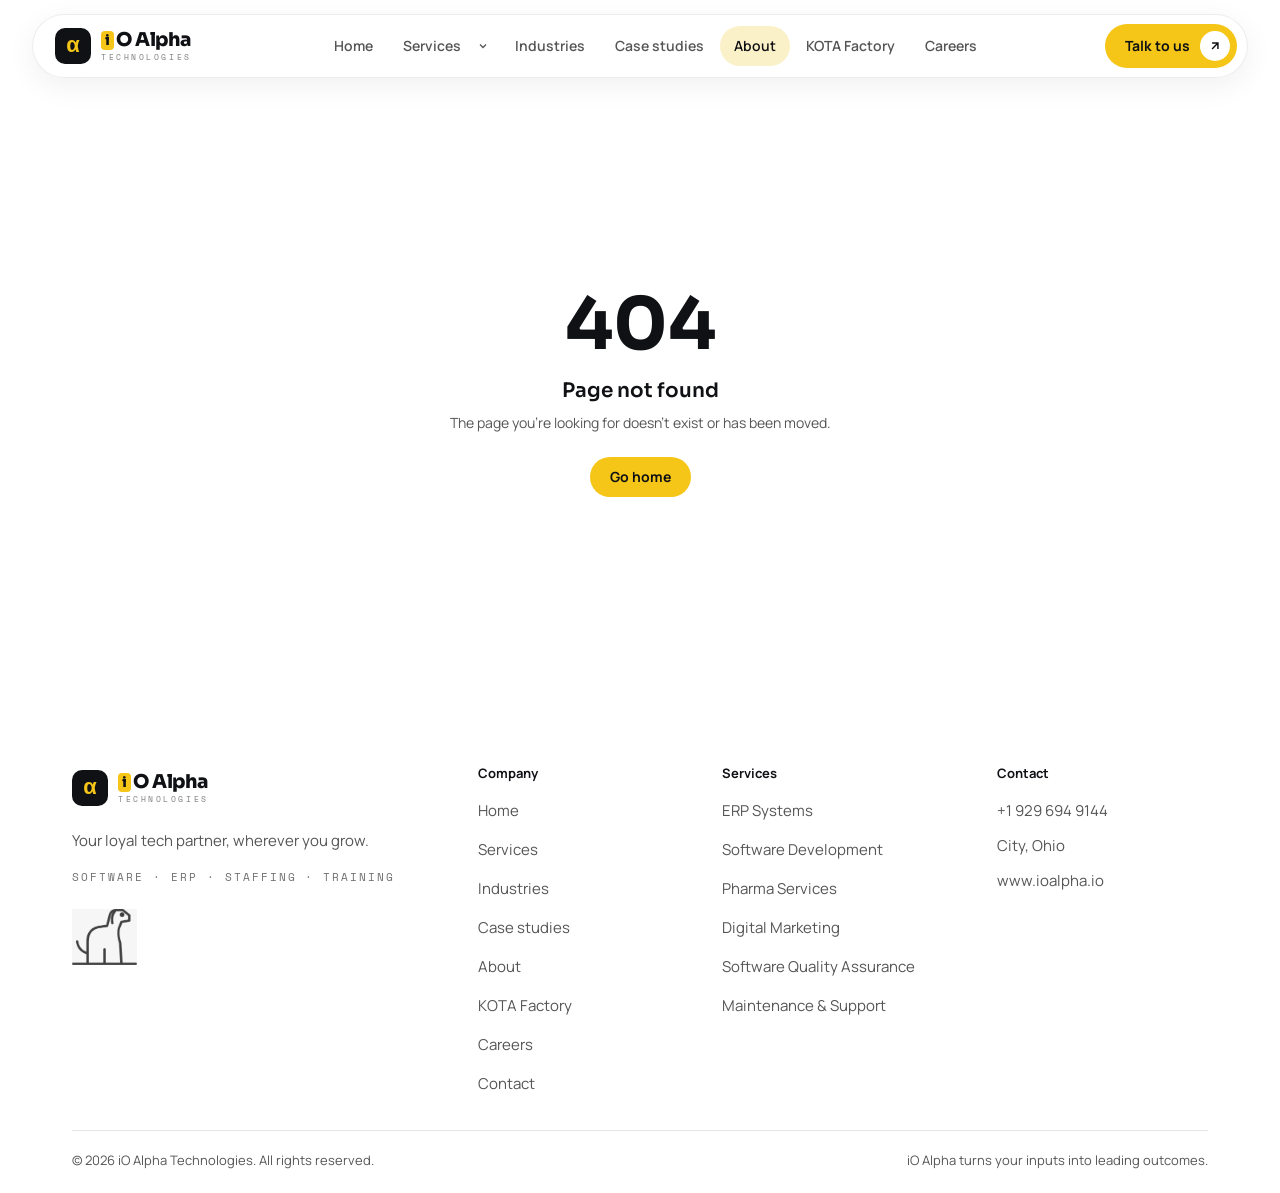
<file: about/index.html>
<!DOCTYPE html><html lang="en"><head><meta charSet="utf-8"/><meta name="viewport" content="width=device-width, initial-scale=1"/><link rel="preload" as="image" href="/images/brand/dog.png"/><link rel="stylesheet" href="/assets/styles-D1Kn5Sjs.css" data-precedence="default"/><link rel="stylesheet" href="https://fonts.googleapis.com/css2?family=Sora:wght@400;500;600;700;800&amp;family=Manrope:wght@400;500;600;700&amp;family=Space+Mono:wght@400;700&amp;display=swap" data-precedence="default"/><title>About — iO Alpha</title><meta name="author" content="iO Alpha"/><meta name="theme-color" content="#F5C618"/><meta property="og:type" content="website"/><meta property="og:site_name" content="iO Alpha"/><meta property="og:locale" content="en_US"/><meta name="robots" content="index, follow, max-image-preview:large"/><meta name="description" content="iO Alpha is a technology, engineering and business consultancy in Ohio that treats software, data, ERP and engineering design as one practice."/><meta property="og:title" content="About — iO Alpha"/><meta property="og:description" content="iO Alpha is a technology, engineering and business consultancy in Ohio that treats software, data, ERP and engineering design as one practice."/><meta property="og:url" content="https://www.ioalpha.io/about"/><meta property="og:image" content="https://www.ioalpha.io/og/default.png"/><meta property="og:image:width" content="1200"/><meta property="og:image:height" content="630"/><meta property="og:image:alt" content="About — iO Alpha"/><meta name="twitter:card" content="summary_large_image"/><meta name="twitter:title" content="About — iO Alpha"/><meta name="twitter:description" content="iO Alpha is a technology, engineering and business consultancy in Ohio that treats software, data, ERP and engineering design as one practice."/><meta name="twitter:image" content="https://www.ioalpha.io/og/default.png"/><link rel="modulepreload" href="/assets/index-BiWZoLVl.js"/><link rel="modulepreload" href="/assets/site-content-B1hmsXiK.js"/><link rel="modulepreload" href="/assets/seo-uvzfljpj.js"/><link rel="modulepreload" href="/assets/site-shell-BBRLdK0J.js"/><link rel="modulepreload" href="/assets/preload-helper-Czpn1I53.js"/><link rel="modulepreload" href="/assets/cases-haqzf-V1.js"/><link rel="modulepreload" href="/assets/industries-Be_gSkvD.js"/><link rel="modulepreload" href="/assets/kota-content-CZgteFAD.js"/><link rel="modulepreload" href="/assets/services-DHFHqDqq.js"/><link rel="modulepreload" href="/assets/about-CxyDUFvc.js"/><link rel="modulepreload" href="/assets/page-hero-BXDobo7_.js"/><link rel="modulepreload" href="/assets/reveal-CylCdubR.js"/><link rel="preconnect" href="https://fonts.googleapis.com"/><link rel="preconnect" href="https://fonts.gstatic.com" crossorigin="anonymous"/><link rel="icon" href="/favicon.png" type="image/png"/><link rel="apple-touch-icon" href="/apple-touch-icon.png"/><link rel="sitemap" type="application/xml" href="/sitemap.xml"/><link rel="canonical" href="https://www.ioalpha.io/about"/><script type="application/ld+json">{"@context":"https://schema.org","@graph":[{"@type":"Organization","@id":"https://www.ioalpha.io/#organization","name":"iO Alpha Technologies","alternateName":"iO Alpha","url":"https://www.ioalpha.io","logo":"https://www.ioalpha.io/favicon.png","image":"https://www.ioalpha.io/og/default.png","description":"Your loyal tech partner, wherever you grow. Software, ERP, staffing and training, delivered as one accountable team.","telephone":"+1-929-694-9144","address":{"@type":"PostalAddress","addressRegion":"Ohio","addressCountry":"US"},"areaServed":"US","knowsAbout":["Software development","ERP systems","Staffing","Software training","Data analytics","Quality assurance"]},{"@type":"WebSite","@id":"https://www.ioalpha.io/#website","url":"https://www.ioalpha.io","name":"iO Alpha","publisher":{"@id":"https://www.ioalpha.io/#organization"},"inLanguage":"en"}]}</script><script type="application/ld+json">{"@context":"https://schema.org","@type":"BreadcrumbList","itemListElement":[{"@type":"ListItem","position":1,"name":"Home","item":"https://www.ioalpha.io/"},{"@type":"ListItem","position":2,"name":"About","item":"https://www.ioalpha.io/about"}]}</script><script type="application/ld+json">{"@context":"https://schema.org","@type":"AboutPage","name":"About iO Alpha","about":{"@id":"https://www.ioalpha.io/#organization"}}</script></head><body><div class="min-h-screen bg-background text-foreground"><a href="#main" class="sr-only focus:not-sr-only focus:fixed focus:left-4 focus:top-4 focus:z-[100] focus:rounded-full focus:bg-ink focus:px-4 focus:py-2 focus:text-sm focus:font-bold focus:text-brand">Skip to content</a><div class="sticky top-0 z-40 px-4 pt-3.5 sm:px-[3vw] lg:px-8"><nav class="mx-auto flex h-16 items-center gap-3 rounded-full border border-ink/8 bg-white/86 pl-4 pr-2.5 sm:gap-6 sm:pl-[22px] shadow-[0_8px_30px_oklch(0.12_0_0/0.06)] backdrop-blur-xl" aria-label="Primary navigation"><a aria-label="iO Alpha home" href="/" class="group -ml-1.5 inline-flex cursor-pointer items-center gap-2.5 rounded-full py-1.5 pl-1.5 pr-3.5 transition-[background-color,transform] duration-300 hover:bg-secondary active:scale-[0.96] shrink-0"><span class="grid size-9 shrink-0 place-items-center rounded-[10px] bg-ink pb-0.5 font-display text-[22px] font-bold leading-none text-brand transition-transform duration-500 group-hover:-rotate-6" aria-hidden="true">α</span><span class="flex flex-col leading-none"><span class="flex items-center gap-[2px] font-display text-[19px] font-extrabold tracking-[-0.02em] text-ink"><span class="grid h-[19px] w-[13px] place-items-center rounded-[4px] bg-brand pb-px text-[14px] font-extrabold text-ink" aria-hidden="true">i</span><span class="sr-only">i</span>O Alpha</span><span class="mt-[3px] font-mono text-[8px] uppercase tracking-[0.32em] text-ink/55 hidden sm:block">Technologies</span></span></a><div class="hidden flex-1 justify-center gap-0.5 min-[1040px]:flex"><a class="flex items-center gap-1.5 whitespace-nowrap rounded-full px-3.5 py-2.5 text-sm font-semibold transition-colors hover:bg-secondary hover:text-ink text-muted-foreground" href="/">Home</a><div class="flex items-center"><a class="flex items-center gap-1.5 whitespace-nowrap rounded-full px-3.5 py-2.5 text-sm font-semibold transition-colors hover:bg-secondary hover:text-ink text-muted-foreground" href="/services">Services</a><button type="button" aria-label="Open services menu" aria-expanded="false" aria-controls="mega-menu" class="-ml-2 grid size-8 cursor-pointer place-items-center rounded-full border-0 bg-transparent text-muted-foreground transition-colors hover:bg-secondary hover:text-ink"><svg class="size-3 transition-transform duration-300" viewBox="0 0 24 24" fill="none" stroke="currentColor" stroke-width="2.5" aria-hidden="true"><path d="m6 9 6 6 6-6"></path></svg></button></div><a class="flex items-center gap-1.5 whitespace-nowrap rounded-full px-3.5 py-2.5 text-sm font-semibold transition-colors hover:bg-secondary hover:text-ink text-muted-foreground" href="/industries">Industries</a><a class="flex items-center gap-1.5 whitespace-nowrap rounded-full px-3.5 py-2.5 text-sm font-semibold transition-colors hover:bg-secondary hover:text-ink text-muted-foreground" href="/cases">Case studies</a><a class="flex items-center gap-1.5 whitespace-nowrap rounded-full px-3.5 py-2.5 text-sm font-semibold transition-colors hover:bg-secondary hover:text-ink bg-tint text-ink" href="/about" data-status="active" aria-current="page">About</a><a class="flex items-center gap-1.5 whitespace-nowrap rounded-full px-3.5 py-2.5 text-sm font-semibold transition-colors hover:bg-secondary hover:text-ink text-muted-foreground" href="/kota-factory">KOTA Factory</a><a class="flex items-center gap-1.5 whitespace-nowrap rounded-full px-3.5 py-2.5 text-sm font-semibold transition-colors hover:bg-secondary hover:text-ink text-muted-foreground" href="/careers">Careers</a></div><div class="flex-1 min-[1040px]:hidden"></div><a href="/contact" class="hidden h-11 items-center gap-2.5 whitespace-nowrap rounded-full bg-brand pl-5 pr-[7px] text-sm font-bold text-ink transition-colors hover:bg-brand-hover min-[480px]:inline-flex io-shine">Talk to us<span class="grid size-[30px] place-items-center rounded-full bg-white"><svg class="size-3.5" viewBox="0 0 24 24" fill="none" stroke="currentColor" stroke-width="2.5" aria-hidden="true"><path d="M7 17 17 7M7 7h10v10"></path></svg></span></a><button type="button" aria-label="Open menu" aria-expanded="false" aria-controls="mobile-menu" class="grid size-11 cursor-pointer place-items-center rounded-full border-0 bg-secondary text-ink min-[1040px]:hidden"><svg class="size-5" viewBox="0 0 24 24" fill="none" stroke="currentColor" stroke-width="2.25" aria-hidden="true"><path d="M4 8h16M4 16h16"></path></svg></button></nav></div><main id="main" tabindex="-1" class="animate-in fade-in duration-500 outline-none"><!--$--><header class=" pt-5"><div class="w-full io-hero-in relative flex flex-col gap-5 overflow-hidden bg-secondary px-6 pb-8 pt-10 sm:px-[5vw] sm:pb-[4vw] sm:pt-[5vw] xl:px-[72px] xl:pb-12 xl:pt-16"><div class="pointer-events-none absolute inset-0 overflow-hidden rounded-[inherit]" aria-hidden="true"><div class="io-drift absolute -left-[6%] -top-[30%] aspect-square w-[34%] rounded-full bg-brand/35 blur-[60px]"></div><div class="io-spin-slow absolute -bottom-[20%] right-[10%] aspect-square w-[min(420px,50vw)] rounded-full border-[1.5px] border-dashed border-ink/10"></div><span class="io-float absolute -bottom-[0.18em] right-4 hidden lg:block font-display text-[clamp(200px,26vw,400px)] font-bold leading-none text-brand opacity-70 sm:right-[4vw] xl:right-16">α</span></div><nav class="io-fade relative flex items-center gap-2 text-sm font-semibold text-muted-foreground" aria-label="Breadcrumb"><a href="/" class="transition-colors hover:text-ink">Home</a><span aria-hidden="true">/</span><span class="whitespace-nowrap rounded-full bg-white px-3 py-1.5 text-ink">About</span></nav><h1 class="io-fade relative max-w-[14ch] font-display text-[clamp(44px,6.4vw,100px)] font-semibold leading-[0.98] tracking-[-0.045em] [transition-delay:0.12s]">A consultancy built around<!-- --> <span class="io-hl rounded-[0.16em] bg-[linear-gradient(var(--brand),var(--brand))] bg-left bg-no-repeat px-[0.1em] [box-decoration-break:clone] [-webkit-box-decoration-break:clone]">the whole problem.</span></h1><p class="io-fade relative max-w-[56ch] text-[clamp(17px,1.4vw,20px)] leading-[1.65] text-muted-foreground [transition-delay:0.3s]">iO Alpha brings software, data, enterprise systems, industrial automation and engineering design under one roof — because the problems our clients bring rarely respect those boundaries.</p></div></header><section class="io-reveal px-6 sm:px-[5vw] xl:px-[72px] py-12 sm:py-[6vw] xl:py-20"><div class="w-full"><h2 class="max-w-[24ch] font-display text-[clamp(30px,3.8vw,54px)] font-medium leading-[1.15] tracking-[-0.025em]">Technology and engineering,<!-- --> <span class="text-muted-foreground">treated as one practice.</span></h2><div class="mt-8 flex flex-wrap gap-x-16 gap-y-8 lg:pl-[16vw] xl:pl-[240px]"><p class="flex-[1_1_320px] text-[17px] leading-[1.8] text-muted-foreground">iO Alpha was formed around a simpler idea: assemble the disciplines that real operating problems actually require, and make one team accountable for the result. An ERP implementation that never connects to the plant floor has solved half a problem. A dashboard nobody trusts has solved none of it.</p><p class="flex-[1_1_320px] text-[17px] leading-[1.8] text-muted-foreground">We work from Ohio with distributed specialists across software, quality assurance, data, ERP, industrial control, civil and automotive design, and commercial growth. We are deliberately plain about what we do and do not know — the reputation we want is the one where a client calls us back three years later.</p></div><div class="mt-10 flex flex-wrap gap-5"><div class="io-dots relative flex items-end overflow-hidden rounded-[32px] bg-tint p-7 min-h-[340px] flex-[1_1_360px]" role="img" aria-label="Team photograph"><span class="pointer-events-none absolute -bottom-[0.2em] -right-[0.05em] font-display text-[clamp(220px,30vw,360px)] font-bold leading-none text-brand" aria-hidden="true">α</span><span class="relative rounded-full bg-white px-3.5 py-2 text-[13px] font-semibold">Team photograph</span></div><div class="io-stagger flex flex-[1_1_420px] flex-col gap-3"><div class="flex flex-col gap-1.5 rounded-3xl px-7 py-6 bg-tint"><h3 class="font-display text-xl font-semibold">Business systems</h3><p class="text-[15px] leading-[1.6] text-ink/70">ERP platforms and connected workflows shaped around how your teams actually operate.</p></div><div class="flex flex-col gap-1.5 rounded-3xl px-7 py-6 bg-secondary"><h3 class="font-display text-xl font-semibold">Digital products</h3><p class="text-[15px] leading-[1.6] text-ink/70">Secure web, software and mobile experiences designed for sustained business use.</p></div><div class="flex flex-col gap-1.5 rounded-3xl px-7 py-6 bg-secondary"><h3 class="font-display text-xl font-semibold">Engineering</h3><p class="text-[15px] leading-[1.6] text-ink/70">Civil and engineering design support with constructability and practical delivery in view.</p></div><div class="flex flex-col gap-1.5 rounded-3xl px-7 py-6 bg-tint"><h3 class="font-display text-xl font-semibold">Data &amp; growth</h3><p class="text-[15px] leading-[1.6] text-ink/70">Analysis, marketing and sales enablement that turn information into focused action.</p></div></div></div></div></section><section class="io-reveal"><div class="w-full bg-secondary px-6 py-12 sm:px-[5vw] sm:py-[6vw] xl:px-[72px] xl:py-20"><h2 class="font-display font-semibold text-[clamp(34px,4vw,56px)] leading-[1.02] tracking-[-0.035em] max-w-[16ch]">Four commitments that shape every engagement.</h2><div class="io-stagger mt-8 flex flex-col gap-3"><div class="flex flex-wrap items-baseline gap-x-10 gap-y-3 rounded-3xl bg-white px-8 py-7 transition-[transform,box-shadow] duration-500 hover:translate-x-1.5 hover:shadow-[0_16px_40px_oklch(0.12_0_0/0.06)]" style="margin-left:clamp(0px, 0vw, 0px)"><span class="whitespace-nowrap rounded-full bg-brand px-2.5 py-1 font-mono text-[13px]">01</span><h3 class="flex-[1_1_260px] font-display text-2xl font-semibold">Clarity before complexity</h3><p class="flex-[2_1_380px] text-[15.5px] leading-[1.7] text-muted-foreground">We spend the early effort on understanding the problem properly. Most expensive technical mistakes are decisions made before anyone agreed what was actually being solved.</p></div><div class="flex flex-wrap items-baseline gap-x-10 gap-y-3 rounded-3xl bg-white px-8 py-7 transition-[transform,box-shadow] duration-500 hover:translate-x-1.5 hover:shadow-[0_16px_40px_oklch(0.12_0_0/0.06)]" style="margin-left:clamp(0px, 3.5vw, 48px)"><span class="whitespace-nowrap rounded-full bg-brand px-2.5 py-1 font-mono text-[13px]">02</span><h3 class="flex-[1_1_260px] font-display text-2xl font-semibold">Built for real operations</h3><p class="flex-[2_1_380px] text-[15.5px] leading-[1.7] text-muted-foreground">Solutions are shaped for the people who will live with them daily — under load, under deadline, and without the person who built it standing nearby.</p></div><div class="flex flex-wrap items-baseline gap-x-10 gap-y-3 rounded-3xl bg-white px-8 py-7 transition-[transform,box-shadow] duration-500 hover:translate-x-1.5 hover:shadow-[0_16px_40px_oklch(0.12_0_0/0.06)]" style="margin-left:clamp(0px, 7vw, 96px)"><span class="whitespace-nowrap rounded-full bg-brand px-2.5 py-1 font-mono text-[13px]">03</span><h3 class="flex-[1_1_260px] font-display text-2xl font-semibold">Connected expertise</h3><p class="flex-[2_1_380px] text-[15.5px] leading-[1.7] text-muted-foreground">Software, data, automation and engineering rarely sit in separate boxes in practice. We bring them together where the problem needs it.</p></div><div class="flex flex-wrap items-baseline gap-x-10 gap-y-3 rounded-3xl bg-white px-8 py-7 transition-[transform,box-shadow] duration-500 hover:translate-x-1.5 hover:shadow-[0_16px_40px_oklch(0.12_0_0/0.06)]" style="margin-left:clamp(0px, 10.5vw, 144px)"><span class="whitespace-nowrap rounded-full bg-brand px-2.5 py-1 font-mono text-[13px]">04</span><h3 class="flex-[1_1_260px] font-display text-2xl font-semibold">Ownership you keep</h3><p class="flex-[2_1_380px] text-[15.5px] leading-[1.7] text-muted-foreground">Documentation, handover and training are part of delivery, not an upsell. You should be able to change vendors and lose nothing but us.</p></div></div></div></section><section class="io-reveal px-6 sm:px-[5vw] xl:px-[72px] pb-10 pt-12 sm:pb-[5vw] sm:pt-[6vw] xl:pb-14 xl:pt-20"><div class="w-full flex flex-wrap gap-x-20 gap-y-8"><div class="flex flex-[1_1_320px] flex-col gap-5"><span class="font-mono text-[13px] uppercase tracking-[0.12em] text-muted-foreground">Partnership in practice</span><h2 class="font-display font-semibold text-[clamp(34px,4vw,56px)] leading-[1.02] tracking-[-0.035em]">Designed to create clarity, not dependency.</h2></div><div class="io-stagger flex flex-[1.4_1_460px] flex-wrap gap-x-10 gap-y-8"><div class="flex flex-[1_1_220px] flex-col gap-2.5"><span class="grid size-10 place-items-center rounded-full bg-tint font-mono text-xs font-bold">01</span><h3 class="mt-1.5 font-display text-xl font-semibold">One accountable lead</h3><p class="text-[15px] leading-[1.65] text-muted-foreground">A single engagement lead connects decisions across business, technology and engineering workstreams.</p></div><div class="flex flex-[1_1_220px] flex-col gap-2.5"><span class="grid size-10 place-items-center rounded-full bg-tint font-mono text-xs font-bold">02</span><h3 class="mt-1.5 font-display text-xl font-semibold">Visible working rhythm</h3><p class="text-[15px] leading-[1.65] text-muted-foreground">Priorities, risks, decisions and progress are reviewed at a predictable cadence with the people who own the outcome.</p></div><div class="flex flex-[1_1_220px] flex-col gap-2.5"><span class="grid size-10 place-items-center rounded-full bg-tint font-mono text-xs font-bold">03</span><h3 class="mt-1.5 font-display text-xl font-semibold">Evidence before opinion</h3><p class="text-[15px] leading-[1.65] text-muted-foreground">Architecture, design and delivery choices are supported by discovery findings, working increments and measurable acceptance criteria.</p></div><div class="flex flex-[1_1_220px] flex-col gap-2.5"><span class="grid size-10 place-items-center rounded-full bg-tint font-mono text-xs font-bold">04</span><h3 class="mt-1.5 font-display text-xl font-semibold">Transfer, not dependency</h3><p class="text-[15px] leading-[1.65] text-muted-foreground">Documentation, training and operational handover are built into the work so your team retains control.</p></div></div></div></section><div class="io-reveal"><section class=" pt-8 sm:pt-[4vw] lg:pt-10"><div class="w-full relative flex flex-wrap items-end justify-between gap-10 overflow-hidden bg-brand px-6 py-10 sm:px-[5vw] sm:py-[6vw] xl:px-[72px] xl:py-16"><span class="pointer-events-none absolute -right-[0.05em] -top-[0.2em] font-display text-[clamp(260px,34vw,520px)] font-bold leading-none text-white/35 io-float" aria-hidden="true">α</span><img src="/images/brand/dog.png" alt="" width="324" height="279" class="io-trot pointer-events-none absolute bottom-6 right-8 hidden h-24 w-auto lg:block" aria-hidden="true"/><h2 class="relative max-w-[15ch] font-display text-[clamp(36px,5vw,72px)] font-semibold leading-[1] tracking-[-0.04em]">If this is how you want a partner to work, let’s talk.</h2><div class="relative flex flex-wrap gap-3"><a href="/contact" class="group inline-flex items-center gap-3 whitespace-nowrap rounded-full font-bold transition-colors h-[58px] pl-[26px] pr-2 text-base bg-white text-ink hover:shadow-[0_12px_30px_oklch(0.12_0_0/0.14)]">Contact iO Alpha<span class="grid place-items-center rounded-full transition-transform duration-500 group-hover:rotate-[-45deg] size-[42px] bg-brand text-ink"><svg class="size-4" viewBox="0 0 24 24" fill="none" stroke="currentColor" stroke-width="2.5" aria-hidden="true"><path d="M5 12h14M13 5l7 7-7 7"></path></svg></span></a><a href="tel:+19296949144" class="inline-flex h-[60px] items-center whitespace-nowrap rounded-full bg-white/45 px-[26px] text-base font-bold transition-colors hover:bg-white/70">+1 929 694 9144</a></div></div></section></div><script>(function(a,f){let l;try{l=JSON.parse(sessionStorage.getItem(a)||"{}")}catch{return}const n=l?.[f||history.state?.__TSR_key];let c=!1;for(const t in n){const e=n[t],o=e?.scrollX,s=e?.scrollY;if(Number.isFinite(o)&&Number.isFinite(s)){if(t==="window")scrollTo(o,s),c=!0;else if(t)try{const r=document.querySelector(t);r&&(r.scrollLeft=o,r.scrollTop=s)}catch{}}}if(c)return;const i=location.hash.slice(1);if(i){const t=history.state?.__hashScrollIntoViewOptions??!0;if(t){const e=document.getElementById(i);e&&e.scrollIntoView(t)}return}scrollTo(0,0)})("tsr-scroll-restoration-v1_3");document.currentScript.remove()</script><!--/$--></main><footer class="px-6 sm:px-[5vw] xl:px-[72px] pb-6 pt-10 sm:pt-[5vw] xl:pt-14"><div class="w-full"><div class="flex flex-wrap gap-x-16 gap-y-10"><div class="flex max-w-[400px] flex-[2_1_280px] flex-col gap-4"><a aria-label="iO Alpha home" href="/" class="group -ml-1.5 inline-flex cursor-pointer items-center gap-2.5 rounded-full py-1.5 pl-1.5 pr-3.5 transition-[background-color,transform] duration-300 hover:bg-secondary active:scale-[0.96]"><span class="grid size-9 shrink-0 place-items-center rounded-[10px] bg-ink pb-0.5 font-display text-[22px] font-bold leading-none text-brand transition-transform duration-500 group-hover:-rotate-6" aria-hidden="true">α</span><span class="flex flex-col leading-none"><span class="flex items-center gap-[2px] font-display text-[19px] font-extrabold tracking-[-0.02em] text-ink"><span class="grid h-[19px] w-[13px] place-items-center rounded-[4px] bg-brand pb-px text-[14px] font-extrabold text-ink" aria-hidden="true">i</span><span class="sr-only">i</span>O Alpha</span><span class="mt-[3px] font-mono text-[8px] uppercase tracking-[0.32em] text-ink/55">Technologies</span></span></a><p class="text-[15px] leading-[1.7] text-muted-foreground">Your loyal tech partner, wherever you grow.</p><p class="font-mono text-[11px] uppercase tracking-[0.18em] text-ink/60">Software · ERP · Staffing · Training</p><img src="/images/brand/dog.png" alt="" width="324" height="279" class="io-trot mt-2 h-14 w-auto self-start object-contain opacity-80" aria-hidden="true"/></div><div class="flex flex-col gap-2.5 flex-[1_1_150px]"><span class="mb-1 text-[13px] font-bold">Company</span><a href="/" class="py-1 text-[15px] text-muted-foreground transition-colors hover:text-ink">Home</a><a href="/services" class="py-1 text-[15px] text-muted-foreground transition-colors hover:text-ink">Services</a><a href="/industries" class="py-1 text-[15px] text-muted-foreground transition-colors hover:text-ink">Industries</a><a href="/cases" class="py-1 text-[15px] text-muted-foreground transition-colors hover:text-ink">Case studies</a><a class="py-1 text-[15px] text-muted-foreground transition-colors hover:text-ink active" href="/about" data-status="active" aria-current="page">About</a><a href="/kota-factory" class="py-1 text-[15px] text-muted-foreground transition-colors hover:text-ink">KOTA Factory</a><a href="/careers" class="py-1 text-[15px] text-muted-foreground transition-colors hover:text-ink">Careers</a><a href="/contact" class="py-1 text-[15px] text-muted-foreground transition-colors hover:text-ink">Contact</a></div><div class="flex flex-col gap-2.5 flex-[1_1_180px]"><span class="mb-1 text-[13px] font-bold">Services</span><a href="/services?s=erp-systems" class="py-1 text-[15px] text-muted-foreground transition-colors hover:text-ink">ERP Systems</a><a href="/services?s=software-development" class="py-1 text-[15px] text-muted-foreground transition-colors hover:text-ink">Software Development</a><a href="/services?s=pharma-services" class="py-1 text-[15px] text-muted-foreground transition-colors hover:text-ink">Pharma Services</a><a href="/services?s=digital-marketing" class="py-1 text-[15px] text-muted-foreground transition-colors hover:text-ink">Digital Marketing</a><a href="/services?s=software-quality-assurance" class="py-1 text-[15px] text-muted-foreground transition-colors hover:text-ink">Software Quality Assurance</a><a href="/services?s=maintenance-and-support" class="py-1 text-[15px] text-muted-foreground transition-colors hover:text-ink">Maintenance &amp; Support</a></div><div class="flex flex-col gap-2.5 flex-[1_1_180px]"><span class="mb-1 text-[13px] font-bold">Contact</span><a href="tel:+19296949144" class="py-1 text-[15px] text-muted-foreground transition-colors hover:text-ink">+1 929 694 9144</a><span class="text-[15px] text-muted-foreground">City, Ohio</span><a href="https://www.ioalpha.io" class="py-1 text-[15px] text-muted-foreground transition-colors hover:text-ink">www.ioalpha.io</a></div></div><div class="mt-8 flex flex-wrap justify-between gap-3 border-t border-ink/10 pt-5 text-[13px] text-muted-foreground"><span>© <!-- -->2026<!-- --> <!-- -->iO Alpha Technologies<!-- -->. All rights reserved.</span><span>iO Alpha turns your inputs into leading outcomes.</span></div></div></footer><div class="pointer-events-none fixed inset-x-0 top-0 z-[90] h-[3px] origin-left scale-x-0 bg-brand" aria-hidden="true"></div><button type="button" aria-label="Back to top" tabindex="-1" class="fixed bottom-4 right-4 z-50 grid size-[52px] cursor-pointer place-items-center rounded-full border border-ink/10 bg-white shadow-[0_12px_30px_oklch(0.12_0_0/0.12)] transition-[opacity,transform,background-color] duration-300 hover:bg-brand sm:bottom-[3vw] sm:right-[3vw] lg:bottom-8 lg:right-8 pointer-events-none translate-y-4 opacity-0"><svg class="size-[18px]" viewBox="0 0 24 24" fill="none" stroke="currentColor" stroke-width="2.5" aria-hidden="true"><path d="M12 19V5M5 12l7-7 7 7"></path></svg></button></div><script class="$tsr" id="$tsr-stream-barrier">(self.$R=self.$R||{})["tsr"]=[];self.$_TSR={h(){this.hydrated=!0,this.c()},e(){this.streamEnded=!0,this.c()},c(){this.hydrated&&this.streamEnded&&(delete self.$_TSR,delete self.$R.tsr)},p(e){this.initialized?e():this.buffer.push(e)},buffer:[]};$_TSR.router=($R=>$R[0]={manifest:$R[1]={routes:$R[2]={__root__:$R[3]={preloads:$R[4]=["/assets/index-BiWZoLVl.js","/assets/site-content-B1hmsXiK.js","/assets/seo-uvzfljpj.js","/assets/site-shell-BBRLdK0J.js","/assets/preload-helper-Czpn1I53.js","/assets/cases-haqzf-V1.js","/assets/industries-Be_gSkvD.js","/assets/kota-content-CZgteFAD.js","/assets/services-DHFHqDqq.js"],scripts:$R[5]=[$R[6]={attrs:$R[7]={type:"module",async:!0,src:"/assets/index-BiWZoLVl.js"}}]},"/about":$R[8]={preloads:$R[9]=["/assets/about-CxyDUFvc.js","/assets/page-hero-BXDobo7_.js","/assets/reveal-CylCdubR.js"]}}},matches:$R[10]=[$R[11]={i:"__root__ ",u:1792349237815,s:"success",ssr:!0},$R[12]={i:" about about",u:1792349237821,s:"success",ssr:!0}],lastMatchId:" about about"})($R["tsr"]);$_TSR.e();document.currentScript.remove()</script><script type="module" async="" src="/assets/index-BiWZoLVl.js"></script></body></html>
</file>
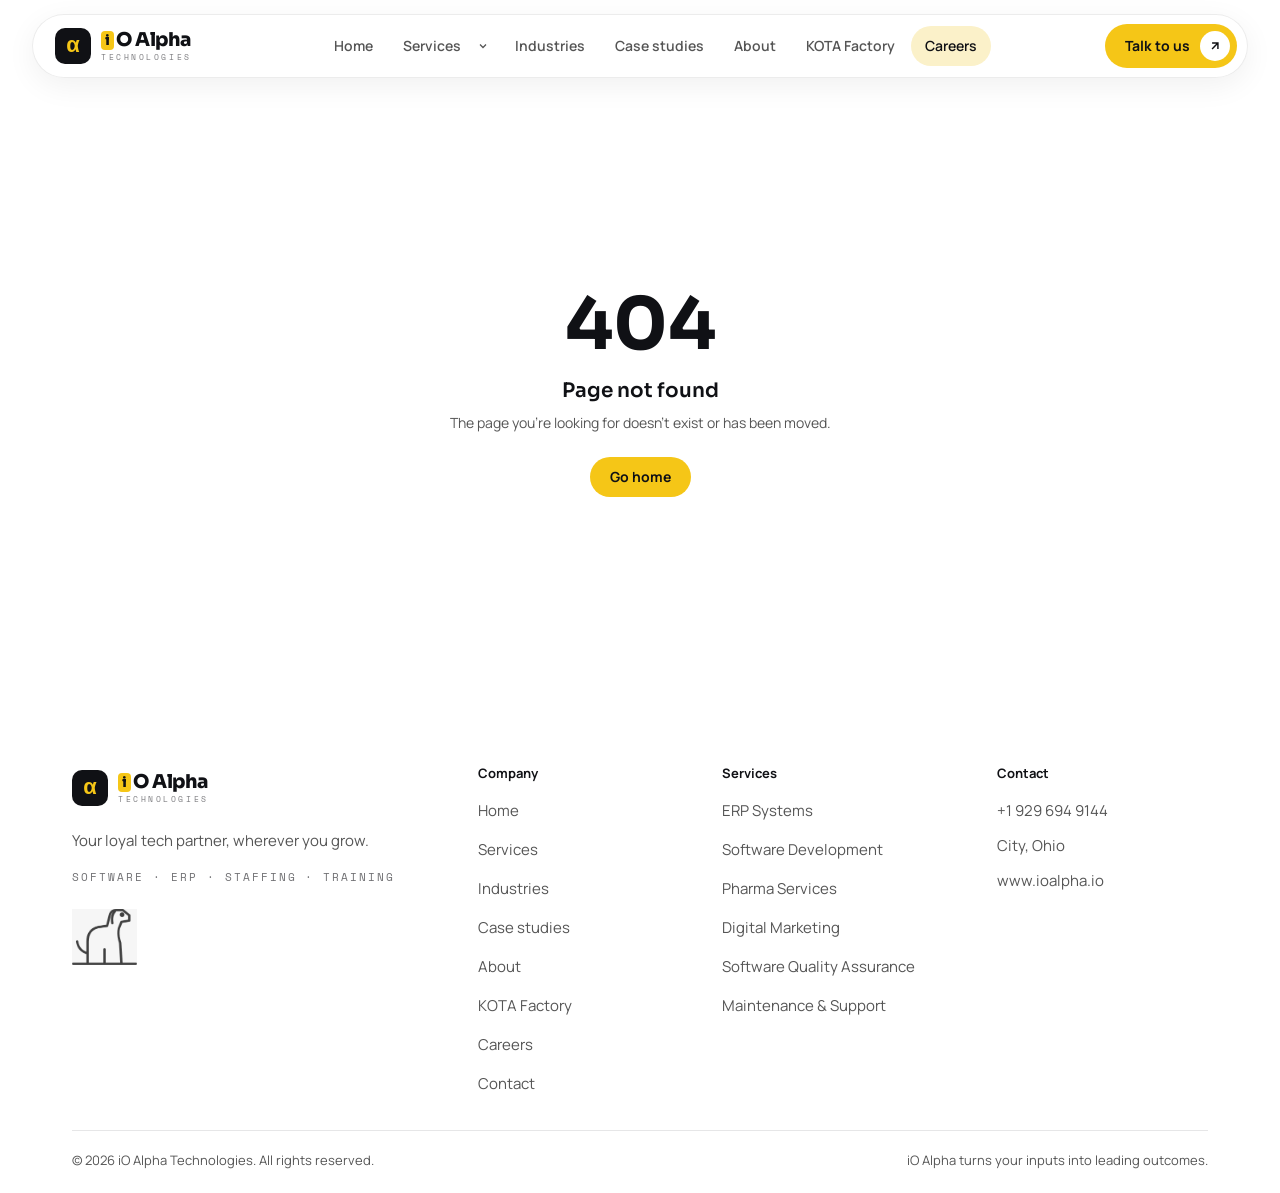
<file: careers/index.html>
<!DOCTYPE html><html lang="en"><head><meta charSet="utf-8"/><meta name="viewport" content="width=device-width, initial-scale=1"/><link rel="preload" as="image" href="/images/brand/dog.png"/><link rel="stylesheet" href="/assets/styles-D1Kn5Sjs.css" data-precedence="default"/><link rel="stylesheet" href="https://fonts.googleapis.com/css2?family=Sora:wght@400;500;600;700;800&amp;family=Manrope:wght@400;500;600;700&amp;family=Space+Mono:wght@400;700&amp;display=swap" data-precedence="default"/><title>Careers — iO Alpha</title><meta name="author" content="iO Alpha"/><meta name="theme-color" content="#F5C618"/><meta property="og:type" content="website"/><meta property="og:site_name" content="iO Alpha"/><meta property="og:locale" content="en_US"/><meta name="robots" content="index, follow, max-image-preview:large"/><meta name="description" content="Work at iO Alpha across software, quality assurance, data, ERP, engineering design and growth. Our disciplines, values and a four-step hiring process."/><meta property="og:title" content="Careers — iO Alpha"/><meta property="og:description" content="Work at iO Alpha across software, quality assurance, data, ERP, engineering design and growth. Our disciplines, values and a four-step hiring process."/><meta property="og:url" content="https://www.ioalpha.io/careers"/><meta property="og:image" content="https://www.ioalpha.io/og/default.png"/><meta property="og:image:width" content="1200"/><meta property="og:image:height" content="630"/><meta property="og:image:alt" content="Careers — iO Alpha"/><meta name="twitter:card" content="summary_large_image"/><meta name="twitter:title" content="Careers — iO Alpha"/><meta name="twitter:description" content="Work at iO Alpha across software, quality assurance, data, ERP, engineering design and growth. Our disciplines, values and a four-step hiring process."/><meta name="twitter:image" content="https://www.ioalpha.io/og/default.png"/><link rel="modulepreload" href="/assets/index-BiWZoLVl.js"/><link rel="modulepreload" href="/assets/site-content-B1hmsXiK.js"/><link rel="modulepreload" href="/assets/seo-uvzfljpj.js"/><link rel="modulepreload" href="/assets/site-shell-BBRLdK0J.js"/><link rel="modulepreload" href="/assets/preload-helper-Czpn1I53.js"/><link rel="modulepreload" href="/assets/cases-haqzf-V1.js"/><link rel="modulepreload" href="/assets/industries-Be_gSkvD.js"/><link rel="modulepreload" href="/assets/kota-content-CZgteFAD.js"/><link rel="modulepreload" href="/assets/services-DHFHqDqq.js"/><link rel="modulepreload" href="/assets/careers-CWSgNuA9.js"/><link rel="modulepreload" href="/assets/page-hero-BXDobo7_.js"/><link rel="modulepreload" href="/assets/reveal-CylCdubR.js"/><link rel="preconnect" href="https://fonts.googleapis.com"/><link rel="preconnect" href="https://fonts.gstatic.com" crossorigin="anonymous"/><link rel="icon" href="/favicon.png" type="image/png"/><link rel="apple-touch-icon" href="/apple-touch-icon.png"/><link rel="sitemap" type="application/xml" href="/sitemap.xml"/><link rel="canonical" href="https://www.ioalpha.io/careers"/><script type="application/ld+json">{"@context":"https://schema.org","@graph":[{"@type":"Organization","@id":"https://www.ioalpha.io/#organization","name":"iO Alpha Technologies","alternateName":"iO Alpha","url":"https://www.ioalpha.io","logo":"https://www.ioalpha.io/favicon.png","image":"https://www.ioalpha.io/og/default.png","description":"Your loyal tech partner, wherever you grow. Software, ERP, staffing and training, delivered as one accountable team.","telephone":"+1-929-694-9144","address":{"@type":"PostalAddress","addressRegion":"Ohio","addressCountry":"US"},"areaServed":"US","knowsAbout":["Software development","ERP systems","Staffing","Software training","Data analytics","Quality assurance"]},{"@type":"WebSite","@id":"https://www.ioalpha.io/#website","url":"https://www.ioalpha.io","name":"iO Alpha","publisher":{"@id":"https://www.ioalpha.io/#organization"},"inLanguage":"en"}]}</script><script type="application/ld+json">{"@context":"https://schema.org","@type":"BreadcrumbList","itemListElement":[{"@type":"ListItem","position":1,"name":"Home","item":"https://www.ioalpha.io/"},{"@type":"ListItem","position":2,"name":"Careers","item":"https://www.ioalpha.io/careers"}]}</script></head><body><div class="min-h-screen bg-background text-foreground"><a href="#main" class="sr-only focus:not-sr-only focus:fixed focus:left-4 focus:top-4 focus:z-[100] focus:rounded-full focus:bg-ink focus:px-4 focus:py-2 focus:text-sm focus:font-bold focus:text-brand">Skip to content</a><div class="sticky top-0 z-40 px-4 pt-3.5 sm:px-[3vw] lg:px-8"><nav class="mx-auto flex h-16 items-center gap-3 rounded-full border border-ink/8 bg-white/86 pl-4 pr-2.5 sm:gap-6 sm:pl-[22px] shadow-[0_8px_30px_oklch(0.12_0_0/0.06)] backdrop-blur-xl" aria-label="Primary navigation"><a aria-label="iO Alpha home" href="/" class="group -ml-1.5 inline-flex cursor-pointer items-center gap-2.5 rounded-full py-1.5 pl-1.5 pr-3.5 transition-[background-color,transform] duration-300 hover:bg-secondary active:scale-[0.96] shrink-0"><span class="grid size-9 shrink-0 place-items-center rounded-[10px] bg-ink pb-0.5 font-display text-[22px] font-bold leading-none text-brand transition-transform duration-500 group-hover:-rotate-6" aria-hidden="true">α</span><span class="flex flex-col leading-none"><span class="flex items-center gap-[2px] font-display text-[19px] font-extrabold tracking-[-0.02em] text-ink"><span class="grid h-[19px] w-[13px] place-items-center rounded-[4px] bg-brand pb-px text-[14px] font-extrabold text-ink" aria-hidden="true">i</span><span class="sr-only">i</span>O Alpha</span><span class="mt-[3px] font-mono text-[8px] uppercase tracking-[0.32em] text-ink/55 hidden sm:block">Technologies</span></span></a><div class="hidden flex-1 justify-center gap-0.5 min-[1040px]:flex"><a class="flex items-center gap-1.5 whitespace-nowrap rounded-full px-3.5 py-2.5 text-sm font-semibold transition-colors hover:bg-secondary hover:text-ink text-muted-foreground" href="/">Home</a><div class="flex items-center"><a class="flex items-center gap-1.5 whitespace-nowrap rounded-full px-3.5 py-2.5 text-sm font-semibold transition-colors hover:bg-secondary hover:text-ink text-muted-foreground" href="/services">Services</a><button type="button" aria-label="Open services menu" aria-expanded="false" aria-controls="mega-menu" class="-ml-2 grid size-8 cursor-pointer place-items-center rounded-full border-0 bg-transparent text-muted-foreground transition-colors hover:bg-secondary hover:text-ink"><svg class="size-3 transition-transform duration-300" viewBox="0 0 24 24" fill="none" stroke="currentColor" stroke-width="2.5" aria-hidden="true"><path d="m6 9 6 6 6-6"></path></svg></button></div><a class="flex items-center gap-1.5 whitespace-nowrap rounded-full px-3.5 py-2.5 text-sm font-semibold transition-colors hover:bg-secondary hover:text-ink text-muted-foreground" href="/industries">Industries</a><a class="flex items-center gap-1.5 whitespace-nowrap rounded-full px-3.5 py-2.5 text-sm font-semibold transition-colors hover:bg-secondary hover:text-ink text-muted-foreground" href="/cases">Case studies</a><a class="flex items-center gap-1.5 whitespace-nowrap rounded-full px-3.5 py-2.5 text-sm font-semibold transition-colors hover:bg-secondary hover:text-ink text-muted-foreground" href="/about">About</a><a class="flex items-center gap-1.5 whitespace-nowrap rounded-full px-3.5 py-2.5 text-sm font-semibold transition-colors hover:bg-secondary hover:text-ink text-muted-foreground" href="/kota-factory">KOTA Factory</a><a class="flex items-center gap-1.5 whitespace-nowrap rounded-full px-3.5 py-2.5 text-sm font-semibold transition-colors hover:bg-secondary hover:text-ink bg-tint text-ink" href="/careers" data-status="active" aria-current="page">Careers</a></div><div class="flex-1 min-[1040px]:hidden"></div><a href="/contact" class="hidden h-11 items-center gap-2.5 whitespace-nowrap rounded-full bg-brand pl-5 pr-[7px] text-sm font-bold text-ink transition-colors hover:bg-brand-hover min-[480px]:inline-flex io-shine">Talk to us<span class="grid size-[30px] place-items-center rounded-full bg-white"><svg class="size-3.5" viewBox="0 0 24 24" fill="none" stroke="currentColor" stroke-width="2.5" aria-hidden="true"><path d="M7 17 17 7M7 7h10v10"></path></svg></span></a><button type="button" aria-label="Open menu" aria-expanded="false" aria-controls="mobile-menu" class="grid size-11 cursor-pointer place-items-center rounded-full border-0 bg-secondary text-ink min-[1040px]:hidden"><svg class="size-5" viewBox="0 0 24 24" fill="none" stroke="currentColor" stroke-width="2.25" aria-hidden="true"><path d="M4 8h16M4 16h16"></path></svg></button></nav></div><main id="main" tabindex="-1" class="animate-in fade-in duration-500 outline-none"><!--$--><header class=" pt-5"><div class="w-full io-hero-in relative flex flex-col gap-5 overflow-hidden bg-secondary px-6 pb-8 pt-10 sm:px-[5vw] sm:pb-[4vw] sm:pt-[5vw] xl:px-[72px] xl:pb-12 xl:pt-16"><div class="pointer-events-none absolute inset-0 overflow-hidden rounded-[inherit]" aria-hidden="true"><div class="io-drift absolute -left-[6%] -top-[30%] aspect-square w-[34%] rounded-full bg-brand/35 blur-[60px]"></div><div class="io-spin-slow absolute -bottom-[20%] right-[10%] aspect-square w-[min(420px,50vw)] rounded-full border-[1.5px] border-dashed border-ink/10"></div><span class="io-float absolute -bottom-[0.18em] right-4 hidden lg:block font-display text-[clamp(200px,26vw,400px)] font-bold leading-none text-brand opacity-70 sm:right-[4vw] xl:right-16">α</span></div><nav class="io-fade relative flex items-center gap-2 text-sm font-semibold text-muted-foreground" aria-label="Breadcrumb"><a href="/" class="transition-colors hover:text-ink">Home</a><span aria-hidden="true">/</span><span class="whitespace-nowrap rounded-full bg-white px-3 py-1.5 text-ink">Careers</span></nav><h1 class="io-fade relative max-w-[14ch] font-display text-[clamp(44px,6.4vw,100px)] font-semibold leading-[0.98] tracking-[-0.045em] [transition-delay:0.12s]">Do thoughtful work that reaches<!-- --> <span class="io-hl rounded-[0.16em] bg-[linear-gradient(var(--brand),var(--brand))] bg-left bg-no-repeat px-[0.1em] [box-decoration-break:clone] [-webkit-box-decoration-break:clone]">the real world.</span></h1><p class="io-fade relative max-w-[56ch] text-[clamp(17px,1.4vw,20px)] leading-[1.65] text-muted-foreground [transition-delay:0.3s]">We bring different disciplines together around meaningful operational challenges, and value people who combine strong craft, practical judgment and clear communication.</p></div></header><section class="io-reveal px-6 sm:px-[5vw] xl:px-[72px] py-12 sm:py-[6vw] xl:py-20"><div class="w-full flex flex-wrap gap-5"><div class="io-dots relative flex min-h-[360px] flex-[1_1_380px] items-end overflow-hidden rounded-[32px] bg-secondary p-7" role="img" aria-label="Team at work"><span class="pointer-events-none absolute -bottom-[0.2em] -right-[0.05em] font-display text-[clamp(220px,30vw,360px)] font-bold leading-none text-brand" aria-hidden="true">α</span><span class="relative rounded-full bg-white px-3.5 py-2 text-[13px] font-semibold">Team at work</span></div><div class="flex flex-[1.2_1_440px] flex-col justify-center gap-5 lg:p-[3vw] xl:p-10"><h2 class="font-display font-semibold text-[clamp(34px,4vw,56px)] leading-[1.02] tracking-[-0.035em]">Depth in your field. Respect for the whole system.</h2><div class="io-stagger mt-3 flex flex-col gap-[18px]"><div class="flex gap-4"><span class="grid size-7 shrink-0 place-items-center rounded-full bg-brand"><svg class="size-3.5" viewBox="0 0 24 24" fill="none" stroke="currentColor" stroke-width="3.5" aria-hidden="true"><path d="M20 6 9 17l-5-5"></path></svg></span><div class="flex flex-col gap-1"><h3 class="font-display text-lg font-semibold">Think in outcomes</h3><p class="text-[15px] leading-[1.65] text-muted-foreground">Look beyond the immediate task to understand the result the client, user and operation need. The best contributors ask why before how.</p></div></div><div class="flex gap-4"><span class="grid size-7 shrink-0 place-items-center rounded-full bg-brand"><svg class="size-3.5" viewBox="0 0 24 24" fill="none" stroke="currentColor" stroke-width="3.5" aria-hidden="true"><path d="M20 6 9 17l-5-5"></path></svg></span><div class="flex flex-col gap-1"><h3 class="font-display text-lg font-semibold">Work across boundaries</h3><p class="text-[15px] leading-[1.65] text-muted-foreground">Bring curiosity to adjacent disciplines and collaborate without losing depth in your own craft. Our work rarely sits inside one specialty.</p></div></div><div class="flex gap-4"><span class="grid size-7 shrink-0 place-items-center rounded-full bg-brand"><svg class="size-3.5" viewBox="0 0 24 24" fill="none" stroke="currentColor" stroke-width="3.5" aria-hidden="true"><path d="M20 6 9 17l-5-5"></path></svg></span><div class="flex flex-col gap-1"><h3 class="font-display text-lg font-semibold">Make complexity clear</h3><p class="text-[15px] leading-[1.65] text-muted-foreground">Communicate directly, expose trade-offs early and make difficult work understandable to people who are not in your field.</p></div></div><div class="flex gap-4"><span class="grid size-7 shrink-0 place-items-center rounded-full bg-brand"><svg class="size-3.5" viewBox="0 0 24 24" fill="none" stroke="currentColor" stroke-width="3.5" aria-hidden="true"><path d="M20 6 9 17l-5-5"></path></svg></span><div class="flex flex-col gap-1"><h3 class="font-display text-lg font-semibold">Build for real use</h3><p class="text-[15px] leading-[1.65] text-muted-foreground">Consider reliability, maintainability and adoption — not only the moment a solution is delivered and the demo goes well.</p></div></div></div></div></div></section><section class="io-reveal"><div class="w-full bg-secondary px-6 py-12 sm:px-[5vw] sm:py-[6vw] xl:px-[72px] xl:py-20"><h2 class="font-display font-semibold text-[clamp(34px,4vw,56px)] leading-[1.02] tracking-[-0.035em]">The practices we build teams around.</h2><div class="io-stagger mt-8 flex flex-wrap gap-3"><div class="flex flex-[1_1_300px] flex-col gap-2.5 rounded-3xl bg-white p-7 transition-[transform,box-shadow] duration-500 hover:-translate-y-1 hover:shadow-[0_16px_40px_oklch(0.12_0_0/0.06)]"><h3 class="font-display text-xl font-semibold">Software engineering</h3><p class="text-[15px] leading-[1.65] text-muted-foreground">Application, integration and platform engineers working across web, backend and cloud.</p></div><div class="flex flex-[1_1_300px] flex-col gap-2.5 rounded-3xl bg-white p-7 transition-[transform,box-shadow] duration-500 hover:-translate-y-1 hover:shadow-[0_16px_40px_oklch(0.12_0_0/0.06)]"><h3 class="font-display text-xl font-semibold">Quality assurance</h3><p class="text-[15px] leading-[1.65] text-muted-foreground">Manual and automation specialists embedded in delivery rather than bolted on at the end.</p></div><div class="flex flex-[1_1_300px] flex-col gap-2.5 rounded-3xl bg-white p-7 transition-[transform,box-shadow] duration-500 hover:-translate-y-1 hover:shadow-[0_16px_40px_oklch(0.12_0_0/0.06)]"><h3 class="font-display text-xl font-semibold">Data &amp; analytics</h3><p class="text-[15px] leading-[1.65] text-muted-foreground">Engineers and analysts who build pipelines and translate findings into decisions.</p></div><div class="flex flex-[1_1_300px] flex-col gap-2.5 rounded-3xl bg-white p-7 transition-[transform,box-shadow] duration-500 hover:-translate-y-1 hover:shadow-[0_16px_40px_oklch(0.12_0_0/0.06)]"><h3 class="font-display text-xl font-semibold">Industrial &amp; design engineering</h3><p class="text-[15px] leading-[1.65] text-muted-foreground">Civil and design engineering practitioners with site and production experience.</p></div><div class="flex flex-[1_1_300px] flex-col gap-2.5 rounded-3xl bg-white p-7 transition-[transform,box-shadow] duration-500 hover:-translate-y-1 hover:shadow-[0_16px_40px_oklch(0.12_0_0/0.06)]"><h3 class="font-display text-xl font-semibold">ERP &amp; business systems</h3><p class="text-[15px] leading-[1.65] text-muted-foreground">Consultants who understand process before configuration and finance before features.</p></div><div class="flex flex-[1_1_300px] flex-col gap-2.5 rounded-3xl bg-white p-7 transition-[transform,box-shadow] duration-500 hover:-translate-y-1 hover:shadow-[0_16px_40px_oklch(0.12_0_0/0.06)]"><h3 class="font-display text-xl font-semibold">Growth &amp; commercial</h3><p class="text-[15px] leading-[1.65] text-muted-foreground">Marketing, sales enablement and content practitioners measured on pipeline, not activity.</p></div></div></div></section><section class="io-reveal px-6 sm:px-[5vw] xl:px-[72px] pb-10 pt-12 sm:pb-[5vw] sm:pt-[6vw] xl:pb-14 xl:pt-20"><div class="w-full flex flex-wrap gap-x-20 gap-y-8"><div class="flex flex-[1_1_400px] flex-col gap-5"><span class="font-mono text-[13px] uppercase tracking-[0.12em] text-muted-foreground">Working here</span><h2 class="font-display font-semibold text-[clamp(30px,3.4vw,46px)] leading-[1.05] tracking-[-0.03em]">What the day-to-day is actually like.</h2><div class="flex flex-col gap-1.5 pt-3"><h3 class="font-display text-[19px] font-semibold">Real ownership</h3><p class="text-[15px] leading-[1.7] text-muted-foreground">You will own a piece of work end to end, talk to the client directly and see the result in operation.</p></div><div class="flex flex-col gap-1.5 pt-3"><h3 class="font-display text-[19px] font-semibold">Range of problems</h3><p class="text-[15px] leading-[1.7] text-muted-foreground">A quarter might span an ERP rollout, a plant-floor control system and a data platform. Generalists and specialists both find room.</p></div><div class="flex flex-col gap-1.5 pt-3"><h3 class="font-display text-[19px] font-semibold">Distributed by design</h3><p class="text-[15px] leading-[1.7] text-muted-foreground">We work with specialists across locations. Collaboration is written down, not dependent on being in one room.</p></div><div class="flex flex-col gap-1.5 pt-3"><h3 class="font-display text-[19px] font-semibold">Time to do it properly</h3><p class="text-[15px] leading-[1.7] text-muted-foreground">We scope for quality including testing, documentation and handover, because we are usually the ones supporting it afterwards.</p></div></div><div class="flex flex-[1_1_400px] flex-col gap-5"><span class="font-mono text-[13px] uppercase tracking-[0.12em] text-muted-foreground">Hiring process</span><h2 class="font-display font-semibold text-[clamp(30px,3.4vw,46px)] leading-[1.05] tracking-[-0.03em]">Four steps, and a clear answer at the end.</h2><div class="io-stagger mt-2 flex flex-col gap-2.5"><div class="flex gap-[18px] rounded-[22px] bg-tint px-[22px] py-5 transition-colors duration-300 hover:bg-brand"><span class="w-10 shrink-0 font-display text-[26px] font-bold leading-none">01</span><div class="flex flex-col gap-1"><h3 class="font-display text-lg font-semibold">Introduction</h3><p class="text-[14.5px] leading-[1.6] text-ink/70">Share your background and the problems you are strongest at solving. We read every introduction.</p></div></div><div class="flex gap-[18px] rounded-[22px] bg-tint px-[22px] py-5 transition-colors duration-300 hover:bg-brand"><span class="w-10 shrink-0 font-display text-[26px] font-bold leading-none">02</span><div class="flex flex-col gap-1"><h3 class="font-display text-lg font-semibold">Conversation</h3><p class="text-[14.5px] leading-[1.6] text-ink/70">A discussion about your discipline, how you work and what you want from the next role.</p></div></div><div class="flex gap-[18px] rounded-[22px] bg-tint px-[22px] py-5 transition-colors duration-300 hover:bg-brand"><span class="w-10 shrink-0 font-display text-[26px] font-bold leading-none">03</span><div class="flex flex-col gap-1"><h3 class="font-display text-lg font-semibold">Practical review</h3><p class="text-[14.5px] leading-[1.6] text-ink/70">A realistic exercise or portfolio walkthrough. No trick puzzles, no unpaid project work.</p></div></div><div class="flex gap-[18px] rounded-[22px] bg-tint px-[22px] py-5 transition-colors duration-300 hover:bg-brand"><span class="w-10 shrink-0 font-display text-[26px] font-bold leading-none">04</span><div class="flex flex-col gap-1"><h3 class="font-display text-lg font-semibold">Decision</h3><p class="text-[14.5px] leading-[1.6] text-ink/70">A clear answer with reasoning, whichever way it goes, and no indefinite silence.</p></div></div></div></div></div></section><div class="io-reveal"><section class=" pt-8 sm:pt-[4vw] lg:pt-10"><div class="w-full relative flex flex-wrap items-end justify-between gap-10 overflow-hidden bg-brand px-6 py-10 sm:px-[5vw] sm:py-[6vw] xl:px-[72px] xl:py-16"><span class="pointer-events-none absolute -right-[0.05em] -top-[0.2em] font-display text-[clamp(260px,34vw,520px)] font-bold leading-none text-white/35 io-float" aria-hidden="true">α</span><img src="/images/brand/dog.png" alt="" width="324" height="279" class="io-trot pointer-events-none absolute bottom-6 right-8 hidden h-24 w-auto lg:block" aria-hidden="true"/><h2 class="relative max-w-[15ch] font-display text-[clamp(36px,5vw,72px)] font-semibold leading-[1] tracking-[-0.04em]">Tell us what you do best and where you want to take it next.</h2><div class="relative flex flex-wrap gap-3"><a href="/contact" class="group inline-flex items-center gap-3 whitespace-nowrap rounded-full font-bold transition-colors h-[58px] pl-[26px] pr-2 text-base bg-white text-ink hover:shadow-[0_12px_30px_oklch(0.12_0_0/0.14)]">Contact iO Alpha<span class="grid place-items-center rounded-full transition-transform duration-500 group-hover:rotate-[-45deg] size-[42px] bg-brand text-ink"><svg class="size-4" viewBox="0 0 24 24" fill="none" stroke="currentColor" stroke-width="2.5" aria-hidden="true"><path d="M5 12h14M13 5l7 7-7 7"></path></svg></span></a><a href="tel:+19296949144" class="inline-flex h-[60px] items-center whitespace-nowrap rounded-full bg-white/45 px-[26px] text-base font-bold transition-colors hover:bg-white/70">+1 929 694 9144</a></div></div></section></div><script>(function(a,f){let l;try{l=JSON.parse(sessionStorage.getItem(a)||"{}")}catch{return}const n=l?.[f||history.state?.__TSR_key];let c=!1;for(const t in n){const e=n[t],o=e?.scrollX,s=e?.scrollY;if(Number.isFinite(o)&&Number.isFinite(s)){if(t==="window")scrollTo(o,s),c=!0;else if(t)try{const r=document.querySelector(t);r&&(r.scrollLeft=o,r.scrollTop=s)}catch{}}}if(c)return;const i=location.hash.slice(1);if(i){const t=history.state?.__hashScrollIntoViewOptions??!0;if(t){const e=document.getElementById(i);e&&e.scrollIntoView(t)}return}scrollTo(0,0)})("tsr-scroll-restoration-v1_3");document.currentScript.remove()</script><!--/$--></main><footer class="px-6 sm:px-[5vw] xl:px-[72px] pb-6 pt-10 sm:pt-[5vw] xl:pt-14"><div class="w-full"><div class="flex flex-wrap gap-x-16 gap-y-10"><div class="flex max-w-[400px] flex-[2_1_280px] flex-col gap-4"><a aria-label="iO Alpha home" href="/" class="group -ml-1.5 inline-flex cursor-pointer items-center gap-2.5 rounded-full py-1.5 pl-1.5 pr-3.5 transition-[background-color,transform] duration-300 hover:bg-secondary active:scale-[0.96]"><span class="grid size-9 shrink-0 place-items-center rounded-[10px] bg-ink pb-0.5 font-display text-[22px] font-bold leading-none text-brand transition-transform duration-500 group-hover:-rotate-6" aria-hidden="true">α</span><span class="flex flex-col leading-none"><span class="flex items-center gap-[2px] font-display text-[19px] font-extrabold tracking-[-0.02em] text-ink"><span class="grid h-[19px] w-[13px] place-items-center rounded-[4px] bg-brand pb-px text-[14px] font-extrabold text-ink" aria-hidden="true">i</span><span class="sr-only">i</span>O Alpha</span><span class="mt-[3px] font-mono text-[8px] uppercase tracking-[0.32em] text-ink/55">Technologies</span></span></a><p class="text-[15px] leading-[1.7] text-muted-foreground">Your loyal tech partner, wherever you grow.</p><p class="font-mono text-[11px] uppercase tracking-[0.18em] text-ink/60">Software · ERP · Staffing · Training</p><img src="/images/brand/dog.png" alt="" width="324" height="279" class="io-trot mt-2 h-14 w-auto self-start object-contain opacity-80" aria-hidden="true"/></div><div class="flex flex-col gap-2.5 flex-[1_1_150px]"><span class="mb-1 text-[13px] font-bold">Company</span><a href="/" class="py-1 text-[15px] text-muted-foreground transition-colors hover:text-ink">Home</a><a href="/services" class="py-1 text-[15px] text-muted-foreground transition-colors hover:text-ink">Services</a><a href="/industries" class="py-1 text-[15px] text-muted-foreground transition-colors hover:text-ink">Industries</a><a href="/cases" class="py-1 text-[15px] text-muted-foreground transition-colors hover:text-ink">Case studies</a><a href="/about" class="py-1 text-[15px] text-muted-foreground transition-colors hover:text-ink">About</a><a href="/kota-factory" class="py-1 text-[15px] text-muted-foreground transition-colors hover:text-ink">KOTA Factory</a><a class="py-1 text-[15px] text-muted-foreground transition-colors hover:text-ink active" href="/careers" data-status="active" aria-current="page">Careers</a><a href="/contact" class="py-1 text-[15px] text-muted-foreground transition-colors hover:text-ink">Contact</a></div><div class="flex flex-col gap-2.5 flex-[1_1_180px]"><span class="mb-1 text-[13px] font-bold">Services</span><a href="/services?s=erp-systems" class="py-1 text-[15px] text-muted-foreground transition-colors hover:text-ink">ERP Systems</a><a href="/services?s=software-development" class="py-1 text-[15px] text-muted-foreground transition-colors hover:text-ink">Software Development</a><a href="/services?s=pharma-services" class="py-1 text-[15px] text-muted-foreground transition-colors hover:text-ink">Pharma Services</a><a href="/services?s=digital-marketing" class="py-1 text-[15px] text-muted-foreground transition-colors hover:text-ink">Digital Marketing</a><a href="/services?s=software-quality-assurance" class="py-1 text-[15px] text-muted-foreground transition-colors hover:text-ink">Software Quality Assurance</a><a href="/services?s=maintenance-and-support" class="py-1 text-[15px] text-muted-foreground transition-colors hover:text-ink">Maintenance &amp; Support</a></div><div class="flex flex-col gap-2.5 flex-[1_1_180px]"><span class="mb-1 text-[13px] font-bold">Contact</span><a href="tel:+19296949144" class="py-1 text-[15px] text-muted-foreground transition-colors hover:text-ink">+1 929 694 9144</a><span class="text-[15px] text-muted-foreground">City, Ohio</span><a href="https://www.ioalpha.io" class="py-1 text-[15px] text-muted-foreground transition-colors hover:text-ink">www.ioalpha.io</a></div></div><div class="mt-8 flex flex-wrap justify-between gap-3 border-t border-ink/10 pt-5 text-[13px] text-muted-foreground"><span>© <!-- -->2026<!-- --> <!-- -->iO Alpha Technologies<!-- -->. All rights reserved.</span><span>iO Alpha turns your inputs into leading outcomes.</span></div></div></footer><div class="pointer-events-none fixed inset-x-0 top-0 z-[90] h-[3px] origin-left scale-x-0 bg-brand" aria-hidden="true"></div><button type="button" aria-label="Back to top" tabindex="-1" class="fixed bottom-4 right-4 z-50 grid size-[52px] cursor-pointer place-items-center rounded-full border border-ink/10 bg-white shadow-[0_12px_30px_oklch(0.12_0_0/0.12)] transition-[opacity,transform,background-color] duration-300 hover:bg-brand sm:bottom-[3vw] sm:right-[3vw] lg:bottom-8 lg:right-8 pointer-events-none translate-y-4 opacity-0"><svg class="size-[18px]" viewBox="0 0 24 24" fill="none" stroke="currentColor" stroke-width="2.5" aria-hidden="true"><path d="M12 19V5M5 12l7-7 7 7"></path></svg></button></div><script class="$tsr" id="$tsr-stream-barrier">(self.$R=self.$R||{})["tsr"]=[];self.$_TSR={h(){this.hydrated=!0,this.c()},e(){this.streamEnded=!0,this.c()},c(){this.hydrated&&this.streamEnded&&(delete self.$_TSR,delete self.$R.tsr)},p(e){this.initialized?e():this.buffer.push(e)},buffer:[]};$_TSR.router=($R=>$R[0]={manifest:$R[1]={routes:$R[2]={__root__:$R[3]={preloads:$R[4]=["/assets/index-BiWZoLVl.js","/assets/site-content-B1hmsXiK.js","/assets/seo-uvzfljpj.js","/assets/site-shell-BBRLdK0J.js","/assets/preload-helper-Czpn1I53.js","/assets/cases-haqzf-V1.js","/assets/industries-Be_gSkvD.js","/assets/kota-content-CZgteFAD.js","/assets/services-DHFHqDqq.js"],scripts:$R[5]=[$R[6]={attrs:$R[7]={type:"module",async:!0,src:"/assets/index-BiWZoLVl.js"}}]},"/careers":$R[8]={preloads:$R[9]=["/assets/careers-CWSgNuA9.js","/assets/page-hero-BXDobo7_.js","/assets/reveal-CylCdubR.js"]}}},matches:$R[10]=[$R[11]={i:"__root__ ",u:1792349237816,s:"success",ssr:!0},$R[12]={i:" careers careers",u:1792349237818,s:"success",ssr:!0}],lastMatchId:" careers careers"})($R["tsr"]);$_TSR.e();document.currentScript.remove()</script><script type="module" async="" src="/assets/index-BiWZoLVl.js"></script></body></html>
</file>
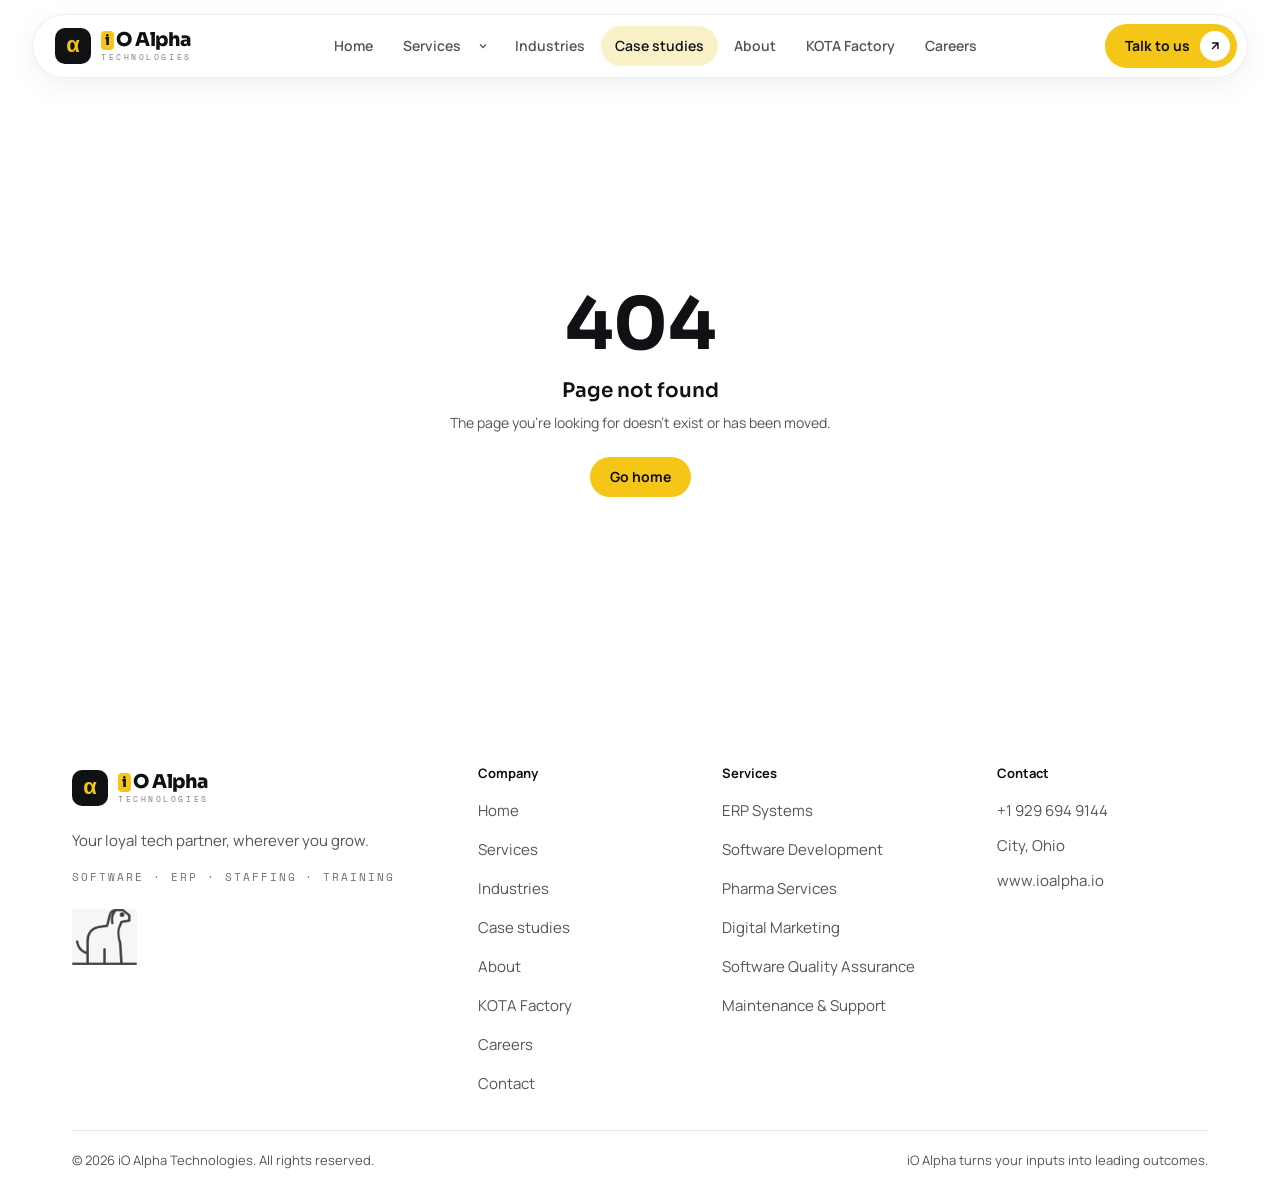
<file: cases/index.html>
<!DOCTYPE html><html lang="en"><head><meta charSet="utf-8"/><meta name="viewport" content="width=device-width, initial-scale=1"/><link rel="preload" as="image" href="/images/brand/dog.png"/><link rel="stylesheet" href="/assets/styles-D1Kn5Sjs.css" data-precedence="default"/><link rel="stylesheet" href="https://fonts.googleapis.com/css2?family=Sora:wght@400;500;600;700;800&amp;family=Manrope:wght@400;500;600;700&amp;family=Space+Mono:wght@400;700&amp;display=swap" data-precedence="default"/><title>Case studies — iO Alpha</title><meta name="author" content="iO Alpha"/><meta name="theme-color" content="#F5C618"/><meta property="og:type" content="website"/><meta property="og:site_name" content="iO Alpha"/><meta property="og:locale" content="en_US"/><meta name="robots" content="index, follow, max-image-preview:large"/><meta name="description" content="What we found, what we changed and what the client kept: engagements across manufacturing, healthcare, finance, retail, energy and professional services."/><meta property="og:title" content="Case studies — iO Alpha"/><meta property="og:description" content="What we found, what we changed and what the client kept: engagements across manufacturing, healthcare, finance, retail, energy and professional services."/><meta property="og:url" content="https://www.ioalpha.io/cases"/><meta property="og:image" content="https://www.ioalpha.io/og/cases.png"/><meta property="og:image:width" content="1200"/><meta property="og:image:height" content="630"/><meta property="og:image:alt" content="Case studies — iO Alpha"/><meta name="twitter:card" content="summary_large_image"/><meta name="twitter:title" content="Case studies — iO Alpha"/><meta name="twitter:description" content="What we found, what we changed and what the client kept: engagements across manufacturing, healthcare, finance, retail, energy and professional services."/><meta name="twitter:image" content="https://www.ioalpha.io/og/cases.png"/><link rel="modulepreload" href="/assets/index-BiWZoLVl.js"/><link rel="modulepreload" href="/assets/site-content-B1hmsXiK.js"/><link rel="modulepreload" href="/assets/seo-uvzfljpj.js"/><link rel="modulepreload" href="/assets/site-shell-BBRLdK0J.js"/><link rel="modulepreload" href="/assets/preload-helper-Czpn1I53.js"/><link rel="modulepreload" href="/assets/cases-haqzf-V1.js"/><link rel="modulepreload" href="/assets/industries-Be_gSkvD.js"/><link rel="modulepreload" href="/assets/kota-content-CZgteFAD.js"/><link rel="modulepreload" href="/assets/services-DHFHqDqq.js"/><link rel="modulepreload" href="/assets/cases-DHuuttEL.js"/><link rel="modulepreload" href="/assets/page-hero-BXDobo7_.js"/><link rel="modulepreload" href="/assets/reveal-CylCdubR.js"/><link rel="modulepreload" href="/assets/home-cases-D7LQl-3U.js"/><link rel="preconnect" href="https://fonts.googleapis.com"/><link rel="preconnect" href="https://fonts.gstatic.com" crossorigin="anonymous"/><link rel="icon" href="/favicon.png" type="image/png"/><link rel="apple-touch-icon" href="/apple-touch-icon.png"/><link rel="sitemap" type="application/xml" href="/sitemap.xml"/><link rel="canonical" href="https://www.ioalpha.io/cases"/><script type="application/ld+json">{"@context":"https://schema.org","@graph":[{"@type":"Organization","@id":"https://www.ioalpha.io/#organization","name":"iO Alpha Technologies","alternateName":"iO Alpha","url":"https://www.ioalpha.io","logo":"https://www.ioalpha.io/favicon.png","image":"https://www.ioalpha.io/og/default.png","description":"Your loyal tech partner, wherever you grow. Software, ERP, staffing and training, delivered as one accountable team.","telephone":"+1-929-694-9144","address":{"@type":"PostalAddress","addressRegion":"Ohio","addressCountry":"US"},"areaServed":"US","knowsAbout":["Software development","ERP systems","Staffing","Software training","Data analytics","Quality assurance"]},{"@type":"WebSite","@id":"https://www.ioalpha.io/#website","url":"https://www.ioalpha.io","name":"iO Alpha","publisher":{"@id":"https://www.ioalpha.io/#organization"},"inLanguage":"en"}]}</script><script type="application/ld+json">{"@context":"https://schema.org","@type":"BreadcrumbList","itemListElement":[{"@type":"ListItem","position":1,"name":"Home","item":"https://www.ioalpha.io/"},{"@type":"ListItem","position":2,"name":"Case studies","item":"https://www.ioalpha.io/cases"}]}</script><script type="application/ld+json">{"@context":"https://schema.org","@type":"ItemList","name":"iO Alpha case studies","itemListElement":[{"@type":"ListItem","position":1,"name":"Connecting the plant floor to the ERP","url":"https://www.ioalpha.io/cases?case=plant-to-erp"},{"@type":"ListItem","position":2,"name":"A patient booking service staff actually trust","url":"https://www.ioalpha.io/cases?case=patient-app"},{"@type":"ListItem","position":3,"name":"A modern interface over a core that stays","url":"https://www.ioalpha.io/cases?case=legacy-core"},{"@type":"ListItem","position":4,"name":"One inventory truth across every channel","url":"https://www.ioalpha.io/cases?case=one-inventory"},{"@type":"ListItem","position":5,"name":"Condition data from distributed assets","url":"https://www.ioalpha.io/cases?case=asset-monitoring"},{"@type":"ListItem","position":6,"name":"Live utilisation and margin for leadership","url":"https://www.ioalpha.io/cases?case=utilisation"}]}</script></head><body><div class="min-h-screen bg-background text-foreground"><a href="#main" class="sr-only focus:not-sr-only focus:fixed focus:left-4 focus:top-4 focus:z-[100] focus:rounded-full focus:bg-ink focus:px-4 focus:py-2 focus:text-sm focus:font-bold focus:text-brand">Skip to content</a><div class="sticky top-0 z-40 px-4 pt-3.5 sm:px-[3vw] lg:px-8"><nav class="mx-auto flex h-16 items-center gap-3 rounded-full border border-ink/8 bg-white/86 pl-4 pr-2.5 sm:gap-6 sm:pl-[22px] shadow-[0_8px_30px_oklch(0.12_0_0/0.06)] backdrop-blur-xl" aria-label="Primary navigation"><a aria-label="iO Alpha home" href="/" class="group -ml-1.5 inline-flex cursor-pointer items-center gap-2.5 rounded-full py-1.5 pl-1.5 pr-3.5 transition-[background-color,transform] duration-300 hover:bg-secondary active:scale-[0.96] shrink-0"><span class="grid size-9 shrink-0 place-items-center rounded-[10px] bg-ink pb-0.5 font-display text-[22px] font-bold leading-none text-brand transition-transform duration-500 group-hover:-rotate-6" aria-hidden="true">α</span><span class="flex flex-col leading-none"><span class="flex items-center gap-[2px] font-display text-[19px] font-extrabold tracking-[-0.02em] text-ink"><span class="grid h-[19px] w-[13px] place-items-center rounded-[4px] bg-brand pb-px text-[14px] font-extrabold text-ink" aria-hidden="true">i</span><span class="sr-only">i</span>O Alpha</span><span class="mt-[3px] font-mono text-[8px] uppercase tracking-[0.32em] text-ink/55 hidden sm:block">Technologies</span></span></a><div class="hidden flex-1 justify-center gap-0.5 min-[1040px]:flex"><a class="flex items-center gap-1.5 whitespace-nowrap rounded-full px-3.5 py-2.5 text-sm font-semibold transition-colors hover:bg-secondary hover:text-ink text-muted-foreground" href="/">Home</a><div class="flex items-center"><a class="flex items-center gap-1.5 whitespace-nowrap rounded-full px-3.5 py-2.5 text-sm font-semibold transition-colors hover:bg-secondary hover:text-ink text-muted-foreground" href="/services">Services</a><button type="button" aria-label="Open services menu" aria-expanded="false" aria-controls="mega-menu" class="-ml-2 grid size-8 cursor-pointer place-items-center rounded-full border-0 bg-transparent text-muted-foreground transition-colors hover:bg-secondary hover:text-ink"><svg class="size-3 transition-transform duration-300" viewBox="0 0 24 24" fill="none" stroke="currentColor" stroke-width="2.5" aria-hidden="true"><path d="m6 9 6 6 6-6"></path></svg></button></div><a class="flex items-center gap-1.5 whitespace-nowrap rounded-full px-3.5 py-2.5 text-sm font-semibold transition-colors hover:bg-secondary hover:text-ink text-muted-foreground" href="/industries">Industries</a><a class="flex items-center gap-1.5 whitespace-nowrap rounded-full px-3.5 py-2.5 text-sm font-semibold transition-colors hover:bg-secondary hover:text-ink bg-tint text-ink" href="/cases" data-status="active" aria-current="page">Case studies</a><a class="flex items-center gap-1.5 whitespace-nowrap rounded-full px-3.5 py-2.5 text-sm font-semibold transition-colors hover:bg-secondary hover:text-ink text-muted-foreground" href="/about">About</a><a class="flex items-center gap-1.5 whitespace-nowrap rounded-full px-3.5 py-2.5 text-sm font-semibold transition-colors hover:bg-secondary hover:text-ink text-muted-foreground" href="/kota-factory">KOTA Factory</a><a class="flex items-center gap-1.5 whitespace-nowrap rounded-full px-3.5 py-2.5 text-sm font-semibold transition-colors hover:bg-secondary hover:text-ink text-muted-foreground" href="/careers">Careers</a></div><div class="flex-1 min-[1040px]:hidden"></div><a href="/contact" class="hidden h-11 items-center gap-2.5 whitespace-nowrap rounded-full bg-brand pl-5 pr-[7px] text-sm font-bold text-ink transition-colors hover:bg-brand-hover min-[480px]:inline-flex io-shine">Talk to us<span class="grid size-[30px] place-items-center rounded-full bg-white"><svg class="size-3.5" viewBox="0 0 24 24" fill="none" stroke="currentColor" stroke-width="2.5" aria-hidden="true"><path d="M7 17 17 7M7 7h10v10"></path></svg></span></a><button type="button" aria-label="Open menu" aria-expanded="false" aria-controls="mobile-menu" class="grid size-11 cursor-pointer place-items-center rounded-full border-0 bg-secondary text-ink min-[1040px]:hidden"><svg class="size-5" viewBox="0 0 24 24" fill="none" stroke="currentColor" stroke-width="2.25" aria-hidden="true"><path d="M4 8h16M4 16h16"></path></svg></button></nav></div><main id="main" tabindex="-1" class="animate-in fade-in duration-500 outline-none"><!--$--><header class=" pt-5"><div class="w-full io-hero-in relative flex flex-col gap-5 overflow-hidden bg-secondary px-6 pb-8 pt-10 sm:px-[5vw] sm:pb-[4vw] sm:pt-[5vw] xl:px-[72px] xl:pb-12 xl:pt-16"><div class="pointer-events-none absolute inset-0 overflow-hidden rounded-[inherit]" aria-hidden="true"><div class="io-drift absolute -left-[6%] -top-[30%] aspect-square w-[34%] rounded-full bg-brand/35 blur-[60px]"></div><div class="io-spin-slow absolute -bottom-[20%] right-[10%] aspect-square w-[min(420px,50vw)] rounded-full border-[1.5px] border-dashed border-ink/10"></div><span class="io-float absolute -bottom-[0.18em] right-4 hidden lg:block font-display text-[clamp(200px,26vw,400px)] font-bold leading-none text-brand opacity-70 sm:right-[4vw] xl:right-16">α</span></div><nav class="io-fade relative flex items-center gap-2 text-sm font-semibold text-muted-foreground" aria-label="Breadcrumb"><a href="/" class="transition-colors hover:text-ink">Home</a><span aria-hidden="true">/</span><span class="whitespace-nowrap rounded-full bg-white px-3 py-1.5 text-ink">Case studies</span></nav><h1 class="io-fade relative max-w-[14ch] font-display text-[clamp(44px,6.4vw,100px)] font-semibold leading-[0.98] tracking-[-0.045em] [transition-delay:0.12s]">Work that holds up<!-- --> <span class="io-hl rounded-[0.16em] bg-[linear-gradient(var(--brand),var(--brand))] bg-left bg-no-repeat px-[0.1em] [box-decoration-break:clone] [-webkit-box-decoration-break:clone]">in operation.</span></h1><p class="io-fade relative max-w-[56ch] text-[clamp(17px,1.4vw,20px)] leading-[1.65] text-muted-foreground [transition-delay:0.3s]">What we found, what we changed and what the client kept — engagements across manufacturing, healthcare, finance, retail, energy and professional services.</p></div></header><section class="io-reveal px-6 sm:px-[5vw] xl:px-[72px] pb-12 pt-8 sm:pb-[6vw] sm:pt-[4vw] xl:pb-20 xl:pt-12"><div class="w-full"><h2 class="sr-only">Case studies</h2><div class="io-stagger flex flex-wrap gap-2" role="tablist" aria-label="Filter by sector"><button type="button" aria-pressed="true" class="shrink-0 cursor-pointer whitespace-nowrap rounded-full border px-[18px] py-3 text-sm font-bold text-ink transition-colors hover:border-brand border-brand bg-brand">All</button><button type="button" aria-pressed="false" class="shrink-0 cursor-pointer whitespace-nowrap rounded-full border px-[18px] py-3 text-sm font-bold text-ink transition-colors hover:border-brand border-line bg-white">Manufacturing</button><button type="button" aria-pressed="false" class="shrink-0 cursor-pointer whitespace-nowrap rounded-full border px-[18px] py-3 text-sm font-bold text-ink transition-colors hover:border-brand border-line bg-white">Healthcare</button><button type="button" aria-pressed="false" class="shrink-0 cursor-pointer whitespace-nowrap rounded-full border px-[18px] py-3 text-sm font-bold text-ink transition-colors hover:border-brand border-line bg-white">Financial Services</button><button type="button" aria-pressed="false" class="shrink-0 cursor-pointer whitespace-nowrap rounded-full border px-[18px] py-3 text-sm font-bold text-ink transition-colors hover:border-brand border-line bg-white">Retail</button><button type="button" aria-pressed="false" class="shrink-0 cursor-pointer whitespace-nowrap rounded-full border px-[18px] py-3 text-sm font-bold text-ink transition-colors hover:border-brand border-line bg-white">Energy</button><button type="button" aria-pressed="false" class="shrink-0 cursor-pointer whitespace-nowrap rounded-full border px-[18px] py-3 text-sm font-bold text-ink transition-colors hover:border-brand border-line bg-white">Professional Services</button></div><div class="io-stagger mt-10 grid grid-cols-1 gap-x-6 gap-y-12 sm:grid-cols-2 lg:grid-cols-3"><a href="/cases?case=plant-to-erp" class="group flex flex-col gap-4 rounded-[28px] transition-transform duration-500 ease-[cubic-bezier(0.22,1,0.36,1)] hover:-translate-y-1.5"><div class="relative overflow-hidden aspect-[16/10] rounded-[28px] bg-soft"><img src="/images/cases/plant-to-erp.jpg" alt="Connecting the plant floor to the ERP" loading="lazy" decoding="async" class="absolute inset-0 size-full object-cover transition-transform duration-700 ease-[cubic-bezier(0.22,1,0.36,1)] group-hover:scale-[1.06]"/><span class="pointer-events-none absolute left-4 top-4 whitespace-nowrap rounded-full bg-white px-3.5 py-[7px] text-[13px] font-bold">Manufacturing</span><span class="pointer-events-none absolute right-4 top-4 grid size-10 scale-75 place-items-center rounded-full bg-brand opacity-0 transition-[transform,opacity] duration-500 group-hover:scale-100 group-hover:opacity-100" aria-hidden="true"><svg class="size-4" viewBox="0 0 24 24" fill="none" stroke="currentColor" stroke-width="2.5"><path d="M7 17 17 7M7 7h10v10"></path></svg></span></div><h3 class="min-h-[2.4em] font-display text-2xl font-semibold leading-[1.2] tracking-[-0.01em]">Connecting the plant floor to the ERP</h3><p class="text-[15px] leading-[1.65] text-muted-foreground">Production output recorded on paper and re-keyed each shift, leaving planners a day behind the line.</p><div class="mt-auto flex flex-wrap gap-1.5 pt-1"><span class="whitespace-nowrap rounded-full bg-secondary px-3 py-1.5 text-[12.5px] font-semibold">ERP Systems</span><span class="whitespace-nowrap rounded-full bg-secondary px-3 py-1.5 text-[12.5px] font-semibold">Data Analytics</span><span class="whitespace-nowrap rounded-full bg-secondary px-3 py-1.5 text-[12.5px] font-semibold">Maintenance &amp; Support</span></div></a><a href="/cases?case=patient-app" class="group flex flex-col gap-4 rounded-[28px] transition-transform duration-500 ease-[cubic-bezier(0.22,1,0.36,1)] hover:-translate-y-1.5"><div class="relative overflow-hidden aspect-[16/10] rounded-[28px] bg-soft"><img src="/images/cases/patient-app.jpg" alt="A patient booking service staff actually trust" loading="lazy" decoding="async" class="absolute inset-0 size-full object-cover transition-transform duration-700 ease-[cubic-bezier(0.22,1,0.36,1)] group-hover:scale-[1.06]"/><span class="pointer-events-none absolute left-4 top-4 whitespace-nowrap rounded-full bg-white px-3.5 py-[7px] text-[13px] font-bold">Healthcare</span><span class="pointer-events-none absolute right-4 top-4 grid size-10 scale-75 place-items-center rounded-full bg-brand opacity-0 transition-[transform,opacity] duration-500 group-hover:scale-100 group-hover:opacity-100" aria-hidden="true"><svg class="size-4" viewBox="0 0 24 24" fill="none" stroke="currentColor" stroke-width="2.5"><path d="M7 17 17 7M7 7h10v10"></path></svg></span></div><h3 class="min-h-[2.4em] font-display text-2xl font-semibold leading-[1.2] tracking-[-0.01em]">A patient booking service staff actually trust</h3><p class="text-[15px] leading-[1.65] text-muted-foreground">A pilot booking app stalled because every release risked double-booked clinics.</p><div class="mt-auto flex flex-wrap gap-1.5 pt-1"><span class="whitespace-nowrap rounded-full bg-secondary px-3 py-1.5 text-[12.5px] font-semibold">Mobile App Development</span><span class="whitespace-nowrap rounded-full bg-secondary px-3 py-1.5 text-[12.5px] font-semibold">Software Quality Assurance</span><span class="whitespace-nowrap rounded-full bg-secondary px-3 py-1.5 text-[12.5px] font-semibold">Software Development</span></div></a><a href="/cases?case=legacy-core" class="group flex flex-col gap-4 rounded-[28px] transition-transform duration-500 ease-[cubic-bezier(0.22,1,0.36,1)] hover:-translate-y-1.5"><div class="relative overflow-hidden aspect-[16/10] rounded-[28px] bg-soft"><img src="/images/cases/legacy-core.jpg" alt="A modern interface over a core that stays" loading="lazy" decoding="async" class="absolute inset-0 size-full object-cover transition-transform duration-700 ease-[cubic-bezier(0.22,1,0.36,1)] group-hover:scale-[1.06]"/><span class="pointer-events-none absolute left-4 top-4 whitespace-nowrap rounded-full bg-white px-3.5 py-[7px] text-[13px] font-bold">Financial Services</span><span class="pointer-events-none absolute right-4 top-4 grid size-10 scale-75 place-items-center rounded-full bg-brand opacity-0 transition-[transform,opacity] duration-500 group-hover:scale-100 group-hover:opacity-100" aria-hidden="true"><svg class="size-4" viewBox="0 0 24 24" fill="none" stroke="currentColor" stroke-width="2.5"><path d="M7 17 17 7M7 7h10v10"></path></svg></span></div><h3 class="min-h-[2.4em] font-display text-2xl font-semibold leading-[1.2] tracking-[-0.01em]">A modern interface over a core that stays</h3><p class="text-[15px] leading-[1.65] text-muted-foreground">A core platform that could not be replaced yet, and colleagues working around it in spreadsheets.</p><div class="mt-auto flex flex-wrap gap-1.5 pt-1"><span class="whitespace-nowrap rounded-full bg-secondary px-3 py-1.5 text-[12.5px] font-semibold">Software Development</span><span class="whitespace-nowrap rounded-full bg-secondary px-3 py-1.5 text-[12.5px] font-semibold">Data Analytics</span><span class="whitespace-nowrap rounded-full bg-secondary px-3 py-1.5 text-[12.5px] font-semibold">Software Quality Assurance</span></div></a><a href="/cases?case=one-inventory" class="group flex flex-col gap-4 rounded-[28px] transition-transform duration-500 ease-[cubic-bezier(0.22,1,0.36,1)] hover:-translate-y-1.5"><div class="relative overflow-hidden aspect-[16/10] rounded-[28px] bg-soft"><div class="io-dots absolute inset-0 transition-transform duration-700 group-hover:scale-[1.06] bg-soft" aria-hidden="true"></div><span class="pointer-events-none absolute left-4 top-4 whitespace-nowrap rounded-full bg-white px-3.5 py-[7px] text-[13px] font-bold">Retail</span><span class="pointer-events-none absolute right-4 top-4 grid size-10 scale-75 place-items-center rounded-full bg-brand opacity-0 transition-[transform,opacity] duration-500 group-hover:scale-100 group-hover:opacity-100" aria-hidden="true"><svg class="size-4" viewBox="0 0 24 24" fill="none" stroke="currentColor" stroke-width="2.5"><path d="M7 17 17 7M7 7h10v10"></path></svg></span></div><h3 class="min-h-[2.4em] font-display text-2xl font-semibold leading-[1.2] tracking-[-0.01em]">One inventory truth across every channel</h3><p class="text-[15px] leading-[1.65] text-muted-foreground">Store, web and warehouse each reported a different stock number for the same product.</p><div class="mt-auto flex flex-wrap gap-1.5 pt-1"><span class="whitespace-nowrap rounded-full bg-secondary px-3 py-1.5 text-[12.5px] font-semibold">ERP Systems</span><span class="whitespace-nowrap rounded-full bg-secondary px-3 py-1.5 text-[12.5px] font-semibold">Data Analytics</span><span class="whitespace-nowrap rounded-full bg-secondary px-3 py-1.5 text-[12.5px] font-semibold">Digital Marketing</span></div></a><a href="/cases?case=asset-monitoring" class="group flex flex-col gap-4 rounded-[28px] transition-transform duration-500 ease-[cubic-bezier(0.22,1,0.36,1)] hover:-translate-y-1.5"><div class="relative overflow-hidden aspect-[16/10] rounded-[28px] bg-soft"><div class="io-dots absolute inset-0 transition-transform duration-700 group-hover:scale-[1.06] bg-soft" aria-hidden="true"></div><span class="pointer-events-none absolute left-4 top-4 whitespace-nowrap rounded-full bg-white px-3.5 py-[7px] text-[13px] font-bold">Energy</span><span class="pointer-events-none absolute right-4 top-4 grid size-10 scale-75 place-items-center rounded-full bg-brand opacity-0 transition-[transform,opacity] duration-500 group-hover:scale-100 group-hover:opacity-100" aria-hidden="true"><svg class="size-4" viewBox="0 0 24 24" fill="none" stroke="currentColor" stroke-width="2.5"><path d="M7 17 17 7M7 7h10v10"></path></svg></span></div><h3 class="min-h-[2.4em] font-display text-2xl font-semibold leading-[1.2] tracking-[-0.01em]">Condition data from distributed assets</h3><p class="text-[15px] leading-[1.65] text-muted-foreground">Remote assets inspected on a calendar, not on condition, with costly unplanned stops.</p><div class="mt-auto flex flex-wrap gap-1.5 pt-1"><span class="whitespace-nowrap rounded-full bg-secondary px-3 py-1.5 text-[12.5px] font-semibold">Data Analytics</span><span class="whitespace-nowrap rounded-full bg-secondary px-3 py-1.5 text-[12.5px] font-semibold">Maintenance &amp; Support</span><span class="whitespace-nowrap rounded-full bg-secondary px-3 py-1.5 text-[12.5px] font-semibold">Software Development</span></div></a><a href="/cases?case=utilisation" class="group flex flex-col gap-4 rounded-[28px] transition-transform duration-500 ease-[cubic-bezier(0.22,1,0.36,1)] hover:-translate-y-1.5"><div class="relative overflow-hidden aspect-[16/10] rounded-[28px] bg-soft"><div class="io-dots absolute inset-0 transition-transform duration-700 group-hover:scale-[1.06] bg-soft" aria-hidden="true"></div><span class="pointer-events-none absolute left-4 top-4 whitespace-nowrap rounded-full bg-white px-3.5 py-[7px] text-[13px] font-bold">Professional Services</span><span class="pointer-events-none absolute right-4 top-4 grid size-10 scale-75 place-items-center rounded-full bg-brand opacity-0 transition-[transform,opacity] duration-500 group-hover:scale-100 group-hover:opacity-100" aria-hidden="true"><svg class="size-4" viewBox="0 0 24 24" fill="none" stroke="currentColor" stroke-width="2.5"><path d="M7 17 17 7M7 7h10v10"></path></svg></span></div><h3 class="min-h-[2.4em] font-display text-2xl font-semibold leading-[1.2] tracking-[-0.01em]">Live utilisation and margin for leadership</h3><p class="text-[15px] leading-[1.65] text-muted-foreground">Profitability by client was only visible a quarter after the work was done.</p><div class="mt-auto flex flex-wrap gap-1.5 pt-1"><span class="whitespace-nowrap rounded-full bg-secondary px-3 py-1.5 text-[12.5px] font-semibold">ERP Systems</span><span class="whitespace-nowrap rounded-full bg-secondary px-3 py-1.5 text-[12.5px] font-semibold">Data Analytics</span><span class="whitespace-nowrap rounded-full bg-secondary px-3 py-1.5 text-[12.5px] font-semibold">Sales &amp; Marketing</span></div></a></div></div></section><div class="io-reveal"><section class=" pt-8 sm:pt-[4vw] lg:pt-10"><div class="w-full relative flex flex-wrap items-end justify-between gap-10 overflow-hidden bg-brand px-6 py-10 sm:px-[5vw] sm:py-[6vw] xl:px-[72px] xl:py-16"><span class="pointer-events-none absolute -right-[0.05em] -top-[0.2em] font-display text-[clamp(260px,34vw,520px)] font-bold leading-none text-white/35 io-float" aria-hidden="true">α</span><img src="/images/brand/dog.png" alt="" width="324" height="279" class="io-trot pointer-events-none absolute bottom-6 right-8 hidden h-24 w-auto lg:block" aria-hidden="true"/><h2 class="relative max-w-[15ch] font-display text-[clamp(36px,5vw,72px)] font-semibold leading-[1] tracking-[-0.04em]">Have a problem that looks like one of these? Let’s talk.</h2><div class="relative flex flex-wrap gap-3"><a href="/contact" class="group inline-flex items-center gap-3 whitespace-nowrap rounded-full font-bold transition-colors h-[58px] pl-[26px] pr-2 text-base bg-white text-ink hover:shadow-[0_12px_30px_oklch(0.12_0_0/0.14)]">Contact iO Alpha<span class="grid place-items-center rounded-full transition-transform duration-500 group-hover:rotate-[-45deg] size-[42px] bg-brand text-ink"><svg class="size-4" viewBox="0 0 24 24" fill="none" stroke="currentColor" stroke-width="2.5" aria-hidden="true"><path d="M5 12h14M13 5l7 7-7 7"></path></svg></span></a><a href="tel:+19296949144" class="inline-flex h-[60px] items-center whitespace-nowrap rounded-full bg-white/45 px-[26px] text-base font-bold transition-colors hover:bg-white/70">+1 929 694 9144</a></div></div></section></div><script>(function(a,f){let l;try{l=JSON.parse(sessionStorage.getItem(a)||"{}")}catch{return}const n=l?.[f||history.state?.__TSR_key];let c=!1;for(const t in n){const e=n[t],o=e?.scrollX,s=e?.scrollY;if(Number.isFinite(o)&&Number.isFinite(s)){if(t==="window")scrollTo(o,s),c=!0;else if(t)try{const r=document.querySelector(t);r&&(r.scrollLeft=o,r.scrollTop=s)}catch{}}}if(c)return;const i=location.hash.slice(1);if(i){const t=history.state?.__hashScrollIntoViewOptions??!0;if(t){const e=document.getElementById(i);e&&e.scrollIntoView(t)}return}scrollTo(0,0)})("tsr-scroll-restoration-v1_3");document.currentScript.remove()</script><!--/$--></main><footer class="px-6 sm:px-[5vw] xl:px-[72px] pb-6 pt-10 sm:pt-[5vw] xl:pt-14"><div class="w-full"><div class="flex flex-wrap gap-x-16 gap-y-10"><div class="flex max-w-[400px] flex-[2_1_280px] flex-col gap-4"><a aria-label="iO Alpha home" href="/" class="group -ml-1.5 inline-flex cursor-pointer items-center gap-2.5 rounded-full py-1.5 pl-1.5 pr-3.5 transition-[background-color,transform] duration-300 hover:bg-secondary active:scale-[0.96]"><span class="grid size-9 shrink-0 place-items-center rounded-[10px] bg-ink pb-0.5 font-display text-[22px] font-bold leading-none text-brand transition-transform duration-500 group-hover:-rotate-6" aria-hidden="true">α</span><span class="flex flex-col leading-none"><span class="flex items-center gap-[2px] font-display text-[19px] font-extrabold tracking-[-0.02em] text-ink"><span class="grid h-[19px] w-[13px] place-items-center rounded-[4px] bg-brand pb-px text-[14px] font-extrabold text-ink" aria-hidden="true">i</span><span class="sr-only">i</span>O Alpha</span><span class="mt-[3px] font-mono text-[8px] uppercase tracking-[0.32em] text-ink/55">Technologies</span></span></a><p class="text-[15px] leading-[1.7] text-muted-foreground">Your loyal tech partner, wherever you grow.</p><p class="font-mono text-[11px] uppercase tracking-[0.18em] text-ink/60">Software · ERP · Staffing · Training</p><img src="/images/brand/dog.png" alt="" width="324" height="279" class="io-trot mt-2 h-14 w-auto self-start object-contain opacity-80" aria-hidden="true"/></div><div class="flex flex-col gap-2.5 flex-[1_1_150px]"><span class="mb-1 text-[13px] font-bold">Company</span><a href="/" class="py-1 text-[15px] text-muted-foreground transition-colors hover:text-ink">Home</a><a href="/services" class="py-1 text-[15px] text-muted-foreground transition-colors hover:text-ink">Services</a><a href="/industries" class="py-1 text-[15px] text-muted-foreground transition-colors hover:text-ink">Industries</a><a class="py-1 text-[15px] text-muted-foreground transition-colors hover:text-ink active" href="/cases" data-status="active" aria-current="page">Case studies</a><a href="/about" class="py-1 text-[15px] text-muted-foreground transition-colors hover:text-ink">About</a><a href="/kota-factory" class="py-1 text-[15px] text-muted-foreground transition-colors hover:text-ink">KOTA Factory</a><a href="/careers" class="py-1 text-[15px] text-muted-foreground transition-colors hover:text-ink">Careers</a><a href="/contact" class="py-1 text-[15px] text-muted-foreground transition-colors hover:text-ink">Contact</a></div><div class="flex flex-col gap-2.5 flex-[1_1_180px]"><span class="mb-1 text-[13px] font-bold">Services</span><a href="/services?s=erp-systems" class="py-1 text-[15px] text-muted-foreground transition-colors hover:text-ink">ERP Systems</a><a href="/services?s=software-development" class="py-1 text-[15px] text-muted-foreground transition-colors hover:text-ink">Software Development</a><a href="/services?s=pharma-services" class="py-1 text-[15px] text-muted-foreground transition-colors hover:text-ink">Pharma Services</a><a href="/services?s=digital-marketing" class="py-1 text-[15px] text-muted-foreground transition-colors hover:text-ink">Digital Marketing</a><a href="/services?s=software-quality-assurance" class="py-1 text-[15px] text-muted-foreground transition-colors hover:text-ink">Software Quality Assurance</a><a href="/services?s=maintenance-and-support" class="py-1 text-[15px] text-muted-foreground transition-colors hover:text-ink">Maintenance &amp; Support</a></div><div class="flex flex-col gap-2.5 flex-[1_1_180px]"><span class="mb-1 text-[13px] font-bold">Contact</span><a href="tel:+19296949144" class="py-1 text-[15px] text-muted-foreground transition-colors hover:text-ink">+1 929 694 9144</a><span class="text-[15px] text-muted-foreground">City, Ohio</span><a href="https://www.ioalpha.io" class="py-1 text-[15px] text-muted-foreground transition-colors hover:text-ink">www.ioalpha.io</a></div></div><div class="mt-8 flex flex-wrap justify-between gap-3 border-t border-ink/10 pt-5 text-[13px] text-muted-foreground"><span>© <!-- -->2026<!-- --> <!-- -->iO Alpha Technologies<!-- -->. All rights reserved.</span><span>iO Alpha turns your inputs into leading outcomes.</span></div></div></footer><div class="pointer-events-none fixed inset-x-0 top-0 z-[90] h-[3px] origin-left scale-x-0 bg-brand" aria-hidden="true"></div><button type="button" aria-label="Back to top" tabindex="-1" class="fixed bottom-4 right-4 z-50 grid size-[52px] cursor-pointer place-items-center rounded-full border border-ink/10 bg-white shadow-[0_12px_30px_oklch(0.12_0_0/0.12)] transition-[opacity,transform,background-color] duration-300 hover:bg-brand sm:bottom-[3vw] sm:right-[3vw] lg:bottom-8 lg:right-8 pointer-events-none translate-y-4 opacity-0"><svg class="size-[18px]" viewBox="0 0 24 24" fill="none" stroke="currentColor" stroke-width="2.5" aria-hidden="true"><path d="M12 19V5M5 12l7-7 7 7"></path></svg></button></div><script class="$tsr" id="$tsr-stream-barrier">(self.$R=self.$R||{})["tsr"]=[];self.$_TSR={h(){this.hydrated=!0,this.c()},e(){this.streamEnded=!0,this.c()},c(){this.hydrated&&this.streamEnded&&(delete self.$_TSR,delete self.$R.tsr)},p(e){this.initialized?e():this.buffer.push(e)},buffer:[]};$_TSR.router=($R=>$R[0]={manifest:$R[1]={routes:$R[2]={__root__:$R[3]={preloads:$R[4]=["/assets/index-BiWZoLVl.js","/assets/site-content-B1hmsXiK.js","/assets/seo-uvzfljpj.js","/assets/site-shell-BBRLdK0J.js","/assets/preload-helper-Czpn1I53.js","/assets/cases-haqzf-V1.js","/assets/industries-Be_gSkvD.js","/assets/kota-content-CZgteFAD.js","/assets/services-DHFHqDqq.js"],scripts:$R[5]=[$R[6]={attrs:$R[7]={type:"module",async:!0,src:"/assets/index-BiWZoLVl.js"}}]},"/cases":$R[8]={preloads:$R[9]=["/assets/cases-DHuuttEL.js","/assets/page-hero-BXDobo7_.js","/assets/reveal-CylCdubR.js","/assets/home-cases-D7LQl-3U.js"]}}},matches:$R[10]=[$R[11]={i:"__root__ ",u:1792349237724,s:"success",ssr:!0},$R[12]={i:" cases cases",u:1792349237796,s:"success",ssr:!0}],lastMatchId:" cases cases"})($R["tsr"]);$_TSR.e();document.currentScript.remove()</script><script type="module" async="" src="/assets/index-BiWZoLVl.js"></script></body></html>
</file>
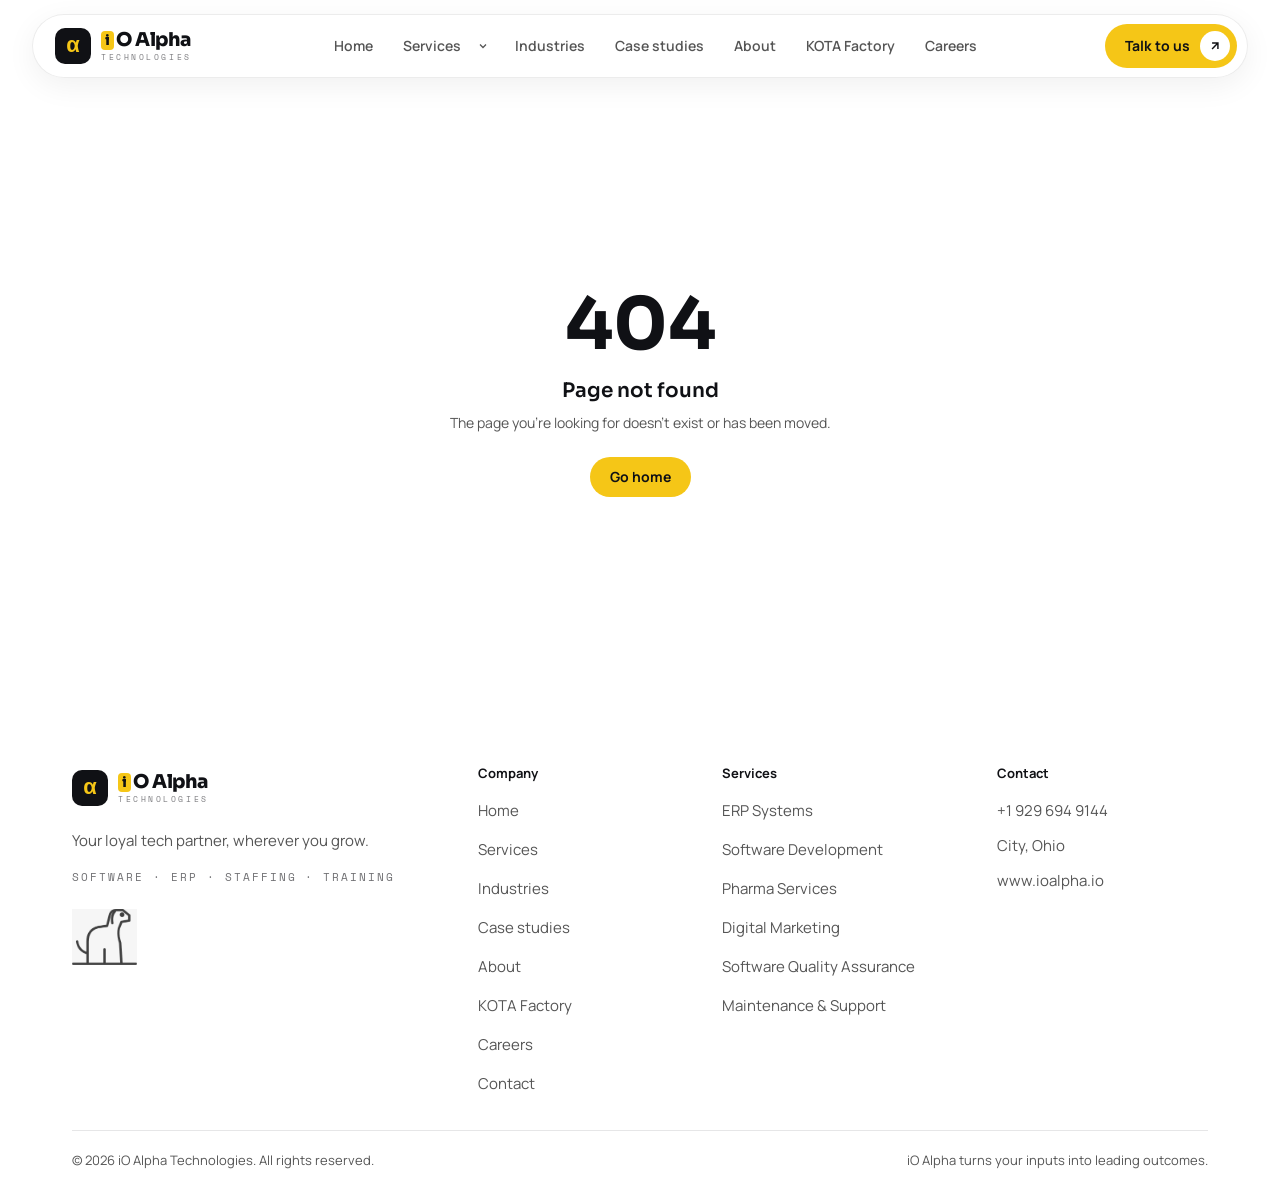
<file: contact/index.html>
<!DOCTYPE html><html lang="en"><head><meta charSet="utf-8"/><meta name="viewport" content="width=device-width, initial-scale=1"/><link rel="preload" as="image" href="/images/brand/dog.png"/><link rel="stylesheet" href="/assets/styles-D1Kn5Sjs.css" data-precedence="default"/><link rel="stylesheet" href="https://fonts.googleapis.com/css2?family=Sora:wght@400;500;600;700;800&amp;family=Manrope:wght@400;500;600;700&amp;family=Space+Mono:wght@400;700&amp;display=swap" data-precedence="default"/><title>Contact — iO Alpha</title><meta name="author" content="iO Alpha"/><meta name="theme-color" content="#F5C618"/><meta property="og:type" content="website"/><meta property="og:site_name" content="iO Alpha"/><meta property="og:locale" content="en_US"/><meta name="robots" content="index, follow, max-image-preview:large"/><meta name="description" content="Contact iO Alpha in Ohio about technology, engineering, software, ERP, data or growth requirements. Call +1 929 694 9144."/><meta property="og:title" content="Contact — iO Alpha"/><meta property="og:description" content="Contact iO Alpha in Ohio about technology, engineering, software, ERP, data or growth requirements. Call +1 929 694 9144."/><meta property="og:url" content="https://www.ioalpha.io/contact"/><meta property="og:image" content="https://www.ioalpha.io/og/default.png"/><meta property="og:image:width" content="1200"/><meta property="og:image:height" content="630"/><meta property="og:image:alt" content="Contact — iO Alpha"/><meta name="twitter:card" content="summary_large_image"/><meta name="twitter:title" content="Contact — iO Alpha"/><meta name="twitter:description" content="Contact iO Alpha in Ohio about technology, engineering, software, ERP, data or growth requirements. Call +1 929 694 9144."/><meta name="twitter:image" content="https://www.ioalpha.io/og/default.png"/><link rel="modulepreload" href="/assets/index-BiWZoLVl.js"/><link rel="modulepreload" href="/assets/site-content-B1hmsXiK.js"/><link rel="modulepreload" href="/assets/seo-uvzfljpj.js"/><link rel="modulepreload" href="/assets/site-shell-BBRLdK0J.js"/><link rel="modulepreload" href="/assets/preload-helper-Czpn1I53.js"/><link rel="modulepreload" href="/assets/cases-haqzf-V1.js"/><link rel="modulepreload" href="/assets/industries-Be_gSkvD.js"/><link rel="modulepreload" href="/assets/kota-content-CZgteFAD.js"/><link rel="modulepreload" href="/assets/services-DHFHqDqq.js"/><link rel="modulepreload" href="/assets/contact-DTD8lZfq.js"/><link rel="modulepreload" href="/assets/page-hero-BXDobo7_.js"/><link rel="modulepreload" href="/assets/reveal-CylCdubR.js"/><link rel="preconnect" href="https://fonts.googleapis.com"/><link rel="preconnect" href="https://fonts.gstatic.com" crossorigin="anonymous"/><link rel="icon" href="/favicon.png" type="image/png"/><link rel="apple-touch-icon" href="/apple-touch-icon.png"/><link rel="sitemap" type="application/xml" href="/sitemap.xml"/><link rel="canonical" href="https://www.ioalpha.io/contact"/><script type="application/ld+json">{"@context":"https://schema.org","@graph":[{"@type":"Organization","@id":"https://www.ioalpha.io/#organization","name":"iO Alpha Technologies","alternateName":"iO Alpha","url":"https://www.ioalpha.io","logo":"https://www.ioalpha.io/favicon.png","image":"https://www.ioalpha.io/og/default.png","description":"Your loyal tech partner, wherever you grow. Software, ERP, staffing and training, delivered as one accountable team.","telephone":"+1-929-694-9144","address":{"@type":"PostalAddress","addressRegion":"Ohio","addressCountry":"US"},"areaServed":"US","knowsAbout":["Software development","ERP systems","Staffing","Software training","Data analytics","Quality assurance"]},{"@type":"WebSite","@id":"https://www.ioalpha.io/#website","url":"https://www.ioalpha.io","name":"iO Alpha","publisher":{"@id":"https://www.ioalpha.io/#organization"},"inLanguage":"en"}]}</script><script type="application/ld+json">{"@context":"https://schema.org","@type":"BreadcrumbList","itemListElement":[{"@type":"ListItem","position":1,"name":"Home","item":"https://www.ioalpha.io/"},{"@type":"ListItem","position":2,"name":"Contact","item":"https://www.ioalpha.io/contact"}]}</script><script type="application/ld+json">{"@context":"https://schema.org","@type":"ContactPage","name":"Contact iO Alpha","about":{"@id":"https://www.ioalpha.io/#organization"}}</script><script type="application/ld+json">{"@context":"https://schema.org","@type":"FAQPage","mainEntity":[{"@type":"Question","name":"How do engagements usually start?","acceptedAnswer":{"@type":"Answer","text":"With a conversation, not a proposal. We want to understand the situation and the constraint before anyone estimates anything. If the work is not a fit for us, we will say so early."}},{"@type":"Question","name":"Do you work with existing in-house teams?","acceptedAnswer":{"@type":"Answer","text":"Frequently. Our specialists can operate inside your process and tooling, or run a defined workstream alongside your team with agreed interfaces between the two."}},{"@type":"Question","name":"Can you take over a system somebody else built?","acceptedAnswer":{"@type":"Answer","text":"Yes. We begin with an assessment of the codebase, data and operational risk, then propose a stabilisation and improvement path before committing to ongoing support."}},{"@type":"Question","name":"What happens after delivery?","acceptedAnswer":{"@type":"Answer","text":"Handover includes documentation, training and the artefacts your team needs to own the work. Ongoing support is available but never a requirement of working with us."}}]}</script></head><body><div class="min-h-screen bg-background text-foreground"><a href="#main" class="sr-only focus:not-sr-only focus:fixed focus:left-4 focus:top-4 focus:z-[100] focus:rounded-full focus:bg-ink focus:px-4 focus:py-2 focus:text-sm focus:font-bold focus:text-brand">Skip to content</a><div class="sticky top-0 z-40 px-4 pt-3.5 sm:px-[3vw] lg:px-8"><nav class="mx-auto flex h-16 items-center gap-3 rounded-full border border-ink/8 bg-white/86 pl-4 pr-2.5 sm:gap-6 sm:pl-[22px] shadow-[0_8px_30px_oklch(0.12_0_0/0.06)] backdrop-blur-xl" aria-label="Primary navigation"><a aria-label="iO Alpha home" href="/" class="group -ml-1.5 inline-flex cursor-pointer items-center gap-2.5 rounded-full py-1.5 pl-1.5 pr-3.5 transition-[background-color,transform] duration-300 hover:bg-secondary active:scale-[0.96] shrink-0"><span class="grid size-9 shrink-0 place-items-center rounded-[10px] bg-ink pb-0.5 font-display text-[22px] font-bold leading-none text-brand transition-transform duration-500 group-hover:-rotate-6" aria-hidden="true">α</span><span class="flex flex-col leading-none"><span class="flex items-center gap-[2px] font-display text-[19px] font-extrabold tracking-[-0.02em] text-ink"><span class="grid h-[19px] w-[13px] place-items-center rounded-[4px] bg-brand pb-px text-[14px] font-extrabold text-ink" aria-hidden="true">i</span><span class="sr-only">i</span>O Alpha</span><span class="mt-[3px] font-mono text-[8px] uppercase tracking-[0.32em] text-ink/55 hidden sm:block">Technologies</span></span></a><div class="hidden flex-1 justify-center gap-0.5 min-[1040px]:flex"><a class="flex items-center gap-1.5 whitespace-nowrap rounded-full px-3.5 py-2.5 text-sm font-semibold transition-colors hover:bg-secondary hover:text-ink text-muted-foreground" href="/">Home</a><div class="flex items-center"><a class="flex items-center gap-1.5 whitespace-nowrap rounded-full px-3.5 py-2.5 text-sm font-semibold transition-colors hover:bg-secondary hover:text-ink text-muted-foreground" href="/services">Services</a><button type="button" aria-label="Open services menu" aria-expanded="false" aria-controls="mega-menu" class="-ml-2 grid size-8 cursor-pointer place-items-center rounded-full border-0 bg-transparent text-muted-foreground transition-colors hover:bg-secondary hover:text-ink"><svg class="size-3 transition-transform duration-300" viewBox="0 0 24 24" fill="none" stroke="currentColor" stroke-width="2.5" aria-hidden="true"><path d="m6 9 6 6 6-6"></path></svg></button></div><a class="flex items-center gap-1.5 whitespace-nowrap rounded-full px-3.5 py-2.5 text-sm font-semibold transition-colors hover:bg-secondary hover:text-ink text-muted-foreground" href="/industries">Industries</a><a class="flex items-center gap-1.5 whitespace-nowrap rounded-full px-3.5 py-2.5 text-sm font-semibold transition-colors hover:bg-secondary hover:text-ink text-muted-foreground" href="/cases">Case studies</a><a class="flex items-center gap-1.5 whitespace-nowrap rounded-full px-3.5 py-2.5 text-sm font-semibold transition-colors hover:bg-secondary hover:text-ink text-muted-foreground" href="/about">About</a><a class="flex items-center gap-1.5 whitespace-nowrap rounded-full px-3.5 py-2.5 text-sm font-semibold transition-colors hover:bg-secondary hover:text-ink text-muted-foreground" href="/kota-factory">KOTA Factory</a><a class="flex items-center gap-1.5 whitespace-nowrap rounded-full px-3.5 py-2.5 text-sm font-semibold transition-colors hover:bg-secondary hover:text-ink text-muted-foreground" href="/careers">Careers</a></div><div class="flex-1 min-[1040px]:hidden"></div><a class="hidden h-11 items-center gap-2.5 whitespace-nowrap rounded-full bg-brand pl-5 pr-[7px] text-sm font-bold text-ink transition-colors hover:bg-brand-hover min-[480px]:inline-flex io-shine active" href="/contact" data-status="active" aria-current="page">Talk to us<span class="grid size-[30px] place-items-center rounded-full bg-white"><svg class="size-3.5" viewBox="0 0 24 24" fill="none" stroke="currentColor" stroke-width="2.5" aria-hidden="true"><path d="M7 17 17 7M7 7h10v10"></path></svg></span></a><button type="button" aria-label="Open menu" aria-expanded="false" aria-controls="mobile-menu" class="grid size-11 cursor-pointer place-items-center rounded-full border-0 bg-secondary text-ink min-[1040px]:hidden"><svg class="size-5" viewBox="0 0 24 24" fill="none" stroke="currentColor" stroke-width="2.25" aria-hidden="true"><path d="M4 8h16M4 16h16"></path></svg></button></nav></div><main id="main" tabindex="-1" class="animate-in fade-in duration-500 outline-none"><!--$--><header class=" pt-5"><div class="w-full io-hero-in relative flex flex-col gap-5 overflow-hidden bg-secondary px-6 pb-8 pt-10 sm:px-[5vw] sm:pb-[4vw] sm:pt-[5vw] xl:px-[72px] xl:pb-12 xl:pt-16"><div class="pointer-events-none absolute inset-0 overflow-hidden rounded-[inherit]" aria-hidden="true"><div class="io-drift absolute -left-[6%] -top-[30%] aspect-square w-[34%] rounded-full bg-brand/35 blur-[60px]"></div><div class="io-spin-slow absolute -bottom-[20%] right-[10%] aspect-square w-[min(420px,50vw)] rounded-full border-[1.5px] border-dashed border-ink/10"></div><span class="io-float absolute -bottom-[0.18em] right-4 hidden lg:block font-display text-[clamp(200px,26vw,400px)] font-bold leading-none text-brand opacity-70 sm:right-[4vw] xl:right-16">α</span></div><nav class="io-fade relative flex items-center gap-2 text-sm font-semibold text-muted-foreground" aria-label="Breadcrumb"><a href="/" class="transition-colors hover:text-ink">Home</a><span aria-hidden="true">/</span><span class="whitespace-nowrap rounded-full bg-white px-3 py-1.5 text-ink">Contact</span></nav><h1 class="io-fade relative max-w-[14ch] font-display text-[clamp(44px,6.4vw,100px)] font-semibold leading-[0.98] tracking-[-0.045em] [transition-delay:0.12s]">Start with the challenge. Build the<!-- --> <span class="io-hl rounded-[0.16em] bg-[linear-gradient(var(--brand),var(--brand))] bg-left bg-no-repeat px-[0.1em] [box-decoration-break:clone] [-webkit-box-decoration-break:clone]">way forward.</span></h1><p class="io-fade relative max-w-[56ch] text-[clamp(17px,1.4vw,20px)] leading-[1.65] text-muted-foreground [transition-delay:0.3s]">Tell us what needs to change, where the constraint sits and what a better outcome would mean. We begin with a direct conversation — no obligation and no scripted pitch.</p></div></header><section class="io-reveal px-6 sm:px-[5vw] xl:px-[72px] py-10 sm:py-[5vw] xl:py-16"><div class="w-full flex flex-wrap gap-6"><div class="io-stagger flex flex-[1_1_360px] flex-col gap-3"><div class="flex flex-col gap-3.5 rounded-[28px] bg-tint p-8"><h2 class="font-display text-[30px] font-semibold leading-[1.1]">A useful first conversation is simple.</h2><p class="text-[15.5px] leading-[1.7] text-ink/72">Share the current situation, the result you are working toward and any timing or operational constraints.</p></div><a href="tel:+19296949144" class="flex items-center justify-between rounded-[22px] bg-secondary px-[26px] py-[22px] transition-colors hover:bg-tint"><span class="mr-4 text-sm text-muted-foreground">Call</span><span class="whitespace-nowrap font-display text-lg font-semibold">+1 929 694 9144</span></a><div class="flex items-center justify-between rounded-[22px] bg-secondary px-[26px] py-[22px]"><span class="mr-4 text-sm text-muted-foreground">Location</span><span class="whitespace-nowrap font-display text-lg font-semibold">City, Ohio</span></div><a href="https://www.ioalpha.io" class="flex items-center justify-between rounded-[22px] bg-secondary px-[26px] py-[22px] transition-colors hover:bg-tint"><span class="mr-4 text-sm text-muted-foreground">Website</span><span class="whitespace-nowrap font-display text-lg font-semibold">www.ioalpha.io</span></a></div><div class="flex flex-[1.4_1_460px] flex-col gap-5 rounded-[32px] border border-ink/10 p-6 shadow-[0_20px_60px_oklch(0.12_0_0/0.06)] sm:p-[3.5vw] xl:p-11"><form class="flex flex-col gap-5" noValidate="" aria-busy="false"><span class="font-display text-xl font-semibold">What is this about?</span><div class="flex flex-wrap gap-2" role="group" aria-label="Enquiry type"><button type="button" aria-pressed="true" class="shrink-0 cursor-pointer whitespace-nowrap rounded-full border px-[18px] py-3 text-sm font-bold text-ink transition-colors hover:border-brand border-brand bg-brand">New initiative</button><button type="button" aria-pressed="false" class="shrink-0 cursor-pointer whitespace-nowrap rounded-full border px-[18px] py-3 text-sm font-bold text-ink transition-colors hover:border-brand border-line bg-white">Existing system</button><button type="button" aria-pressed="false" class="shrink-0 cursor-pointer whitespace-nowrap rounded-full border px-[18px] py-3 text-sm font-bold text-ink transition-colors hover:border-brand border-line bg-white">Staffing</button><button type="button" aria-pressed="false" class="shrink-0 cursor-pointer whitespace-nowrap rounded-full border px-[18px] py-3 text-sm font-bold text-ink transition-colors hover:border-brand border-line bg-white">Careers</button></div><p class="-mt-1 text-[14.5px] leading-[1.6] text-muted-foreground">You have a project, implementation or build in mind and want to discuss scope, approach and feasibility.</p><div class="flex flex-wrap gap-3.5"><div class="flex flex-[1_1_200px] flex-col gap-1.5"><label for="field-name" class="pl-1.5 text-[13px] font-semibold text-ink/80">Your name *</label><input id="field-name" placeholder="Jane Smith" autoComplete="name" required="" aria-required="true" aria-invalid="false" class="h-[54px] w-full rounded-2xl border-0 bg-secondary px-[18px] text-[15px] text-ink outline-none transition-shadow placeholder:text-muted-foreground/70 focus-visible:shadow-[0_0_0_2px_var(--brand)] focus-visible:outline-none" name="name" value=""/></div><div class="flex flex-[1_1_200px] flex-col gap-1.5"><label for="field-email" class="pl-1.5 text-[13px] font-semibold text-ink/80">Work email *</label><input id="field-email" type="email" placeholder="you@company.com" autoComplete="email" required="" aria-required="true" aria-invalid="false" class="h-[54px] w-full rounded-2xl border-0 bg-secondary px-[18px] text-[15px] text-ink outline-none transition-shadow placeholder:text-muted-foreground/70 focus-visible:shadow-[0_0_0_2px_var(--brand)] focus-visible:outline-none" name="email" value=""/></div></div><div class="flex flex-col gap-1.5"><label for="field-org" class="pl-1.5 text-[13px] font-semibold text-ink/80">Organisation</label><input id="field-org" placeholder="Company or team" autoComplete="organization" class="h-[54px] w-full rounded-2xl border-0 bg-secondary px-[18px] text-[15px] text-ink outline-none transition-shadow placeholder:text-muted-foreground/70 focus-visible:shadow-[0_0_0_2px_var(--brand)] focus-visible:outline-none" name="organisation" value=""/></div><div class="flex flex-col gap-1.5"><label for="field-msg" class="pl-1.5 text-[13px] font-semibold text-ink/80">What needs to change, and what would a better outcome look like? *</label><textarea id="field-msg" name="message" rows="5" placeholder="A sentence or two is enough to start." required="" aria-required="true" aria-invalid="false" aria-describedby="msg-count" class="w-full rounded-2xl border-0 bg-secondary px-[18px] text-[15px] text-ink outline-none transition-shadow placeholder:text-muted-foreground/70 focus-visible:shadow-[0_0_0_2px_var(--brand)] focus-visible:outline-none h-auto resize-y py-4 leading-[1.6]"></textarea><span class="flex justify-between gap-3 px-1.5 text-[13px]"><span id="msg-count" class="ml-auto text-muted-foreground">0<!-- --> / 1000</span></span></div><span class="-mt-1.5 text-[13px] text-muted-foreground">* Required. We reply within one working day.</span><button type="submit" class="group inline-flex items-center gap-3 whitespace-nowrap rounded-full font-bold transition-colors pl-[22px] pr-[7px] text-[15px] io-shine bg-brand text-ink hover:bg-brand-hover h-14 self-start disabled:cursor-wait disabled:opacity-70 cursor-pointer border-0">Send enquiry<span class="grid place-items-center rounded-full transition-transform duration-500 group-hover:rotate-[-45deg] size-[38px] bg-white text-ink"><svg class="size-4" viewBox="0 0 24 24" fill="none" stroke="currentColor" stroke-width="2.5" aria-hidden="true"><path d="M5 12h14M13 5l7 7-7 7"></path></svg></span></button></form></div></div></section><section class="io-reveal px-6 sm:px-[5vw] xl:px-[72px] pb-8 sm:pb-[4vw] xl:pb-12"><div class="w-full flex flex-wrap gap-x-20 gap-y-8"><div class="io-stagger flex flex-[1_1_340px] flex-col gap-4"><h2 class="font-display font-semibold text-[clamp(30px,3.4vw,46px)] leading-[1.05] tracking-[-0.03em]">Helpful to have in mind.</h2><p class="text-[15.5px] leading-[1.7] text-muted-foreground">None of this is required — a short description of the problem is enough to start.</p><div class="flex gap-3.5 text-[15px] leading-[1.6]"><span class="grid size-7 shrink-0 place-items-center rounded-full bg-tint font-mono text-[11px] font-bold">01</span>The situation as it stands today, including what already exists</div><div class="flex gap-3.5 text-[15px] leading-[1.6]"><span class="grid size-7 shrink-0 place-items-center rounded-full bg-tint font-mono text-[11px] font-bold">02</span>The outcome you need and how you would know it had been achieved</div><div class="flex gap-3.5 text-[15px] leading-[1.6]"><span class="grid size-7 shrink-0 place-items-center rounded-full bg-tint font-mono text-[11px] font-bold">03</span>Any fixed constraints: timing, budget shape, regulation, existing vendors</div><div class="flex gap-3.5 text-[15px] leading-[1.6]"><span class="grid size-7 shrink-0 place-items-center rounded-full bg-tint font-mono text-[11px] font-bold">04</span>Who inside your organisation the work affects and who decides</div></div><div class="io-stagger flex flex-[1.3_1_440px] flex-col gap-2.5"><div class="rounded-[22px] transition-colors bg-tint"><button type="button" aria-expanded="true" aria-controls="faq-0" class="flex w-full cursor-pointer items-center justify-between gap-4 border-0 bg-transparent px-6 py-[22px] text-left font-display text-lg font-semibold text-ink">How do engagements usually start?<span class="grid size-[34px] shrink-0 place-items-center rounded-full bg-white text-xl leading-none" aria-hidden="true">−</span></button><div id="faq-0" class="grid transition-[grid-template-rows] duration-500 ease-[cubic-bezier(0.22,1,0.36,1)] [grid-template-rows:1fr]"><div class="overflow-hidden"><p class="px-6 pb-6 pr-16 text-[15px] leading-[1.75] text-ink/72">With a conversation, not a proposal. We want to understand the situation and the constraint before anyone estimates anything. If the work is not a fit for us, we will say so early.</p></div></div></div><div class="rounded-[22px] transition-colors bg-secondary"><button type="button" aria-expanded="false" aria-controls="faq-1" class="flex w-full cursor-pointer items-center justify-between gap-4 border-0 bg-transparent px-6 py-[22px] text-left font-display text-lg font-semibold text-ink">Do you work with existing in-house teams?<span class="grid size-[34px] shrink-0 place-items-center rounded-full bg-white text-xl leading-none" aria-hidden="true">+</span></button><div id="faq-1" class="grid transition-[grid-template-rows] duration-500 ease-[cubic-bezier(0.22,1,0.36,1)] [grid-template-rows:0fr]"><div class="overflow-hidden"><p class="px-6 pb-6 pr-16 text-[15px] leading-[1.75] text-ink/72">Frequently. Our specialists can operate inside your process and tooling, or run a defined workstream alongside your team with agreed interfaces between the two.</p></div></div></div><div class="rounded-[22px] transition-colors bg-secondary"><button type="button" aria-expanded="false" aria-controls="faq-2" class="flex w-full cursor-pointer items-center justify-between gap-4 border-0 bg-transparent px-6 py-[22px] text-left font-display text-lg font-semibold text-ink">Can you take over a system somebody else built?<span class="grid size-[34px] shrink-0 place-items-center rounded-full bg-white text-xl leading-none" aria-hidden="true">+</span></button><div id="faq-2" class="grid transition-[grid-template-rows] duration-500 ease-[cubic-bezier(0.22,1,0.36,1)] [grid-template-rows:0fr]"><div class="overflow-hidden"><p class="px-6 pb-6 pr-16 text-[15px] leading-[1.75] text-ink/72">Yes. We begin with an assessment of the codebase, data and operational risk, then propose a stabilisation and improvement path before committing to ongoing support.</p></div></div></div><div class="rounded-[22px] transition-colors bg-secondary"><button type="button" aria-expanded="false" aria-controls="faq-3" class="flex w-full cursor-pointer items-center justify-between gap-4 border-0 bg-transparent px-6 py-[22px] text-left font-display text-lg font-semibold text-ink">What happens after delivery?<span class="grid size-[34px] shrink-0 place-items-center rounded-full bg-white text-xl leading-none" aria-hidden="true">+</span></button><div id="faq-3" class="grid transition-[grid-template-rows] duration-500 ease-[cubic-bezier(0.22,1,0.36,1)] [grid-template-rows:0fr]"><div class="overflow-hidden"><p class="px-6 pb-6 pr-16 text-[15px] leading-[1.75] text-ink/72">Handover includes documentation, training and the artefacts your team needs to own the work. Ongoing support is available but never a requirement of working with us.</p></div></div></div></div></div></section><script>(function(a,f){let l;try{l=JSON.parse(sessionStorage.getItem(a)||"{}")}catch{return}const n=l?.[f||history.state?.__TSR_key];let c=!1;for(const t in n){const e=n[t],o=e?.scrollX,s=e?.scrollY;if(Number.isFinite(o)&&Number.isFinite(s)){if(t==="window")scrollTo(o,s),c=!0;else if(t)try{const r=document.querySelector(t);r&&(r.scrollLeft=o,r.scrollTop=s)}catch{}}}if(c)return;const i=location.hash.slice(1);if(i){const t=history.state?.__hashScrollIntoViewOptions??!0;if(t){const e=document.getElementById(i);e&&e.scrollIntoView(t)}return}scrollTo(0,0)})("tsr-scroll-restoration-v1_3");document.currentScript.remove()</script><!--/$--></main><footer class="px-6 sm:px-[5vw] xl:px-[72px] pb-6 pt-10 sm:pt-[5vw] xl:pt-14"><div class="w-full"><div class="flex flex-wrap gap-x-16 gap-y-10"><div class="flex max-w-[400px] flex-[2_1_280px] flex-col gap-4"><a aria-label="iO Alpha home" href="/" class="group -ml-1.5 inline-flex cursor-pointer items-center gap-2.5 rounded-full py-1.5 pl-1.5 pr-3.5 transition-[background-color,transform] duration-300 hover:bg-secondary active:scale-[0.96]"><span class="grid size-9 shrink-0 place-items-center rounded-[10px] bg-ink pb-0.5 font-display text-[22px] font-bold leading-none text-brand transition-transform duration-500 group-hover:-rotate-6" aria-hidden="true">α</span><span class="flex flex-col leading-none"><span class="flex items-center gap-[2px] font-display text-[19px] font-extrabold tracking-[-0.02em] text-ink"><span class="grid h-[19px] w-[13px] place-items-center rounded-[4px] bg-brand pb-px text-[14px] font-extrabold text-ink" aria-hidden="true">i</span><span class="sr-only">i</span>O Alpha</span><span class="mt-[3px] font-mono text-[8px] uppercase tracking-[0.32em] text-ink/55">Technologies</span></span></a><p class="text-[15px] leading-[1.7] text-muted-foreground">Your loyal tech partner, wherever you grow.</p><p class="font-mono text-[11px] uppercase tracking-[0.18em] text-ink/60">Software · ERP · Staffing · Training</p><img src="/images/brand/dog.png" alt="" width="324" height="279" class="io-trot mt-2 h-14 w-auto self-start object-contain opacity-80" aria-hidden="true"/></div><div class="flex flex-col gap-2.5 flex-[1_1_150px]"><span class="mb-1 text-[13px] font-bold">Company</span><a href="/" class="py-1 text-[15px] text-muted-foreground transition-colors hover:text-ink">Home</a><a href="/services" class="py-1 text-[15px] text-muted-foreground transition-colors hover:text-ink">Services</a><a href="/industries" class="py-1 text-[15px] text-muted-foreground transition-colors hover:text-ink">Industries</a><a href="/cases" class="py-1 text-[15px] text-muted-foreground transition-colors hover:text-ink">Case studies</a><a href="/about" class="py-1 text-[15px] text-muted-foreground transition-colors hover:text-ink">About</a><a href="/kota-factory" class="py-1 text-[15px] text-muted-foreground transition-colors hover:text-ink">KOTA Factory</a><a href="/careers" class="py-1 text-[15px] text-muted-foreground transition-colors hover:text-ink">Careers</a><a class="py-1 text-[15px] text-muted-foreground transition-colors hover:text-ink active" href="/contact" data-status="active" aria-current="page">Contact</a></div><div class="flex flex-col gap-2.5 flex-[1_1_180px]"><span class="mb-1 text-[13px] font-bold">Services</span><a href="/services?s=erp-systems" class="py-1 text-[15px] text-muted-foreground transition-colors hover:text-ink">ERP Systems</a><a href="/services?s=software-development" class="py-1 text-[15px] text-muted-foreground transition-colors hover:text-ink">Software Development</a><a href="/services?s=pharma-services" class="py-1 text-[15px] text-muted-foreground transition-colors hover:text-ink">Pharma Services</a><a href="/services?s=digital-marketing" class="py-1 text-[15px] text-muted-foreground transition-colors hover:text-ink">Digital Marketing</a><a href="/services?s=software-quality-assurance" class="py-1 text-[15px] text-muted-foreground transition-colors hover:text-ink">Software Quality Assurance</a><a href="/services?s=maintenance-and-support" class="py-1 text-[15px] text-muted-foreground transition-colors hover:text-ink">Maintenance &amp; Support</a></div><div class="flex flex-col gap-2.5 flex-[1_1_180px]"><span class="mb-1 text-[13px] font-bold">Contact</span><a href="tel:+19296949144" class="py-1 text-[15px] text-muted-foreground transition-colors hover:text-ink">+1 929 694 9144</a><span class="text-[15px] text-muted-foreground">City, Ohio</span><a href="https://www.ioalpha.io" class="py-1 text-[15px] text-muted-foreground transition-colors hover:text-ink">www.ioalpha.io</a></div></div><div class="mt-8 flex flex-wrap justify-between gap-3 border-t border-ink/10 pt-5 text-[13px] text-muted-foreground"><span>© <!-- -->2026<!-- --> <!-- -->iO Alpha Technologies<!-- -->. All rights reserved.</span><span>iO Alpha turns your inputs into leading outcomes.</span></div></div></footer><div class="pointer-events-none fixed inset-x-0 top-0 z-[90] h-[3px] origin-left scale-x-0 bg-brand" aria-hidden="true"></div><button type="button" aria-label="Back to top" tabindex="-1" class="fixed bottom-4 right-4 z-50 grid size-[52px] cursor-pointer place-items-center rounded-full border border-ink/10 bg-white shadow-[0_12px_30px_oklch(0.12_0_0/0.12)] transition-[opacity,transform,background-color] duration-300 hover:bg-brand sm:bottom-[3vw] sm:right-[3vw] lg:bottom-8 lg:right-8 pointer-events-none translate-y-4 opacity-0"><svg class="size-[18px]" viewBox="0 0 24 24" fill="none" stroke="currentColor" stroke-width="2.5" aria-hidden="true"><path d="M12 19V5M5 12l7-7 7 7"></path></svg></button></div><script class="$tsr" id="$tsr-stream-barrier">(self.$R=self.$R||{})["tsr"]=[];self.$_TSR={h(){this.hydrated=!0,this.c()},e(){this.streamEnded=!0,this.c()},c(){this.hydrated&&this.streamEnded&&(delete self.$_TSR,delete self.$R.tsr)},p(e){this.initialized?e():this.buffer.push(e)},buffer:[]};$_TSR.router=($R=>$R[0]={manifest:$R[1]={routes:$R[2]={__root__:$R[3]={preloads:$R[4]=["/assets/index-BiWZoLVl.js","/assets/site-content-B1hmsXiK.js","/assets/seo-uvzfljpj.js","/assets/site-shell-BBRLdK0J.js","/assets/preload-helper-Czpn1I53.js","/assets/cases-haqzf-V1.js","/assets/industries-Be_gSkvD.js","/assets/kota-content-CZgteFAD.js","/assets/services-DHFHqDqq.js"],scripts:$R[5]=[$R[6]={attrs:$R[7]={type:"module",async:!0,src:"/assets/index-BiWZoLVl.js"}}]},"/contact":$R[8]={preloads:$R[9]=["/assets/contact-DTD8lZfq.js","/assets/page-hero-BXDobo7_.js","/assets/reveal-CylCdubR.js"]}}},matches:$R[10]=[$R[11]={i:"__root__ ",u:1792349237816,s:"success",ssr:!0},$R[12]={i:" contact contact",u:1792349237821,s:"success",ssr:!0}],lastMatchId:" contact contact"})($R["tsr"]);$_TSR.e();document.currentScript.remove()</script><script type="module" async="" src="/assets/index-BiWZoLVl.js"></script></body></html>
</file>
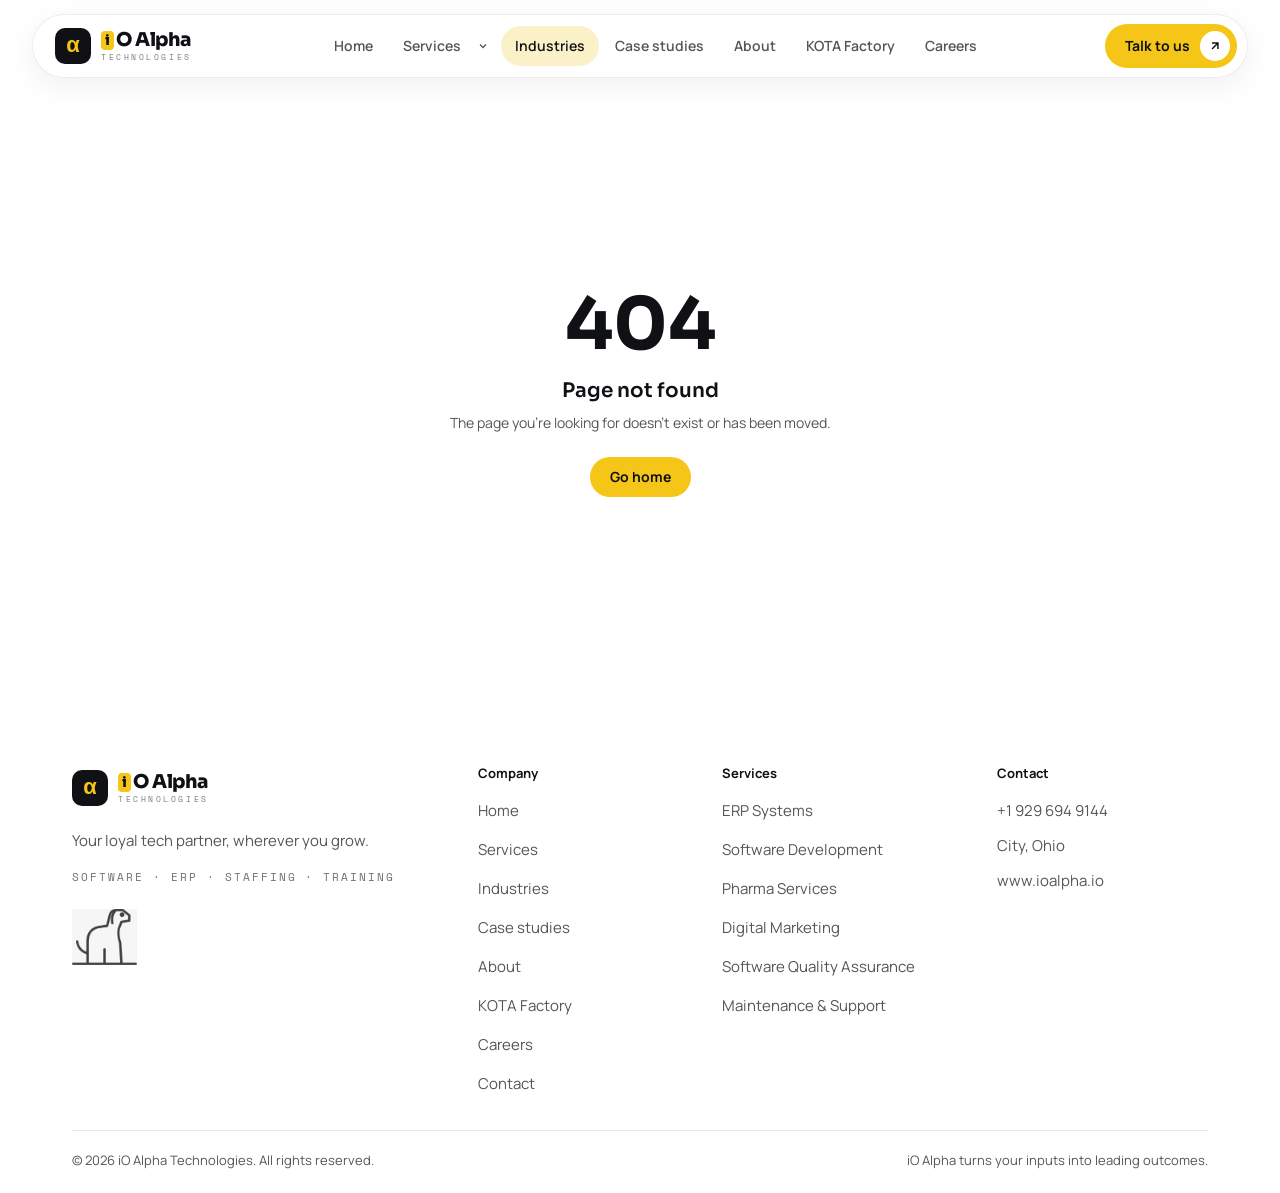
<file: industries/index.html>
<!DOCTYPE html><html lang="en"><head><meta charSet="utf-8"/><meta name="viewport" content="width=device-width, initial-scale=1"/><link rel="preload" as="image" href="/images/brand/dog.png"/><link rel="stylesheet" href="/assets/styles-D1Kn5Sjs.css" data-precedence="default"/><link rel="stylesheet" href="https://fonts.googleapis.com/css2?family=Sora:wght@400;500;600;700;800&amp;family=Manrope:wght@400;500;600;700&amp;family=Space+Mono:wght@400;700&amp;display=swap" data-precedence="default"/><title>Industries — iO Alpha</title><meta name="author" content="iO Alpha"/><meta name="theme-color" content="#F5C618"/><meta property="og:type" content="website"/><meta property="og:site_name" content="iO Alpha"/><meta property="og:locale" content="en_US"/><meta name="robots" content="index, follow, max-image-preview:large"/><meta name="description" content="How iO Alpha applies technology, engineering and business expertise across healthcare, manufacturing, finance, education, government, energy and more."/><meta property="og:title" content="Industries — iO Alpha"/><meta property="og:description" content="How iO Alpha applies technology, engineering and business expertise across healthcare, manufacturing, finance, education, government, energy and more."/><meta property="og:url" content="https://www.ioalpha.io/industries"/><meta property="og:image" content="https://www.ioalpha.io/og/default.png"/><meta property="og:image:width" content="1200"/><meta property="og:image:height" content="630"/><meta property="og:image:alt" content="Industries — iO Alpha"/><meta name="twitter:card" content="summary_large_image"/><meta name="twitter:title" content="Industries — iO Alpha"/><meta name="twitter:description" content="How iO Alpha applies technology, engineering and business expertise across healthcare, manufacturing, finance, education, government, energy and more."/><meta name="twitter:image" content="https://www.ioalpha.io/og/default.png"/><link rel="modulepreload" href="/assets/index-BiWZoLVl.js"/><link rel="modulepreload" href="/assets/site-content-B1hmsXiK.js"/><link rel="modulepreload" href="/assets/seo-uvzfljpj.js"/><link rel="modulepreload" href="/assets/site-shell-BBRLdK0J.js"/><link rel="modulepreload" href="/assets/preload-helper-Czpn1I53.js"/><link rel="modulepreload" href="/assets/cases-haqzf-V1.js"/><link rel="modulepreload" href="/assets/industries-Be_gSkvD.js"/><link rel="modulepreload" href="/assets/kota-content-CZgteFAD.js"/><link rel="modulepreload" href="/assets/services-DHFHqDqq.js"/><link rel="modulepreload" href="/assets/industries-Cug1U2wF.js"/><link rel="modulepreload" href="/assets/page-hero-BXDobo7_.js"/><link rel="modulepreload" href="/assets/reveal-CylCdubR.js"/><link rel="preconnect" href="https://fonts.googleapis.com"/><link rel="preconnect" href="https://fonts.gstatic.com" crossorigin="anonymous"/><link rel="icon" href="/favicon.png" type="image/png"/><link rel="apple-touch-icon" href="/apple-touch-icon.png"/><link rel="sitemap" type="application/xml" href="/sitemap.xml"/><link rel="canonical" href="https://www.ioalpha.io/industries"/><script type="application/ld+json">{"@context":"https://schema.org","@graph":[{"@type":"Organization","@id":"https://www.ioalpha.io/#organization","name":"iO Alpha Technologies","alternateName":"iO Alpha","url":"https://www.ioalpha.io","logo":"https://www.ioalpha.io/favicon.png","image":"https://www.ioalpha.io/og/default.png","description":"Your loyal tech partner, wherever you grow. Software, ERP, staffing and training, delivered as one accountable team.","telephone":"+1-929-694-9144","address":{"@type":"PostalAddress","addressRegion":"Ohio","addressCountry":"US"},"areaServed":"US","knowsAbout":["Software development","ERP systems","Staffing","Software training","Data analytics","Quality assurance"]},{"@type":"WebSite","@id":"https://www.ioalpha.io/#website","url":"https://www.ioalpha.io","name":"iO Alpha","publisher":{"@id":"https://www.ioalpha.io/#organization"},"inLanguage":"en"}]}</script><script type="application/ld+json">{"@context":"https://schema.org","@type":"BreadcrumbList","itemListElement":[{"@type":"ListItem","position":1,"name":"Home","item":"https://www.ioalpha.io/"},{"@type":"ListItem","position":2,"name":"Industries","item":"https://www.ioalpha.io/industries"}]}</script><script type="application/ld+json">{"@context":"https://schema.org","@type":"ItemList","name":"Industries iO Alpha serves","itemListElement":[{"@type":"ListItem","position":1,"name":"Healthcare","url":"https://www.ioalpha.io/industries?i=healthcare"},{"@type":"ListItem","position":2,"name":"Manufacturing","url":"https://www.ioalpha.io/industries?i=manufacturing"},{"@type":"ListItem","position":3,"name":"Financial Services","url":"https://www.ioalpha.io/industries?i=financial-services"},{"@type":"ListItem","position":4,"name":"Education","url":"https://www.ioalpha.io/industries?i=education"},{"@type":"ListItem","position":5,"name":"Government","url":"https://www.ioalpha.io/industries?i=government"},{"@type":"ListItem","position":6,"name":"Energy","url":"https://www.ioalpha.io/industries?i=energy"},{"@type":"ListItem","position":7,"name":"Retail","url":"https://www.ioalpha.io/industries?i=retail"},{"@type":"ListItem","position":8,"name":"Logistics","url":"https://www.ioalpha.io/industries?i=logistics"},{"@type":"ListItem","position":9,"name":"Technology","url":"https://www.ioalpha.io/industries?i=technology"},{"@type":"ListItem","position":10,"name":"Professional Services","url":"https://www.ioalpha.io/industries?i=professional-services"}]}</script></head><body><div class="min-h-screen bg-background text-foreground"><a href="#main" class="sr-only focus:not-sr-only focus:fixed focus:left-4 focus:top-4 focus:z-[100] focus:rounded-full focus:bg-ink focus:px-4 focus:py-2 focus:text-sm focus:font-bold focus:text-brand">Skip to content</a><div class="sticky top-0 z-40 px-4 pt-3.5 sm:px-[3vw] lg:px-8"><nav class="mx-auto flex h-16 items-center gap-3 rounded-full border border-ink/8 bg-white/86 pl-4 pr-2.5 sm:gap-6 sm:pl-[22px] shadow-[0_8px_30px_oklch(0.12_0_0/0.06)] backdrop-blur-xl" aria-label="Primary navigation"><a aria-label="iO Alpha home" href="/" class="group -ml-1.5 inline-flex cursor-pointer items-center gap-2.5 rounded-full py-1.5 pl-1.5 pr-3.5 transition-[background-color,transform] duration-300 hover:bg-secondary active:scale-[0.96] shrink-0"><span class="grid size-9 shrink-0 place-items-center rounded-[10px] bg-ink pb-0.5 font-display text-[22px] font-bold leading-none text-brand transition-transform duration-500 group-hover:-rotate-6" aria-hidden="true">α</span><span class="flex flex-col leading-none"><span class="flex items-center gap-[2px] font-display text-[19px] font-extrabold tracking-[-0.02em] text-ink"><span class="grid h-[19px] w-[13px] place-items-center rounded-[4px] bg-brand pb-px text-[14px] font-extrabold text-ink" aria-hidden="true">i</span><span class="sr-only">i</span>O Alpha</span><span class="mt-[3px] font-mono text-[8px] uppercase tracking-[0.32em] text-ink/55 hidden sm:block">Technologies</span></span></a><div class="hidden flex-1 justify-center gap-0.5 min-[1040px]:flex"><a class="flex items-center gap-1.5 whitespace-nowrap rounded-full px-3.5 py-2.5 text-sm font-semibold transition-colors hover:bg-secondary hover:text-ink text-muted-foreground" href="/">Home</a><div class="flex items-center"><a class="flex items-center gap-1.5 whitespace-nowrap rounded-full px-3.5 py-2.5 text-sm font-semibold transition-colors hover:bg-secondary hover:text-ink text-muted-foreground" href="/services">Services</a><button type="button" aria-label="Open services menu" aria-expanded="false" aria-controls="mega-menu" class="-ml-2 grid size-8 cursor-pointer place-items-center rounded-full border-0 bg-transparent text-muted-foreground transition-colors hover:bg-secondary hover:text-ink"><svg class="size-3 transition-transform duration-300" viewBox="0 0 24 24" fill="none" stroke="currentColor" stroke-width="2.5" aria-hidden="true"><path d="m6 9 6 6 6-6"></path></svg></button></div><a class="flex items-center gap-1.5 whitespace-nowrap rounded-full px-3.5 py-2.5 text-sm font-semibold transition-colors hover:bg-secondary hover:text-ink bg-tint text-ink" href="/industries" data-status="active" aria-current="page">Industries</a><a class="flex items-center gap-1.5 whitespace-nowrap rounded-full px-3.5 py-2.5 text-sm font-semibold transition-colors hover:bg-secondary hover:text-ink text-muted-foreground" href="/cases">Case studies</a><a class="flex items-center gap-1.5 whitespace-nowrap rounded-full px-3.5 py-2.5 text-sm font-semibold transition-colors hover:bg-secondary hover:text-ink text-muted-foreground" href="/about">About</a><a class="flex items-center gap-1.5 whitespace-nowrap rounded-full px-3.5 py-2.5 text-sm font-semibold transition-colors hover:bg-secondary hover:text-ink text-muted-foreground" href="/kota-factory">KOTA Factory</a><a class="flex items-center gap-1.5 whitespace-nowrap rounded-full px-3.5 py-2.5 text-sm font-semibold transition-colors hover:bg-secondary hover:text-ink text-muted-foreground" href="/careers">Careers</a></div><div class="flex-1 min-[1040px]:hidden"></div><a href="/contact" class="hidden h-11 items-center gap-2.5 whitespace-nowrap rounded-full bg-brand pl-5 pr-[7px] text-sm font-bold text-ink transition-colors hover:bg-brand-hover min-[480px]:inline-flex io-shine">Talk to us<span class="grid size-[30px] place-items-center rounded-full bg-white"><svg class="size-3.5" viewBox="0 0 24 24" fill="none" stroke="currentColor" stroke-width="2.5" aria-hidden="true"><path d="M7 17 17 7M7 7h10v10"></path></svg></span></a><button type="button" aria-label="Open menu" aria-expanded="false" aria-controls="mobile-menu" class="grid size-11 cursor-pointer place-items-center rounded-full border-0 bg-secondary text-ink min-[1040px]:hidden"><svg class="size-5" viewBox="0 0 24 24" fill="none" stroke="currentColor" stroke-width="2.25" aria-hidden="true"><path d="M4 8h16M4 16h16"></path></svg></button></nav></div><main id="main" tabindex="-1" class="animate-in fade-in duration-500 outline-none"><!--$--><header class=" pt-5"><div class="w-full io-hero-in relative flex flex-col gap-5 overflow-hidden bg-secondary px-6 pb-8 pt-10 sm:px-[5vw] sm:pb-[4vw] sm:pt-[5vw] xl:px-[72px] xl:pb-12 xl:pt-16"><div class="pointer-events-none absolute inset-0 overflow-hidden rounded-[inherit]" aria-hidden="true"><div class="io-drift absolute -left-[6%] -top-[30%] aspect-square w-[34%] rounded-full bg-brand/35 blur-[60px]"></div><div class="io-spin-slow absolute -bottom-[20%] right-[10%] aspect-square w-[min(420px,50vw)] rounded-full border-[1.5px] border-dashed border-ink/10"></div><span class="io-float absolute -bottom-[0.18em] right-4 hidden lg:block font-display text-[clamp(200px,26vw,400px)] font-bold leading-none text-brand opacity-70 sm:right-[4vw] xl:right-16">α</span></div><nav class="io-fade relative flex items-center gap-2 text-sm font-semibold text-muted-foreground" aria-label="Breadcrumb"><a href="/" class="transition-colors hover:text-ink">Home</a><span aria-hidden="true">/</span><span class="whitespace-nowrap rounded-full bg-white px-3 py-1.5 text-ink">Industries</span></nav><h1 class="io-fade relative max-w-[14ch] font-display text-[clamp(44px,6.4vw,100px)] font-semibold leading-[0.98] tracking-[-0.045em] [transition-delay:0.12s]">Built around how your<!-- --> <span class="io-hl rounded-[0.16em] bg-[linear-gradient(var(--brand),var(--brand))] bg-left bg-no-repeat px-[0.1em] [box-decoration-break:clone] [-webkit-box-decoration-break:clone]">world operates.</span></h1><p class="io-fade relative max-w-[56ch] text-[clamp(17px,1.4vw,20px)] leading-[1.65] text-muted-foreground [transition-delay:0.3s]">Every sector has distinct users, constraints, standards and commercial pressures. We start with that context before shaping the technology or engineering response.</p></div></header><section class="px-6 sm:px-[5vw] xl:px-[72px] py-10 sm:py-[5vw] xl:py-16"><div class="w-full grid grid-cols-1 gap-x-10 gap-y-6 min-[900px]:grid-cols-[minmax(240px,320px)_minmax(0,1fr)] xl:gap-x-16"><nav aria-label="Industries" class="io-scroll sticky top-[78px] z-30 flex min-w-0 max-w-full gap-1 overflow-x-auto rounded-full bg-white/90 px-2 py-1.5 backdrop-blur-md min-[900px]:top-[110px] min-[900px]:max-h-[calc(100vh-130px)] min-[900px]:flex-col min-[900px]:overflow-visible min-[900px]:rounded-none min-[900px]:bg-transparent min-[900px]:px-0 min-[900px]:py-0 min-[900px]:backdrop-blur-none"><button type="button" aria-current="true" class="group flex shrink-0 cursor-pointer items-center gap-3.5 whitespace-nowrap rounded-full border-0 px-3.5 py-2.5 text-left text-ink transition-[background-color,transform] duration-300 hover:bg-secondary min-[900px]:px-5 min-[900px]:py-3.5 bg-tint min-[900px]:translate-x-1.5"><span class="font-mono text-xs transition-colors text-ink">01</span><span class="font-display text-[14px] font-semibold min-[900px]:text-[17px]">Healthcare</span><span class="ml-auto hidden h-0.5 rounded-full bg-ink transition-[width] duration-500 min-[900px]:block w-6" aria-hidden="true"></span></button><button type="button" class="group flex shrink-0 cursor-pointer items-center gap-3.5 whitespace-nowrap rounded-full border-0 px-3.5 py-2.5 text-left text-ink transition-[background-color,transform] duration-300 hover:bg-secondary min-[900px]:px-5 min-[900px]:py-3.5 bg-transparent"><span class="font-mono text-xs transition-colors text-muted-foreground">02</span><span class="font-display text-[14px] font-semibold min-[900px]:text-[17px] text-ink/70">Manufacturing</span><span class="ml-auto hidden h-0.5 rounded-full bg-ink transition-[width] duration-500 min-[900px]:block w-0" aria-hidden="true"></span></button><button type="button" class="group flex shrink-0 cursor-pointer items-center gap-3.5 whitespace-nowrap rounded-full border-0 px-3.5 py-2.5 text-left text-ink transition-[background-color,transform] duration-300 hover:bg-secondary min-[900px]:px-5 min-[900px]:py-3.5 bg-transparent"><span class="font-mono text-xs transition-colors text-muted-foreground">03</span><span class="font-display text-[14px] font-semibold min-[900px]:text-[17px] text-ink/70">Financial Services</span><span class="ml-auto hidden h-0.5 rounded-full bg-ink transition-[width] duration-500 min-[900px]:block w-0" aria-hidden="true"></span></button><button type="button" class="group flex shrink-0 cursor-pointer items-center gap-3.5 whitespace-nowrap rounded-full border-0 px-3.5 py-2.5 text-left text-ink transition-[background-color,transform] duration-300 hover:bg-secondary min-[900px]:px-5 min-[900px]:py-3.5 bg-transparent"><span class="font-mono text-xs transition-colors text-muted-foreground">04</span><span class="font-display text-[14px] font-semibold min-[900px]:text-[17px] text-ink/70">Education</span><span class="ml-auto hidden h-0.5 rounded-full bg-ink transition-[width] duration-500 min-[900px]:block w-0" aria-hidden="true"></span></button><button type="button" class="group flex shrink-0 cursor-pointer items-center gap-3.5 whitespace-nowrap rounded-full border-0 px-3.5 py-2.5 text-left text-ink transition-[background-color,transform] duration-300 hover:bg-secondary min-[900px]:px-5 min-[900px]:py-3.5 bg-transparent"><span class="font-mono text-xs transition-colors text-muted-foreground">05</span><span class="font-display text-[14px] font-semibold min-[900px]:text-[17px] text-ink/70">Government</span><span class="ml-auto hidden h-0.5 rounded-full bg-ink transition-[width] duration-500 min-[900px]:block w-0" aria-hidden="true"></span></button><button type="button" class="group flex shrink-0 cursor-pointer items-center gap-3.5 whitespace-nowrap rounded-full border-0 px-3.5 py-2.5 text-left text-ink transition-[background-color,transform] duration-300 hover:bg-secondary min-[900px]:px-5 min-[900px]:py-3.5 bg-transparent"><span class="font-mono text-xs transition-colors text-muted-foreground">06</span><span class="font-display text-[14px] font-semibold min-[900px]:text-[17px] text-ink/70">Energy</span><span class="ml-auto hidden h-0.5 rounded-full bg-ink transition-[width] duration-500 min-[900px]:block w-0" aria-hidden="true"></span></button><button type="button" class="group flex shrink-0 cursor-pointer items-center gap-3.5 whitespace-nowrap rounded-full border-0 px-3.5 py-2.5 text-left text-ink transition-[background-color,transform] duration-300 hover:bg-secondary min-[900px]:px-5 min-[900px]:py-3.5 bg-transparent"><span class="font-mono text-xs transition-colors text-muted-foreground">07</span><span class="font-display text-[14px] font-semibold min-[900px]:text-[17px] text-ink/70">Retail</span><span class="ml-auto hidden h-0.5 rounded-full bg-ink transition-[width] duration-500 min-[900px]:block w-0" aria-hidden="true"></span></button><button type="button" class="group flex shrink-0 cursor-pointer items-center gap-3.5 whitespace-nowrap rounded-full border-0 px-3.5 py-2.5 text-left text-ink transition-[background-color,transform] duration-300 hover:bg-secondary min-[900px]:px-5 min-[900px]:py-3.5 bg-transparent"><span class="font-mono text-xs transition-colors text-muted-foreground">08</span><span class="font-display text-[14px] font-semibold min-[900px]:text-[17px] text-ink/70">Logistics</span><span class="ml-auto hidden h-0.5 rounded-full bg-ink transition-[width] duration-500 min-[900px]:block w-0" aria-hidden="true"></span></button><button type="button" class="group flex shrink-0 cursor-pointer items-center gap-3.5 whitespace-nowrap rounded-full border-0 px-3.5 py-2.5 text-left text-ink transition-[background-color,transform] duration-300 hover:bg-secondary min-[900px]:px-5 min-[900px]:py-3.5 bg-transparent"><span class="font-mono text-xs transition-colors text-muted-foreground">09</span><span class="font-display text-[14px] font-semibold min-[900px]:text-[17px] text-ink/70">Technology</span><span class="ml-auto hidden h-0.5 rounded-full bg-ink transition-[width] duration-500 min-[900px]:block w-0" aria-hidden="true"></span></button><button type="button" class="group flex shrink-0 cursor-pointer items-center gap-3.5 whitespace-nowrap rounded-full border-0 px-3.5 py-2.5 text-left text-ink transition-[background-color,transform] duration-300 hover:bg-secondary min-[900px]:px-5 min-[900px]:py-3.5 bg-transparent"><span class="font-mono text-xs transition-colors text-muted-foreground">10</span><span class="font-display text-[14px] font-semibold min-[900px]:text-[17px] text-ink/70">Professional Services</span><span class="ml-auto hidden h-0.5 rounded-full bg-ink transition-[width] duration-500 min-[900px]:block w-0" aria-hidden="true"></span></button><div class="mt-4 hidden items-center gap-3 px-5 font-mono text-xs tracking-[0.1em] text-muted-foreground min-[900px]:flex"><span>01<!-- --> / <!-- -->10</span><span class="relative h-0.5 flex-1 overflow-hidden rounded-full bg-ink/10"><span class="absolute inset-0 origin-left bg-brand transition-transform duration-500" style="transform:scaleX(0.100)"></span></span></div></nav><div class="flex flex-col gap-8 min-[900px]:gap-12"><article id="healthcare" aria-labelledby="ind-0" class="flex scroll-mt-[110px] flex-col gap-5 transition-opacity duration-500 min-[900px]:min-h-[calc(100vh-180px)] opacity-100"><div class="flex flex-col gap-5 rounded-[32px] bg-tint p-7 sm:p-[4vw] xl:p-[52px]"><span class="font-mono text-[13px] tracking-[0.1em] text-muted-foreground">01<!-- --> / <!-- -->10</span><h2 id="ind-0" class="font-display text-[clamp(34px,4.2vw,60px)] font-semibold leading-[1] tracking-[-0.035em]">Healthcare</h2><p class="max-w-[54ch] text-lg leading-[1.65] text-ink/72">Connected workflows, accessible digital experiences and dependable information for care-focused organizations.</p><div class="flex flex-wrap gap-2"><span class="inline-flex items-center rounded-full px-3.5 py-2 text-sm font-semibold bg-white whitespace-normal">Data visibility</span><span class="inline-flex items-center rounded-full px-3.5 py-2 text-sm font-semibold bg-white whitespace-normal">Digital products</span><span class="inline-flex items-center rounded-full px-3.5 py-2 text-sm font-semibold bg-white whitespace-normal">Quality assurance</span></div></div><div class="flex flex-wrap gap-5"><div class="flex flex-[1_1_280px] flex-col gap-3.5 rounded-[28px] border border-ink/10 p-[30px]"><h3 class="mb-1 font-display text-[19px] font-semibold">What we commonly see</h3><p class="text-[15px] leading-[1.6] text-muted-foreground">Information split across clinical and administrative systems</p><p class="text-[15px] leading-[1.6] text-muted-foreground">Strict privacy and access obligations</p><p class="text-[15px] leading-[1.6] text-muted-foreground">Staff time lost to duplicate data entry</p></div><div class="flex flex-[1_1_280px] flex-col gap-3.5 rounded-[28px] bg-secondary p-[30px]"><h3 class="mb-1 font-display text-[19px] font-semibold">How we respond</h3><div class="flex gap-3 text-[15px] leading-[1.6]"><span class="mt-px grid size-[22px] shrink-0 place-items-center rounded-full bg-brand"><svg class="size-3" viewBox="0 0 24 24" fill="none" stroke="currentColor" stroke-width="3" aria-hidden="true"><path d="M5 12h14M13 5l7 7-7 7"></path></svg></span>Integrate systems so patient and operational data reconcile</div><div class="flex gap-3 text-[15px] leading-[1.6]"><span class="mt-px grid size-[22px] shrink-0 place-items-center rounded-full bg-brand"><svg class="size-3" viewBox="0 0 24 24" fill="none" stroke="currentColor" stroke-width="3" aria-hidden="true"><path d="M5 12h14M13 5l7 7-7 7"></path></svg></span>Build accessible digital services for patients and staff</div><div class="flex gap-3 text-[15px] leading-[1.6]"><span class="mt-px grid size-[22px] shrink-0 place-items-center rounded-full bg-brand"><svg class="size-3" viewBox="0 0 24 24" fill="none" stroke="currentColor" stroke-width="3" aria-hidden="true"><path d="M5 12h14M13 5l7 7-7 7"></path></svg></span>Apply structured testing where errors carry clinical risk</div></div></div><div class="flex flex-col gap-3.5 rounded-[28px] border border-ink/10 p-[30px]"><h3 class="font-display text-[19px] font-semibold">Practical applications</h3><div class="flex flex-wrap gap-2"><span class="inline-flex items-center rounded-full text-sm font-semibold bg-tint whitespace-normal px-3.5 py-[9px] text-left">Patient and staff digital services</span><span class="inline-flex items-center rounded-full text-sm font-semibold bg-tint whitespace-normal px-3.5 py-[9px] text-left">Clinical and administrative data integration</span><span class="inline-flex items-center rounded-full text-sm font-semibold bg-tint whitespace-normal px-3.5 py-[9px] text-left">Release assurance for high-consequence workflows</span></div></div><button type="button" class="group mt-2 inline-flex cursor-pointer items-center gap-2.5 self-start whitespace-nowrap rounded-full border-0 bg-transparent py-2 text-[14px] font-bold text-ink/60 transition-colors hover:text-ink">Next: <!-- -->Manufacturing<span class="grid size-8 place-items-center rounded-full bg-secondary transition-[transform,background-color] duration-300 group-hover:translate-y-0.5 group-hover:bg-brand"><svg class="size-3.5 rotate-90" viewBox="0 0 24 24" fill="none" stroke="currentColor" stroke-width="2.5" aria-hidden="true"><path d="M5 12h14M13 5l7 7-7 7"></path></svg></span></button></article><article id="manufacturing" aria-labelledby="ind-1" class="flex scroll-mt-[110px] flex-col gap-5 transition-opacity duration-500 min-[900px]:min-h-[calc(100vh-180px)] opacity-60 min-[900px]:opacity-40"><div class="flex flex-col gap-5 rounded-[32px] bg-tint p-7 sm:p-[4vw] xl:p-[52px]"><span class="font-mono text-[13px] tracking-[0.1em] text-muted-foreground">02<!-- --> / <!-- -->10</span><h2 id="ind-1" class="font-display text-[clamp(34px,4.2vw,60px)] font-semibold leading-[1] tracking-[-0.035em]">Manufacturing</h2><p class="max-w-[54ch] text-lg leading-[1.65] text-ink/72">Operational systems and automation that connect production environments with better business insight.</p><div class="flex flex-wrap gap-2"><span class="inline-flex items-center rounded-full px-3.5 py-2 text-sm font-semibold bg-white whitespace-normal">Industrial systems</span><span class="inline-flex items-center rounded-full px-3.5 py-2 text-sm font-semibold bg-white whitespace-normal">ERP systems</span><span class="inline-flex items-center rounded-full px-3.5 py-2 text-sm font-semibold bg-white whitespace-normal">Analytics</span></div></div><div class="flex flex-wrap gap-5"><div class="flex flex-[1_1_280px] flex-col gap-3.5 rounded-[28px] border border-ink/10 p-[30px]"><h3 class="mb-1 font-display text-[19px] font-semibold">What we commonly see</h3><p class="text-[15px] leading-[1.6] text-muted-foreground">Plant data trapped on the floor and never reaching management</p><p class="text-[15px] leading-[1.6] text-muted-foreground">Ageing relay-based control that is costly to change</p><p class="text-[15px] leading-[1.6] text-muted-foreground">Inventory and production planning driven by spreadsheets</p></div><div class="flex flex-[1_1_280px] flex-col gap-3.5 rounded-[28px] bg-secondary p-[30px]"><h3 class="mb-1 font-display text-[19px] font-semibold">How we respond</h3><div class="flex gap-3 text-[15px] leading-[1.6]"><span class="mt-px grid size-[22px] shrink-0 place-items-center rounded-full bg-brand"><svg class="size-3" viewBox="0 0 24 24" fill="none" stroke="currentColor" stroke-width="3" aria-hidden="true"><path d="M5 12h14M13 5l7 7-7 7"></path></svg></span>Connect plant-floor systems to maintainable, documented platforms</div><div class="flex gap-3 text-[15px] leading-[1.6]"><span class="mt-px grid size-[22px] shrink-0 place-items-center rounded-full bg-brand"><svg class="size-3" viewBox="0 0 24 24" fill="none" stroke="currentColor" stroke-width="3" aria-hidden="true"><path d="M5 12h14M13 5l7 7-7 7"></path></svg></span>Connect production output to ERP and reporting</div><div class="flex gap-3 text-[15px] leading-[1.6]"><span class="mt-px grid size-[22px] shrink-0 place-items-center rounded-full bg-brand"><svg class="size-3" viewBox="0 0 24 24" fill="none" stroke="currentColor" stroke-width="3" aria-hidden="true"><path d="M5 12h14M13 5l7 7-7 7"></path></svg></span>Give planners live visibility of capacity and stock</div></div></div><div class="flex flex-col gap-3.5 rounded-[28px] border border-ink/10 p-[30px]"><h3 class="font-display text-[19px] font-semibold">Practical applications</h3><div class="flex flex-wrap gap-2"><span class="inline-flex items-center rounded-full text-sm font-semibold bg-tint whitespace-normal px-3.5 py-[9px] text-left">Plant-floor automation and HMI modernisation</span><span class="inline-flex items-center rounded-full text-sm font-semibold bg-tint whitespace-normal px-3.5 py-[9px] text-left">Production, inventory and ERP integration</span><span class="inline-flex items-center rounded-full text-sm font-semibold bg-tint whitespace-normal px-3.5 py-[9px] text-left">Downtime and quality analytics</span></div></div><button type="button" class="group mt-2 inline-flex cursor-pointer items-center gap-2.5 self-start whitespace-nowrap rounded-full border-0 bg-transparent py-2 text-[14px] font-bold text-ink/60 transition-colors hover:text-ink">Next: <!-- -->Financial Services<span class="grid size-8 place-items-center rounded-full bg-secondary transition-[transform,background-color] duration-300 group-hover:translate-y-0.5 group-hover:bg-brand"><svg class="size-3.5 rotate-90" viewBox="0 0 24 24" fill="none" stroke="currentColor" stroke-width="2.5" aria-hidden="true"><path d="M5 12h14M13 5l7 7-7 7"></path></svg></span></button></article><article id="financial-services" aria-labelledby="ind-2" class="flex scroll-mt-[110px] flex-col gap-5 transition-opacity duration-500 min-[900px]:min-h-[calc(100vh-180px)] opacity-60 min-[900px]:opacity-40"><div class="flex flex-col gap-5 rounded-[32px] bg-tint p-7 sm:p-[4vw] xl:p-[52px]"><span class="font-mono text-[13px] tracking-[0.1em] text-muted-foreground">03<!-- --> / <!-- -->10</span><h2 id="ind-2" class="font-display text-[clamp(34px,4.2vw,60px)] font-semibold leading-[1] tracking-[-0.035em]">Financial Services</h2><p class="max-w-[54ch] text-lg leading-[1.65] text-ink/72">Secure digital products, integrated platforms and structured quality practices for complex service environments.</p><div class="flex flex-wrap gap-2"><span class="inline-flex items-center rounded-full px-3.5 py-2 text-sm font-semibold bg-white whitespace-normal">Secure software</span><span class="inline-flex items-center rounded-full px-3.5 py-2 text-sm font-semibold bg-white whitespace-normal">Data platforms</span><span class="inline-flex items-center rounded-full px-3.5 py-2 text-sm font-semibold bg-white whitespace-normal">Quality assurance</span></div></div><div class="flex flex-wrap gap-5"><div class="flex flex-[1_1_280px] flex-col gap-3.5 rounded-[28px] border border-ink/10 p-[30px]"><h3 class="mb-1 font-display text-[19px] font-semibold">What we commonly see</h3><p class="text-[15px] leading-[1.6] text-muted-foreground">High expectations for security, uptime and auditability</p><p class="text-[15px] leading-[1.6] text-muted-foreground">Legacy core systems that resist change</p><p class="text-[15px] leading-[1.6] text-muted-foreground">Reporting demands from multiple stakeholders</p></div><div class="flex flex-[1_1_280px] flex-col gap-3.5 rounded-[28px] bg-secondary p-[30px]"><h3 class="mb-1 font-display text-[19px] font-semibold">How we respond</h3><div class="flex gap-3 text-[15px] leading-[1.6]"><span class="mt-px grid size-[22px] shrink-0 place-items-center rounded-full bg-brand"><svg class="size-3" viewBox="0 0 24 24" fill="none" stroke="currentColor" stroke-width="3" aria-hidden="true"><path d="M5 12h14M13 5l7 7-7 7"></path></svg></span>Build secure client-facing and internal applications</div><div class="flex gap-3 text-[15px] leading-[1.6]"><span class="mt-px grid size-[22px] shrink-0 place-items-center rounded-full bg-brand"><svg class="size-3" viewBox="0 0 24 24" fill="none" stroke="currentColor" stroke-width="3" aria-hidden="true"><path d="M5 12h14M13 5l7 7-7 7"></path></svg></span>Layer modern interfaces over systems that cannot be replaced yet</div><div class="flex gap-3 text-[15px] leading-[1.6]"><span class="mt-px grid size-[22px] shrink-0 place-items-center rounded-full bg-brand"><svg class="size-3" viewBox="0 0 24 24" fill="none" stroke="currentColor" stroke-width="3" aria-hidden="true"><path d="M5 12h14M13 5l7 7-7 7"></path></svg></span>Automate regulatory and management reporting</div></div></div><div class="flex flex-col gap-3.5 rounded-[28px] border border-ink/10 p-[30px]"><h3 class="font-display text-[19px] font-semibold">Practical applications</h3><div class="flex flex-wrap gap-2"><span class="inline-flex items-center rounded-full text-sm font-semibold bg-tint whitespace-normal px-3.5 py-[9px] text-left">Secure customer and colleague applications</span><span class="inline-flex items-center rounded-full text-sm font-semibold bg-tint whitespace-normal px-3.5 py-[9px] text-left">Legacy platform integration</span><span class="inline-flex items-center rounded-full text-sm font-semibold bg-tint whitespace-normal px-3.5 py-[9px] text-left">Audit-ready reporting and quality engineering</span></div></div><button type="button" class="group mt-2 inline-flex cursor-pointer items-center gap-2.5 self-start whitespace-nowrap rounded-full border-0 bg-transparent py-2 text-[14px] font-bold text-ink/60 transition-colors hover:text-ink">Next: <!-- -->Education<span class="grid size-8 place-items-center rounded-full bg-secondary transition-[transform,background-color] duration-300 group-hover:translate-y-0.5 group-hover:bg-brand"><svg class="size-3.5 rotate-90" viewBox="0 0 24 24" fill="none" stroke="currentColor" stroke-width="2.5" aria-hidden="true"><path d="M5 12h14M13 5l7 7-7 7"></path></svg></span></button></article><article id="education" aria-labelledby="ind-3" class="flex scroll-mt-[110px] flex-col gap-5 transition-opacity duration-500 min-[900px]:min-h-[calc(100vh-180px)] opacity-60 min-[900px]:opacity-40"><div class="flex flex-col gap-5 rounded-[32px] bg-tint p-7 sm:p-[4vw] xl:p-[52px]"><span class="font-mono text-[13px] tracking-[0.1em] text-muted-foreground">04<!-- --> / <!-- -->10</span><h2 id="ind-3" class="font-display text-[clamp(34px,4.2vw,60px)] font-semibold leading-[1] tracking-[-0.035em]">Education</h2><p class="max-w-[54ch] text-lg leading-[1.65] text-ink/72">Practical applications and connected information that support students, educators and administrators.</p><div class="flex flex-wrap gap-2"><span class="inline-flex items-center rounded-full px-3.5 py-2 text-sm font-semibold bg-white whitespace-normal">Mobile access</span><span class="inline-flex items-center rounded-full px-3.5 py-2 text-sm font-semibold bg-white whitespace-normal">ERP systems</span><span class="inline-flex items-center rounded-full px-3.5 py-2 text-sm font-semibold bg-white whitespace-normal">Analytics</span></div></div><div class="flex flex-wrap gap-5"><div class="flex flex-[1_1_280px] flex-col gap-3.5 rounded-[28px] border border-ink/10 p-[30px]"><h3 class="mb-1 font-display text-[19px] font-semibold">What we commonly see</h3><p class="text-[15px] leading-[1.6] text-muted-foreground">Administrative load carried by academic staff</p><p class="text-[15px] leading-[1.6] text-muted-foreground">Disconnected student, finance and scheduling records</p><p class="text-[15px] leading-[1.6] text-muted-foreground">Limited budget for long implementation programs</p></div><div class="flex flex-[1_1_280px] flex-col gap-3.5 rounded-[28px] bg-secondary p-[30px]"><h3 class="mb-1 font-display text-[19px] font-semibold">How we respond</h3><div class="flex gap-3 text-[15px] leading-[1.6]"><span class="mt-px grid size-[22px] shrink-0 place-items-center rounded-full bg-brand"><svg class="size-3" viewBox="0 0 24 24" fill="none" stroke="currentColor" stroke-width="3" aria-hidden="true"><path d="M5 12h14M13 5l7 7-7 7"></path></svg></span>Automate routine administrative workflows</div><div class="flex gap-3 text-[15px] leading-[1.6]"><span class="mt-px grid size-[22px] shrink-0 place-items-center rounded-full bg-brand"><svg class="size-3" viewBox="0 0 24 24" fill="none" stroke="currentColor" stroke-width="3" aria-hidden="true"><path d="M5 12h14M13 5l7 7-7 7"></path></svg></span>Consolidate records into one dependable source</div><div class="flex gap-3 text-[15px] leading-[1.6]"><span class="mt-px grid size-[22px] shrink-0 place-items-center rounded-full bg-brand"><svg class="size-3" viewBox="0 0 24 24" fill="none" stroke="currentColor" stroke-width="3" aria-hidden="true"><path d="M5 12h14M13 5l7 7-7 7"></path></svg></span>Deliver mobile access for students and staff</div></div></div><div class="flex flex-col gap-3.5 rounded-[28px] border border-ink/10 p-[30px]"><h3 class="font-display text-[19px] font-semibold">Practical applications</h3><div class="flex flex-wrap gap-2"><span class="inline-flex items-center rounded-full text-sm font-semibold bg-tint whitespace-normal px-3.5 py-[9px] text-left">Student and faculty self-service</span><span class="inline-flex items-center rounded-full text-sm font-semibold bg-tint whitespace-normal px-3.5 py-[9px] text-left">Scheduling, finance and records workflows</span><span class="inline-flex items-center rounded-full text-sm font-semibold bg-tint whitespace-normal px-3.5 py-[9px] text-left">Institutional reporting dashboards</span></div></div><button type="button" class="group mt-2 inline-flex cursor-pointer items-center gap-2.5 self-start whitespace-nowrap rounded-full border-0 bg-transparent py-2 text-[14px] font-bold text-ink/60 transition-colors hover:text-ink">Next: <!-- -->Government<span class="grid size-8 place-items-center rounded-full bg-secondary transition-[transform,background-color] duration-300 group-hover:translate-y-0.5 group-hover:bg-brand"><svg class="size-3.5 rotate-90" viewBox="0 0 24 24" fill="none" stroke="currentColor" stroke-width="2.5" aria-hidden="true"><path d="M5 12h14M13 5l7 7-7 7"></path></svg></span></button></article><article id="government" aria-labelledby="ind-4" class="flex scroll-mt-[110px] flex-col gap-5 transition-opacity duration-500 min-[900px]:min-h-[calc(100vh-180px)] opacity-60 min-[900px]:opacity-40"><div class="flex flex-col gap-5 rounded-[32px] bg-tint p-7 sm:p-[4vw] xl:p-[52px]"><span class="font-mono text-[13px] tracking-[0.1em] text-muted-foreground">05<!-- --> / <!-- -->10</span><h2 id="ind-4" class="font-display text-[clamp(34px,4.2vw,60px)] font-semibold leading-[1] tracking-[-0.035em]">Government</h2><p class="max-w-[54ch] text-lg leading-[1.65] text-ink/72">Clearer digital services and maintainable systems shaped around public users and operational accountability.</p><div class="flex flex-wrap gap-2"><span class="inline-flex items-center rounded-full px-3.5 py-2 text-sm font-semibold bg-white whitespace-normal">Digital services</span><span class="inline-flex items-center rounded-full px-3.5 py-2 text-sm font-semibold bg-white whitespace-normal">Systems integration</span><span class="inline-flex items-center rounded-full px-3.5 py-2 text-sm font-semibold bg-white whitespace-normal">Support</span></div></div><div class="flex flex-wrap gap-5"><div class="flex flex-[1_1_280px] flex-col gap-3.5 rounded-[28px] border border-ink/10 p-[30px]"><h3 class="mb-1 font-display text-[19px] font-semibold">What we commonly see</h3><p class="text-[15px] leading-[1.6] text-muted-foreground">Services that must work for every citizen, not the average one</p><p class="text-[15px] leading-[1.6] text-muted-foreground">Procurement and accountability requirements</p><p class="text-[15px] leading-[1.6] text-muted-foreground">Long-lived systems needing sustained support</p></div><div class="flex flex-[1_1_280px] flex-col gap-3.5 rounded-[28px] bg-secondary p-[30px]"><h3 class="mb-1 font-display text-[19px] font-semibold">How we respond</h3><div class="flex gap-3 text-[15px] leading-[1.6]"><span class="mt-px grid size-[22px] shrink-0 place-items-center rounded-full bg-brand"><svg class="size-3" viewBox="0 0 24 24" fill="none" stroke="currentColor" stroke-width="3" aria-hidden="true"><path d="M5 12h14M13 5l7 7-7 7"></path></svg></span>Design accessible, plainly worded public services</div><div class="flex gap-3 text-[15px] leading-[1.6]"><span class="mt-px grid size-[22px] shrink-0 place-items-center rounded-full bg-brand"><svg class="size-3" viewBox="0 0 24 24" fill="none" stroke="currentColor" stroke-width="3" aria-hidden="true"><path d="M5 12h14M13 5l7 7-7 7"></path></svg></span>Integrate departmental systems without full replacement</div><div class="flex gap-3 text-[15px] leading-[1.6]"><span class="mt-px grid size-[22px] shrink-0 place-items-center rounded-full bg-brand"><svg class="size-3" viewBox="0 0 24 24" fill="none" stroke="currentColor" stroke-width="3" aria-hidden="true"><path d="M5 12h14M13 5l7 7-7 7"></path></svg></span>Provide documented, transferable long-term support</div></div></div><div class="flex flex-col gap-3.5 rounded-[28px] border border-ink/10 p-[30px]"><h3 class="font-display text-[19px] font-semibold">Practical applications</h3><div class="flex flex-wrap gap-2"><span class="inline-flex items-center rounded-full text-sm font-semibold bg-tint whitespace-normal px-3.5 py-[9px] text-left">Accessible public digital services</span><span class="inline-flex items-center rounded-full text-sm font-semibold bg-tint whitespace-normal px-3.5 py-[9px] text-left">Departmental workflow integration</span><span class="inline-flex items-center rounded-full text-sm font-semibold bg-tint whitespace-normal px-3.5 py-[9px] text-left">Maintainable long-life applications</span></div></div><button type="button" class="group mt-2 inline-flex cursor-pointer items-center gap-2.5 self-start whitespace-nowrap rounded-full border-0 bg-transparent py-2 text-[14px] font-bold text-ink/60 transition-colors hover:text-ink">Next: <!-- -->Energy<span class="grid size-8 place-items-center rounded-full bg-secondary transition-[transform,background-color] duration-300 group-hover:translate-y-0.5 group-hover:bg-brand"><svg class="size-3.5 rotate-90" viewBox="0 0 24 24" fill="none" stroke="currentColor" stroke-width="2.5" aria-hidden="true"><path d="M5 12h14M13 5l7 7-7 7"></path></svg></span></button></article><article id="energy" aria-labelledby="ind-5" class="flex scroll-mt-[110px] flex-col gap-5 transition-opacity duration-500 min-[900px]:min-h-[calc(100vh-180px)] opacity-60 min-[900px]:opacity-40"><div class="flex flex-col gap-5 rounded-[32px] bg-tint p-7 sm:p-[4vw] xl:p-[52px]"><span class="font-mono text-[13px] tracking-[0.1em] text-muted-foreground">06<!-- --> / <!-- -->10</span><h2 id="ind-5" class="font-display text-[clamp(34px,4.2vw,60px)] font-semibold leading-[1] tracking-[-0.035em]">Energy</h2><p class="max-w-[54ch] text-lg leading-[1.65] text-ink/72">Engineering, automation and data capabilities for asset-intensive and operationally demanding organizations.</p><div class="flex flex-wrap gap-2"><span class="inline-flex items-center rounded-full px-3.5 py-2 text-sm font-semibold bg-white whitespace-normal">Industrial control</span><span class="inline-flex items-center rounded-full px-3.5 py-2 text-sm font-semibold bg-white whitespace-normal">Data insight</span><span class="inline-flex items-center rounded-full px-3.5 py-2 text-sm font-semibold bg-white whitespace-normal">Maintenance</span></div></div><div class="flex flex-wrap gap-5"><div class="flex flex-[1_1_280px] flex-col gap-3.5 rounded-[28px] border border-ink/10 p-[30px]"><h3 class="mb-1 font-display text-[19px] font-semibold">What we commonly see</h3><p class="text-[15px] leading-[1.6] text-muted-foreground">Distributed assets that are expensive to inspect</p><p class="text-[15px] leading-[1.6] text-muted-foreground">Unplanned downtime with severe cost impact</p><p class="text-[15px] leading-[1.6] text-muted-foreground">Safety and environmental reporting obligations</p></div><div class="flex flex-[1_1_280px] flex-col gap-3.5 rounded-[28px] bg-secondary p-[30px]"><h3 class="mb-1 font-display text-[19px] font-semibold">How we respond</h3><div class="flex gap-3 text-[15px] leading-[1.6]"><span class="mt-px grid size-[22px] shrink-0 place-items-center rounded-full bg-brand"><svg class="size-3" viewBox="0 0 24 24" fill="none" stroke="currentColor" stroke-width="3" aria-hidden="true"><path d="M5 12h14M13 5l7 7-7 7"></path></svg></span>Instrument assets and centralise condition data</div><div class="flex gap-3 text-[15px] leading-[1.6]"><span class="mt-px grid size-[22px] shrink-0 place-items-center rounded-full bg-brand"><svg class="size-3" viewBox="0 0 24 24" fill="none" stroke="currentColor" stroke-width="3" aria-hidden="true"><path d="M5 12h14M13 5l7 7-7 7"></path></svg></span>Support maintenance planning with usable analytics</div><div class="flex gap-3 text-[15px] leading-[1.6]"><span class="mt-px grid size-[22px] shrink-0 place-items-center rounded-full bg-brand"><svg class="size-3" viewBox="0 0 24 24" fill="none" stroke="currentColor" stroke-width="3" aria-hidden="true"><path d="M5 12h14M13 5l7 7-7 7"></path></svg></span>Deliver control and monitoring for demanding environments</div></div></div><div class="flex flex-col gap-3.5 rounded-[28px] border border-ink/10 p-[30px]"><h3 class="font-display text-[19px] font-semibold">Practical applications</h3><div class="flex flex-wrap gap-2"><span class="inline-flex items-center rounded-full text-sm font-semibold bg-tint whitespace-normal px-3.5 py-[9px] text-left">Asset monitoring and operational visibility</span><span class="inline-flex items-center rounded-full text-sm font-semibold bg-tint whitespace-normal px-3.5 py-[9px] text-left">Industrial control and reporting</span><span class="inline-flex items-center rounded-full text-sm font-semibold bg-tint whitespace-normal px-3.5 py-[9px] text-left">Maintenance planning analytics</span></div></div><button type="button" class="group mt-2 inline-flex cursor-pointer items-center gap-2.5 self-start whitespace-nowrap rounded-full border-0 bg-transparent py-2 text-[14px] font-bold text-ink/60 transition-colors hover:text-ink">Next: <!-- -->Retail<span class="grid size-8 place-items-center rounded-full bg-secondary transition-[transform,background-color] duration-300 group-hover:translate-y-0.5 group-hover:bg-brand"><svg class="size-3.5 rotate-90" viewBox="0 0 24 24" fill="none" stroke="currentColor" stroke-width="2.5" aria-hidden="true"><path d="M5 12h14M13 5l7 7-7 7"></path></svg></span></button></article><article id="retail" aria-labelledby="ind-6" class="flex scroll-mt-[110px] flex-col gap-5 transition-opacity duration-500 min-[900px]:min-h-[calc(100vh-180px)] opacity-60 min-[900px]:opacity-40"><div class="flex flex-col gap-5 rounded-[32px] bg-tint p-7 sm:p-[4vw] xl:p-[52px]"><span class="font-mono text-[13px] tracking-[0.1em] text-muted-foreground">07<!-- --> / <!-- -->10</span><h2 id="ind-6" class="font-display text-[clamp(34px,4.2vw,60px)] font-semibold leading-[1] tracking-[-0.035em]">Retail</h2><p class="max-w-[54ch] text-lg leading-[1.65] text-ink/72">Customer-facing products, business platforms and market programs that connect experience with operations.</p><div class="flex flex-wrap gap-2"><span class="inline-flex items-center rounded-full px-3.5 py-2 text-sm font-semibold bg-white whitespace-normal">Mobile products</span><span class="inline-flex items-center rounded-full px-3.5 py-2 text-sm font-semibold bg-white whitespace-normal">ERP systems</span><span class="inline-flex items-center rounded-full px-3.5 py-2 text-sm font-semibold bg-white whitespace-normal">Digital marketing</span></div></div><div class="flex flex-wrap gap-5"><div class="flex flex-[1_1_280px] flex-col gap-3.5 rounded-[28px] border border-ink/10 p-[30px]"><h3 class="mb-1 font-display text-[19px] font-semibold">What we commonly see</h3><p class="text-[15px] leading-[1.6] text-muted-foreground">Stock accuracy across channels and locations</p><p class="text-[15px] leading-[1.6] text-muted-foreground">Customer acquisition cost rising faster than margin</p><p class="text-[15px] leading-[1.6] text-muted-foreground">Storefront and back office running on separate logic</p></div><div class="flex flex-[1_1_280px] flex-col gap-3.5 rounded-[28px] bg-secondary p-[30px]"><h3 class="mb-1 font-display text-[19px] font-semibold">How we respond</h3><div class="flex gap-3 text-[15px] leading-[1.6]"><span class="mt-px grid size-[22px] shrink-0 place-items-center rounded-full bg-brand"><svg class="size-3" viewBox="0 0 24 24" fill="none" stroke="currentColor" stroke-width="3" aria-hidden="true"><path d="M5 12h14M13 5l7 7-7 7"></path></svg></span>Unify inventory and order data across channels</div><div class="flex gap-3 text-[15px] leading-[1.6]"><span class="mt-px grid size-[22px] shrink-0 place-items-center rounded-full bg-brand"><svg class="size-3" viewBox="0 0 24 24" fill="none" stroke="currentColor" stroke-width="3" aria-hidden="true"><path d="M5 12h14M13 5l7 7-7 7"></path></svg></span>Run measurable acquisition and retention programs</div><div class="flex gap-3 text-[15px] leading-[1.6]"><span class="mt-px grid size-[22px] shrink-0 place-items-center rounded-full bg-brand"><svg class="size-3" viewBox="0 0 24 24" fill="none" stroke="currentColor" stroke-width="3" aria-hidden="true"><path d="M5 12h14M13 5l7 7-7 7"></path></svg></span>Build mobile experiences customers actually return to</div></div></div><div class="flex flex-col gap-3.5 rounded-[28px] border border-ink/10 p-[30px]"><h3 class="font-display text-[19px] font-semibold">Practical applications</h3><div class="flex flex-wrap gap-2"><span class="inline-flex items-center rounded-full text-sm font-semibold bg-tint whitespace-normal px-3.5 py-[9px] text-left">Inventory and order visibility</span><span class="inline-flex items-center rounded-full text-sm font-semibold bg-tint whitespace-normal px-3.5 py-[9px] text-left">Customer mobile experiences</span><span class="inline-flex items-center rounded-full text-sm font-semibold bg-tint whitespace-normal px-3.5 py-[9px] text-left">Attribution and retention programs</span></div></div><button type="button" class="group mt-2 inline-flex cursor-pointer items-center gap-2.5 self-start whitespace-nowrap rounded-full border-0 bg-transparent py-2 text-[14px] font-bold text-ink/60 transition-colors hover:text-ink">Next: <!-- -->Logistics<span class="grid size-8 place-items-center rounded-full bg-secondary transition-[transform,background-color] duration-300 group-hover:translate-y-0.5 group-hover:bg-brand"><svg class="size-3.5 rotate-90" viewBox="0 0 24 24" fill="none" stroke="currentColor" stroke-width="2.5" aria-hidden="true"><path d="M5 12h14M13 5l7 7-7 7"></path></svg></span></button></article><article id="logistics" aria-labelledby="ind-7" class="flex scroll-mt-[110px] flex-col gap-5 transition-opacity duration-500 min-[900px]:min-h-[calc(100vh-180px)] opacity-60 min-[900px]:opacity-40"><div class="flex flex-col gap-5 rounded-[32px] bg-tint p-7 sm:p-[4vw] xl:p-[52px]"><span class="font-mono text-[13px] tracking-[0.1em] text-muted-foreground">08<!-- --> / <!-- -->10</span><h2 id="ind-7" class="font-display text-[clamp(34px,4.2vw,60px)] font-semibold leading-[1] tracking-[-0.035em]">Logistics</h2><p class="max-w-[54ch] text-lg leading-[1.65] text-ink/72">Integrated workflows and decision-ready data that help teams coordinate movement, capacity and service.</p><div class="flex flex-wrap gap-2"><span class="inline-flex items-center rounded-full px-3.5 py-2 text-sm font-semibold bg-white whitespace-normal">Operational systems</span><span class="inline-flex items-center rounded-full px-3.5 py-2 text-sm font-semibold bg-white whitespace-normal">Analytics</span><span class="inline-flex items-center rounded-full px-3.5 py-2 text-sm font-semibold bg-white whitespace-normal">Support</span></div></div><div class="flex flex-wrap gap-5"><div class="flex flex-[1_1_280px] flex-col gap-3.5 rounded-[28px] border border-ink/10 p-[30px]"><h3 class="mb-1 font-display text-[19px] font-semibold">What we commonly see</h3><p class="text-[15px] leading-[1.6] text-muted-foreground">Visibility gaps between partners, sites and carriers</p><p class="text-[15px] leading-[1.6] text-muted-foreground">Manual coordination absorbing planner capacity</p><p class="text-[15px] leading-[1.6] text-muted-foreground">Service commitments hard to evidence after the fact</p></div><div class="flex flex-[1_1_280px] flex-col gap-3.5 rounded-[28px] bg-secondary p-[30px]"><h3 class="mb-1 font-display text-[19px] font-semibold">How we respond</h3><div class="flex gap-3 text-[15px] leading-[1.6]"><span class="mt-px grid size-[22px] shrink-0 place-items-center rounded-full bg-brand"><svg class="size-3" viewBox="0 0 24 24" fill="none" stroke="currentColor" stroke-width="3" aria-hidden="true"><path d="M5 12h14M13 5l7 7-7 7"></path></svg></span>Connect partner and internal systems into one view</div><div class="flex gap-3 text-[15px] leading-[1.6]"><span class="mt-px grid size-[22px] shrink-0 place-items-center rounded-full bg-brand"><svg class="size-3" viewBox="0 0 24 24" fill="none" stroke="currentColor" stroke-width="3" aria-hidden="true"><path d="M5 12h14M13 5l7 7-7 7"></path></svg></span>Automate coordination and exception handling</div><div class="flex gap-3 text-[15px] leading-[1.6]"><span class="mt-px grid size-[22px] shrink-0 place-items-center rounded-full bg-brand"><svg class="size-3" viewBox="0 0 24 24" fill="none" stroke="currentColor" stroke-width="3" aria-hidden="true"><path d="M5 12h14M13 5l7 7-7 7"></path></svg></span>Report service performance with defensible data</div></div></div><div class="flex flex-col gap-3.5 rounded-[28px] border border-ink/10 p-[30px]"><h3 class="font-display text-[19px] font-semibold">Practical applications</h3><div class="flex flex-wrap gap-2"><span class="inline-flex items-center rounded-full text-sm font-semibold bg-tint whitespace-normal px-3.5 py-[9px] text-left">Shipment and capacity visibility</span><span class="inline-flex items-center rounded-full text-sm font-semibold bg-tint whitespace-normal px-3.5 py-[9px] text-left">Exception workflow automation</span><span class="inline-flex items-center rounded-full text-sm font-semibold bg-tint whitespace-normal px-3.5 py-[9px] text-left">Partner and carrier integration</span></div></div><button type="button" class="group mt-2 inline-flex cursor-pointer items-center gap-2.5 self-start whitespace-nowrap rounded-full border-0 bg-transparent py-2 text-[14px] font-bold text-ink/60 transition-colors hover:text-ink">Next: <!-- -->Technology<span class="grid size-8 place-items-center rounded-full bg-secondary transition-[transform,background-color] duration-300 group-hover:translate-y-0.5 group-hover:bg-brand"><svg class="size-3.5 rotate-90" viewBox="0 0 24 24" fill="none" stroke="currentColor" stroke-width="2.5" aria-hidden="true"><path d="M5 12h14M13 5l7 7-7 7"></path></svg></span></button></article><article id="technology" aria-labelledby="ind-8" class="flex scroll-mt-[110px] flex-col gap-5 transition-opacity duration-500 min-[900px]:min-h-[calc(100vh-180px)] opacity-60 min-[900px]:opacity-40"><div class="flex flex-col gap-5 rounded-[32px] bg-tint p-7 sm:p-[4vw] xl:p-[52px]"><span class="font-mono text-[13px] tracking-[0.1em] text-muted-foreground">09<!-- --> / <!-- -->10</span><h2 id="ind-8" class="font-display text-[clamp(34px,4.2vw,60px)] font-semibold leading-[1] tracking-[-0.035em]">Technology</h2><p class="max-w-[54ch] text-lg leading-[1.65] text-ink/72">Product engineering and quality support that helps technology teams move from concept to dependable delivery.</p><div class="flex flex-wrap gap-2"><span class="inline-flex items-center rounded-full px-3.5 py-2 text-sm font-semibold bg-white whitespace-normal">Software delivery</span><span class="inline-flex items-center rounded-full px-3.5 py-2 text-sm font-semibold bg-white whitespace-normal">Quality assurance</span><span class="inline-flex items-center rounded-full px-3.5 py-2 text-sm font-semibold bg-white whitespace-normal">Cloud platforms</span></div></div><div class="flex flex-wrap gap-5"><div class="flex flex-[1_1_280px] flex-col gap-3.5 rounded-[28px] border border-ink/10 p-[30px]"><h3 class="mb-1 font-display text-[19px] font-semibold">What we commonly see</h3><p class="text-[15px] leading-[1.6] text-muted-foreground">Delivery capacity constrained at critical moments</p><p class="text-[15px] leading-[1.6] text-muted-foreground">Technical debt slowing every release</p><p class="text-[15px] leading-[1.6] text-muted-foreground">Quality practice not keeping pace with feature work</p></div><div class="flex flex-[1_1_280px] flex-col gap-3.5 rounded-[28px] bg-secondary p-[30px]"><h3 class="mb-1 font-display text-[19px] font-semibold">How we respond</h3><div class="flex gap-3 text-[15px] leading-[1.6]"><span class="mt-px grid size-[22px] shrink-0 place-items-center rounded-full bg-brand"><svg class="size-3" viewBox="0 0 24 24" fill="none" stroke="currentColor" stroke-width="3" aria-hidden="true"><path d="M5 12h14M13 5l7 7-7 7"></path></svg></span>Add experienced engineering capacity to your team</div><div class="flex gap-3 text-[15px] leading-[1.6]"><span class="mt-px grid size-[22px] shrink-0 place-items-center rounded-full bg-brand"><svg class="size-3" viewBox="0 0 24 24" fill="none" stroke="currentColor" stroke-width="3" aria-hidden="true"><path d="M5 12h14M13 5l7 7-7 7"></path></svg></span>Modernise architecture and delivery pipelines</div><div class="flex gap-3 text-[15px] leading-[1.6]"><span class="mt-px grid size-[22px] shrink-0 place-items-center rounded-full bg-brand"><svg class="size-3" viewBox="0 0 24 24" fill="none" stroke="currentColor" stroke-width="3" aria-hidden="true"><path d="M5 12h14M13 5l7 7-7 7"></path></svg></span>Establish automated testing that scales with the product</div></div></div><div class="flex flex-col gap-3.5 rounded-[28px] border border-ink/10 p-[30px]"><h3 class="font-display text-[19px] font-semibold">Practical applications</h3><div class="flex flex-wrap gap-2"><span class="inline-flex items-center rounded-full text-sm font-semibold bg-tint whitespace-normal px-3.5 py-[9px] text-left">Product engineering capacity</span><span class="inline-flex items-center rounded-full text-sm font-semibold bg-tint whitespace-normal px-3.5 py-[9px] text-left">Platform modernisation</span><span class="inline-flex items-center rounded-full text-sm font-semibold bg-tint whitespace-normal px-3.5 py-[9px] text-left">Automated quality and release systems</span></div></div><button type="button" class="group mt-2 inline-flex cursor-pointer items-center gap-2.5 self-start whitespace-nowrap rounded-full border-0 bg-transparent py-2 text-[14px] font-bold text-ink/60 transition-colors hover:text-ink">Next: <!-- -->Professional Services<span class="grid size-8 place-items-center rounded-full bg-secondary transition-[transform,background-color] duration-300 group-hover:translate-y-0.5 group-hover:bg-brand"><svg class="size-3.5 rotate-90" viewBox="0 0 24 24" fill="none" stroke="currentColor" stroke-width="2.5" aria-hidden="true"><path d="M5 12h14M13 5l7 7-7 7"></path></svg></span></button></article><article id="professional-services" aria-labelledby="ind-9" class="flex scroll-mt-[110px] flex-col gap-5 transition-opacity duration-500 min-[900px]:min-h-[calc(100vh-180px)] opacity-60 min-[900px]:opacity-40"><div class="flex flex-col gap-5 rounded-[32px] bg-tint p-7 sm:p-[4vw] xl:p-[52px]"><span class="font-mono text-[13px] tracking-[0.1em] text-muted-foreground">10<!-- --> / <!-- -->10</span><h2 id="ind-9" class="font-display text-[clamp(34px,4.2vw,60px)] font-semibold leading-[1] tracking-[-0.035em]">Professional Services</h2><p class="max-w-[54ch] text-lg leading-[1.65] text-ink/72">Connected business systems and digital experiences that support client work, growth and informed decisions.</p><div class="flex flex-wrap gap-2"><span class="inline-flex items-center rounded-full px-3.5 py-2 text-sm font-semibold bg-white whitespace-normal">ERP systems</span><span class="inline-flex items-center rounded-full px-3.5 py-2 text-sm font-semibold bg-white whitespace-normal">Sales enablement</span><span class="inline-flex items-center rounded-full px-3.5 py-2 text-sm font-semibold bg-white whitespace-normal">Analytics</span></div></div><div class="flex flex-wrap gap-5"><div class="flex flex-[1_1_280px] flex-col gap-3.5 rounded-[28px] border border-ink/10 p-[30px]"><h3 class="mb-1 font-display text-[19px] font-semibold">What we commonly see</h3><p class="text-[15px] leading-[1.6] text-muted-foreground">Utilisation and profitability visible only in arrears</p><p class="text-[15px] leading-[1.6] text-muted-foreground">Client delivery data separated from finance</p><p class="text-[15px] leading-[1.6] text-muted-foreground">Growth dependent on a few individual relationships</p></div><div class="flex flex-[1_1_280px] flex-col gap-3.5 rounded-[28px] bg-secondary p-[30px]"><h3 class="mb-1 font-display text-[19px] font-semibold">How we respond</h3><div class="flex gap-3 text-[15px] leading-[1.6]"><span class="mt-px grid size-[22px] shrink-0 place-items-center rounded-full bg-brand"><svg class="size-3" viewBox="0 0 24 24" fill="none" stroke="currentColor" stroke-width="3" aria-hidden="true"><path d="M5 12h14M13 5l7 7-7 7"></path></svg></span>Connect project, time and finance data</div><div class="flex gap-3 text-[15px] leading-[1.6]"><span class="mt-px grid size-[22px] shrink-0 place-items-center rounded-full bg-brand"><svg class="size-3" viewBox="0 0 24 24" fill="none" stroke="currentColor" stroke-width="3" aria-hidden="true"><path d="M5 12h14M13 5l7 7-7 7"></path></svg></span>Give leadership live utilisation and margin views</div><div class="flex gap-3 text-[15px] leading-[1.6]"><span class="mt-px grid size-[22px] shrink-0 place-items-center rounded-full bg-brand"><svg class="size-3" viewBox="0 0 24 24" fill="none" stroke="currentColor" stroke-width="3" aria-hidden="true"><path d="M5 12h14M13 5l7 7-7 7"></path></svg></span>Build a repeatable commercial and marketing engine</div></div></div><div class="flex flex-col gap-3.5 rounded-[28px] border border-ink/10 p-[30px]"><h3 class="font-display text-[19px] font-semibold">Practical applications</h3><div class="flex flex-wrap gap-2"><span class="inline-flex items-center rounded-full text-sm font-semibold bg-tint whitespace-normal px-3.5 py-[9px] text-left">Project, time and finance integration</span><span class="inline-flex items-center rounded-full text-sm font-semibold bg-tint whitespace-normal px-3.5 py-[9px] text-left">Utilisation and margin reporting</span><span class="inline-flex items-center rounded-full text-sm font-semibold bg-tint whitespace-normal px-3.5 py-[9px] text-left">Repeatable business-development operations</span></div></div></article></div></div></section><div class="io-reveal"><section class=" pt-8 sm:pt-[4vw] lg:pt-10"><div class="w-full relative flex flex-wrap items-end justify-between gap-10 overflow-hidden bg-brand px-6 py-10 sm:px-[5vw] sm:py-[6vw] xl:px-[72px] xl:py-16"><span class="pointer-events-none absolute -right-[0.05em] -top-[0.2em] font-display text-[clamp(260px,34vw,520px)] font-bold leading-none text-white/35 io-float" aria-hidden="true">α</span><img src="/images/brand/dog.png" alt="" width="324" height="279" class="io-trot pointer-events-none absolute bottom-6 right-8 hidden h-24 w-auto lg:block" aria-hidden="true"/><h2 class="relative max-w-[15ch] font-display text-[clamp(36px,5vw,72px)] font-semibold leading-[1] tracking-[-0.04em]">Tell us about your environment and the outcome you need.</h2><div class="relative flex flex-wrap gap-3"><a href="/contact" class="group inline-flex items-center gap-3 whitespace-nowrap rounded-full font-bold transition-colors h-[58px] pl-[26px] pr-2 text-base bg-white text-ink hover:shadow-[0_12px_30px_oklch(0.12_0_0/0.14)]">Contact iO Alpha<span class="grid place-items-center rounded-full transition-transform duration-500 group-hover:rotate-[-45deg] size-[42px] bg-brand text-ink"><svg class="size-4" viewBox="0 0 24 24" fill="none" stroke="currentColor" stroke-width="2.5" aria-hidden="true"><path d="M5 12h14M13 5l7 7-7 7"></path></svg></span></a><a href="tel:+19296949144" class="inline-flex h-[60px] items-center whitespace-nowrap rounded-full bg-white/45 px-[26px] text-base font-bold transition-colors hover:bg-white/70">+1 929 694 9144</a></div></div></section></div><script>(function(a,f){let l;try{l=JSON.parse(sessionStorage.getItem(a)||"{}")}catch{return}const n=l?.[f||history.state?.__TSR_key];let c=!1;for(const t in n){const e=n[t],o=e?.scrollX,s=e?.scrollY;if(Number.isFinite(o)&&Number.isFinite(s)){if(t==="window")scrollTo(o,s),c=!0;else if(t)try{const r=document.querySelector(t);r&&(r.scrollLeft=o,r.scrollTop=s)}catch{}}}if(c)return;const i=location.hash.slice(1);if(i){const t=history.state?.__hashScrollIntoViewOptions??!0;if(t){const e=document.getElementById(i);e&&e.scrollIntoView(t)}return}scrollTo(0,0)})("tsr-scroll-restoration-v1_3");document.currentScript.remove()</script><!--/$--></main><footer class="px-6 sm:px-[5vw] xl:px-[72px] pb-6 pt-10 sm:pt-[5vw] xl:pt-14"><div class="w-full"><div class="flex flex-wrap gap-x-16 gap-y-10"><div class="flex max-w-[400px] flex-[2_1_280px] flex-col gap-4"><a aria-label="iO Alpha home" href="/" class="group -ml-1.5 inline-flex cursor-pointer items-center gap-2.5 rounded-full py-1.5 pl-1.5 pr-3.5 transition-[background-color,transform] duration-300 hover:bg-secondary active:scale-[0.96]"><span class="grid size-9 shrink-0 place-items-center rounded-[10px] bg-ink pb-0.5 font-display text-[22px] font-bold leading-none text-brand transition-transform duration-500 group-hover:-rotate-6" aria-hidden="true">α</span><span class="flex flex-col leading-none"><span class="flex items-center gap-[2px] font-display text-[19px] font-extrabold tracking-[-0.02em] text-ink"><span class="grid h-[19px] w-[13px] place-items-center rounded-[4px] bg-brand pb-px text-[14px] font-extrabold text-ink" aria-hidden="true">i</span><span class="sr-only">i</span>O Alpha</span><span class="mt-[3px] font-mono text-[8px] uppercase tracking-[0.32em] text-ink/55">Technologies</span></span></a><p class="text-[15px] leading-[1.7] text-muted-foreground">Your loyal tech partner, wherever you grow.</p><p class="font-mono text-[11px] uppercase tracking-[0.18em] text-ink/60">Software · ERP · Staffing · Training</p><img src="/images/brand/dog.png" alt="" width="324" height="279" class="io-trot mt-2 h-14 w-auto self-start object-contain opacity-80" aria-hidden="true"/></div><div class="flex flex-col gap-2.5 flex-[1_1_150px]"><span class="mb-1 text-[13px] font-bold">Company</span><a href="/" class="py-1 text-[15px] text-muted-foreground transition-colors hover:text-ink">Home</a><a href="/services" class="py-1 text-[15px] text-muted-foreground transition-colors hover:text-ink">Services</a><a class="py-1 text-[15px] text-muted-foreground transition-colors hover:text-ink active" href="/industries" data-status="active" aria-current="page">Industries</a><a href="/cases" class="py-1 text-[15px] text-muted-foreground transition-colors hover:text-ink">Case studies</a><a href="/about" class="py-1 text-[15px] text-muted-foreground transition-colors hover:text-ink">About</a><a href="/kota-factory" class="py-1 text-[15px] text-muted-foreground transition-colors hover:text-ink">KOTA Factory</a><a href="/careers" class="py-1 text-[15px] text-muted-foreground transition-colors hover:text-ink">Careers</a><a href="/contact" class="py-1 text-[15px] text-muted-foreground transition-colors hover:text-ink">Contact</a></div><div class="flex flex-col gap-2.5 flex-[1_1_180px]"><span class="mb-1 text-[13px] font-bold">Services</span><a href="/services?s=erp-systems" class="py-1 text-[15px] text-muted-foreground transition-colors hover:text-ink">ERP Systems</a><a href="/services?s=software-development" class="py-1 text-[15px] text-muted-foreground transition-colors hover:text-ink">Software Development</a><a href="/services?s=pharma-services" class="py-1 text-[15px] text-muted-foreground transition-colors hover:text-ink">Pharma Services</a><a href="/services?s=digital-marketing" class="py-1 text-[15px] text-muted-foreground transition-colors hover:text-ink">Digital Marketing</a><a href="/services?s=software-quality-assurance" class="py-1 text-[15px] text-muted-foreground transition-colors hover:text-ink">Software Quality Assurance</a><a href="/services?s=maintenance-and-support" class="py-1 text-[15px] text-muted-foreground transition-colors hover:text-ink">Maintenance &amp; Support</a></div><div class="flex flex-col gap-2.5 flex-[1_1_180px]"><span class="mb-1 text-[13px] font-bold">Contact</span><a href="tel:+19296949144" class="py-1 text-[15px] text-muted-foreground transition-colors hover:text-ink">+1 929 694 9144</a><span class="text-[15px] text-muted-foreground">City, Ohio</span><a href="https://www.ioalpha.io" class="py-1 text-[15px] text-muted-foreground transition-colors hover:text-ink">www.ioalpha.io</a></div></div><div class="mt-8 flex flex-wrap justify-between gap-3 border-t border-ink/10 pt-5 text-[13px] text-muted-foreground"><span>© <!-- -->2026<!-- --> <!-- -->iO Alpha Technologies<!-- -->. All rights reserved.</span><span>iO Alpha turns your inputs into leading outcomes.</span></div></div></footer><div class="pointer-events-none fixed inset-x-0 top-0 z-[90] h-[3px] origin-left scale-x-0 bg-brand" aria-hidden="true"></div><button type="button" aria-label="Back to top" tabindex="-1" class="fixed bottom-4 right-4 z-50 grid size-[52px] cursor-pointer place-items-center rounded-full border border-ink/10 bg-white shadow-[0_12px_30px_oklch(0.12_0_0/0.12)] transition-[opacity,transform,background-color] duration-300 hover:bg-brand sm:bottom-[3vw] sm:right-[3vw] lg:bottom-8 lg:right-8 pointer-events-none translate-y-4 opacity-0"><svg class="size-[18px]" viewBox="0 0 24 24" fill="none" stroke="currentColor" stroke-width="2.5" aria-hidden="true"><path d="M12 19V5M5 12l7-7 7 7"></path></svg></button></div><script class="$tsr" id="$tsr-stream-barrier">(self.$R=self.$R||{})["tsr"]=[];self.$_TSR={h(){this.hydrated=!0,this.c()},e(){this.streamEnded=!0,this.c()},c(){this.hydrated&&this.streamEnded&&(delete self.$_TSR,delete self.$R.tsr)},p(e){this.initialized?e():this.buffer.push(e)},buffer:[]};$_TSR.router=($R=>$R[0]={manifest:$R[1]={routes:$R[2]={__root__:$R[3]={preloads:$R[4]=["/assets/index-BiWZoLVl.js","/assets/site-content-B1hmsXiK.js","/assets/seo-uvzfljpj.js","/assets/site-shell-BBRLdK0J.js","/assets/preload-helper-Czpn1I53.js","/assets/cases-haqzf-V1.js","/assets/industries-Be_gSkvD.js","/assets/kota-content-CZgteFAD.js","/assets/services-DHFHqDqq.js"],scripts:$R[5]=[$R[6]={attrs:$R[7]={type:"module",async:!0,src:"/assets/index-BiWZoLVl.js"}}]},"/industries":$R[8]={preloads:$R[9]=["/assets/industries-Cug1U2wF.js","/assets/page-hero-BXDobo7_.js","/assets/reveal-CylCdubR.js"]}}},matches:$R[10]=[$R[11]={i:"__root__ ",u:1792349237724,s:"success",ssr:!0},$R[12]={i:" industries industries",u:1792349237796,s:"success",ssr:!0}],lastMatchId:" industries industries"})($R["tsr"]);$_TSR.e();document.currentScript.remove()</script><script type="module" async="" src="/assets/index-BiWZoLVl.js"></script></body></html>
</file>
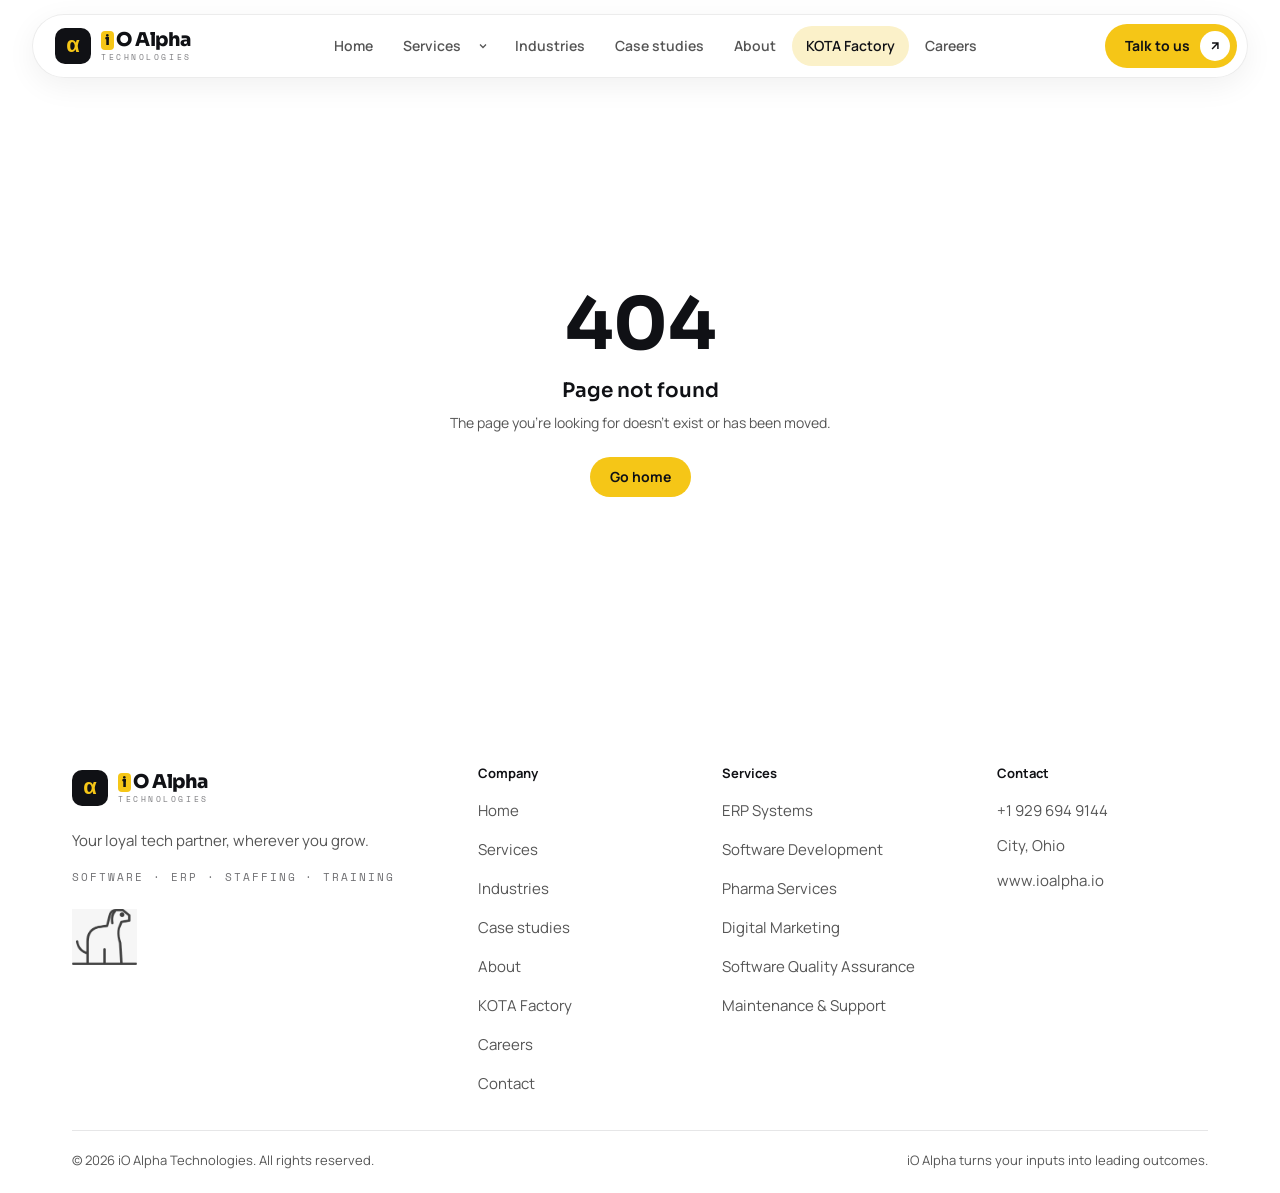
<file: kota-factory/index.html>
<!DOCTYPE html><html lang="en"><head><meta charSet="utf-8"/><meta name="viewport" content="width=device-width, initial-scale=1"/><link rel="preload" as="image" href="/images/brand/dog.png"/><link rel="stylesheet" href="/assets/styles-D1Kn5Sjs.css" data-precedence="default"/><link rel="stylesheet" href="https://fonts.googleapis.com/css2?family=Sora:wght@400;500;600;700;800&amp;family=Manrope:wght@400;500;600;700&amp;family=Space+Mono:wght@400;700&amp;display=swap" data-precedence="default"/><title>KOTA Factory — iO Alpha</title><meta name="author" content="iO Alpha"/><meta name="theme-color" content="#F5C618"/><meta property="og:type" content="website"/><meta property="og:site_name" content="iO Alpha"/><meta property="og:locale" content="en_US"/><meta name="robots" content="index, follow, max-image-preview:large"/><meta name="description" content="KOTA Factory is iO Alpha&#x27;s ten-week campus-to-corporate programme: students and freshers join a real team in a real office and walk out job-ready."/><meta property="og:title" content="KOTA Factory — iO Alpha"/><meta property="og:description" content="KOTA Factory is iO Alpha&#x27;s ten-week campus-to-corporate programme: students and freshers join a real team in a real office and walk out job-ready."/><meta property="og:url" content="https://www.ioalpha.io/kota-factory"/><meta property="og:image" content="https://www.ioalpha.io/og/kota-factory.png"/><meta property="og:image:width" content="1200"/><meta property="og:image:height" content="630"/><meta property="og:image:alt" content="KOTA Factory — iO Alpha"/><meta name="twitter:card" content="summary_large_image"/><meta name="twitter:title" content="KOTA Factory — iO Alpha"/><meta name="twitter:description" content="KOTA Factory is iO Alpha&#x27;s ten-week campus-to-corporate programme: students and freshers join a real team in a real office and walk out job-ready."/><meta name="twitter:image" content="https://www.ioalpha.io/og/kota-factory.png"/><link rel="modulepreload" href="/assets/index-BiWZoLVl.js"/><link rel="modulepreload" href="/assets/site-content-B1hmsXiK.js"/><link rel="modulepreload" href="/assets/seo-uvzfljpj.js"/><link rel="modulepreload" href="/assets/site-shell-BBRLdK0J.js"/><link rel="modulepreload" href="/assets/preload-helper-Czpn1I53.js"/><link rel="modulepreload" href="/assets/cases-haqzf-V1.js"/><link rel="modulepreload" href="/assets/industries-Be_gSkvD.js"/><link rel="modulepreload" href="/assets/kota-content-CZgteFAD.js"/><link rel="modulepreload" href="/assets/services-DHFHqDqq.js"/><link rel="modulepreload" href="/assets/kota-factory-CEDT04uY.js"/><link rel="modulepreload" href="/assets/reveal-CylCdubR.js"/><link rel="preconnect" href="https://fonts.googleapis.com"/><link rel="preconnect" href="https://fonts.gstatic.com" crossorigin="anonymous"/><link rel="icon" href="/favicon.png" type="image/png"/><link rel="apple-touch-icon" href="/apple-touch-icon.png"/><link rel="sitemap" type="application/xml" href="/sitemap.xml"/><link rel="canonical" href="https://www.ioalpha.io/kota-factory"/><script type="application/ld+json">{"@context":"https://schema.org","@graph":[{"@type":"Organization","@id":"https://www.ioalpha.io/#organization","name":"iO Alpha Technologies","alternateName":"iO Alpha","url":"https://www.ioalpha.io","logo":"https://www.ioalpha.io/favicon.png","image":"https://www.ioalpha.io/og/default.png","description":"Your loyal tech partner, wherever you grow. Software, ERP, staffing and training, delivered as one accountable team.","telephone":"+1-929-694-9144","address":{"@type":"PostalAddress","addressRegion":"Ohio","addressCountry":"US"},"areaServed":"US","knowsAbout":["Software development","ERP systems","Staffing","Software training","Data analytics","Quality assurance"]},{"@type":"WebSite","@id":"https://www.ioalpha.io/#website","url":"https://www.ioalpha.io","name":"iO Alpha","publisher":{"@id":"https://www.ioalpha.io/#organization"},"inLanguage":"en"}]}</script><script type="application/ld+json">{"@context":"https://schema.org","@type":"BreadcrumbList","itemListElement":[{"@type":"ListItem","position":1,"name":"Home","item":"https://www.ioalpha.io/"},{"@type":"ListItem","position":2,"name":"KOTA Factory","item":"https://www.ioalpha.io/kota-factory"}]}</script><script type="application/ld+json">{"@context":"https://schema.org","@type":"EducationalOccupationalProgram","name":"KOTA Factory","description":"A ten-week programme that reboots campus life into office life. Engineering students and freshers join a real team, in a real office, with real deadlines, and walk out ready for their first job.","provider":{"@id":"https://www.ioalpha.io/#organization"},"timeToComplete":"P10W","programType":"Industry readiness programme","occupationalCategory":"Software and engineering roles","educationalProgramMode":"full-time, in person","url":"https://www.ioalpha.io/kota-factory"}</script></head><body><div class="min-h-screen bg-background text-foreground"><a href="#main" class="sr-only focus:not-sr-only focus:fixed focus:left-4 focus:top-4 focus:z-[100] focus:rounded-full focus:bg-ink focus:px-4 focus:py-2 focus:text-sm focus:font-bold focus:text-brand">Skip to content</a><div class="sticky top-0 z-40 px-4 pt-3.5 sm:px-[3vw] lg:px-8"><nav class="mx-auto flex h-16 items-center gap-3 rounded-full border border-ink/8 bg-white/86 pl-4 pr-2.5 sm:gap-6 sm:pl-[22px] shadow-[0_8px_30px_oklch(0.12_0_0/0.06)] backdrop-blur-xl" aria-label="Primary navigation"><a aria-label="iO Alpha home" href="/" class="group -ml-1.5 inline-flex cursor-pointer items-center gap-2.5 rounded-full py-1.5 pl-1.5 pr-3.5 transition-[background-color,transform] duration-300 hover:bg-secondary active:scale-[0.96] shrink-0"><span class="grid size-9 shrink-0 place-items-center rounded-[10px] bg-ink pb-0.5 font-display text-[22px] font-bold leading-none text-brand transition-transform duration-500 group-hover:-rotate-6" aria-hidden="true">α</span><span class="flex flex-col leading-none"><span class="flex items-center gap-[2px] font-display text-[19px] font-extrabold tracking-[-0.02em] text-ink"><span class="grid h-[19px] w-[13px] place-items-center rounded-[4px] bg-brand pb-px text-[14px] font-extrabold text-ink" aria-hidden="true">i</span><span class="sr-only">i</span>O Alpha</span><span class="mt-[3px] font-mono text-[8px] uppercase tracking-[0.32em] text-ink/55 hidden sm:block">Technologies</span></span></a><div class="hidden flex-1 justify-center gap-0.5 min-[1040px]:flex"><a class="flex items-center gap-1.5 whitespace-nowrap rounded-full px-3.5 py-2.5 text-sm font-semibold transition-colors hover:bg-secondary hover:text-ink text-muted-foreground" href="/">Home</a><div class="flex items-center"><a class="flex items-center gap-1.5 whitespace-nowrap rounded-full px-3.5 py-2.5 text-sm font-semibold transition-colors hover:bg-secondary hover:text-ink text-muted-foreground" href="/services">Services</a><button type="button" aria-label="Open services menu" aria-expanded="false" aria-controls="mega-menu" class="-ml-2 grid size-8 cursor-pointer place-items-center rounded-full border-0 bg-transparent text-muted-foreground transition-colors hover:bg-secondary hover:text-ink"><svg class="size-3 transition-transform duration-300" viewBox="0 0 24 24" fill="none" stroke="currentColor" stroke-width="2.5" aria-hidden="true"><path d="m6 9 6 6 6-6"></path></svg></button></div><a class="flex items-center gap-1.5 whitespace-nowrap rounded-full px-3.5 py-2.5 text-sm font-semibold transition-colors hover:bg-secondary hover:text-ink text-muted-foreground" href="/industries">Industries</a><a class="flex items-center gap-1.5 whitespace-nowrap rounded-full px-3.5 py-2.5 text-sm font-semibold transition-colors hover:bg-secondary hover:text-ink text-muted-foreground" href="/cases">Case studies</a><a class="flex items-center gap-1.5 whitespace-nowrap rounded-full px-3.5 py-2.5 text-sm font-semibold transition-colors hover:bg-secondary hover:text-ink text-muted-foreground" href="/about">About</a><a class="flex items-center gap-1.5 whitespace-nowrap rounded-full px-3.5 py-2.5 text-sm font-semibold transition-colors hover:bg-secondary hover:text-ink bg-tint text-ink" href="/kota-factory" data-status="active" aria-current="page">KOTA Factory</a><a class="flex items-center gap-1.5 whitespace-nowrap rounded-full px-3.5 py-2.5 text-sm font-semibold transition-colors hover:bg-secondary hover:text-ink text-muted-foreground" href="/careers">Careers</a></div><div class="flex-1 min-[1040px]:hidden"></div><a href="/contact" class="hidden h-11 items-center gap-2.5 whitespace-nowrap rounded-full bg-brand pl-5 pr-[7px] text-sm font-bold text-ink transition-colors hover:bg-brand-hover min-[480px]:inline-flex io-shine">Talk to us<span class="grid size-[30px] place-items-center rounded-full bg-white"><svg class="size-3.5" viewBox="0 0 24 24" fill="none" stroke="currentColor" stroke-width="2.5" aria-hidden="true"><path d="M7 17 17 7M7 7h10v10"></path></svg></span></a><button type="button" aria-label="Open menu" aria-expanded="false" aria-controls="mobile-menu" class="grid size-11 cursor-pointer place-items-center rounded-full border-0 bg-secondary text-ink min-[1040px]:hidden"><svg class="size-5" viewBox="0 0 24 24" fill="none" stroke="currentColor" stroke-width="2.25" aria-hidden="true"><path d="M4 8h16M4 16h16"></path></svg></button></nav></div><main id="main" tabindex="-1" class="animate-in fade-in duration-500 outline-none"><!--$--><header class=" pt-5"><div class="w-full relative grid grid-cols-1 gap-8 overflow-hidden bg-secondary px-6 pb-8 pt-10 sm:px-[5vw] sm:pb-[4vw] sm:pt-[5vw] lg:grid-cols-[minmax(0,1.25fr)_minmax(340px,0.9fr)] xl:px-[72px] xl:pb-12 xl:pt-16"><div class="pointer-events-none absolute inset-0 overflow-hidden rounded-[inherit]" aria-hidden="true"><div class="io-drift absolute -right-[10%] -top-[20%] aspect-square w-[40%] rounded-full bg-brand/40 blur-[60px]"></div><span class="absolute -bottom-[0.32em] -left-[0.08em] select-none font-display text-[clamp(220px,34vw,520px)] font-extrabold leading-none tracking-[-0.06em] text-brand/70">re</span></div><div class="relative flex flex-col gap-6"><span class="inline-flex items-center gap-2.5 self-start whitespace-nowrap rounded-full bg-white py-2 pl-2.5 pr-4 text-[13px] font-semibold"><span class="relative block size-2 shrink-0" aria-hidden="true"><span class="io-ping absolute inset-0 rounded-full bg-brand"></span><span class="absolute inset-0 rounded-full bg-brand"></span></span>KOTA Factory<!-- --> · Batch 01 loading</span><h1 class="font-display text-[clamp(42px,6vw,96px)] font-semibold leading-[0.96] tracking-[-0.045em]">Every great career starts with a<!-- --> <span class="rounded-[0.16em] bg-brand px-[0.1em]">re</span>.</h1><p class="font-display text-[clamp(20px,2vw,28px)] font-medium leading-[1.3]">Reskill. Reboot. Rethink. Get ready.</p><p class="max-w-[52ch] text-[clamp(16px,1.3vw,19px)] leading-[1.65] text-muted-foreground">A ten-week programme that reboots campus life into office life. Engineering students and freshers join a real team, in a real office, with real deadlines, and walk out ready for their first job.</p><ul class="flex flex-wrap gap-x-4 gap-y-2" aria-label="The re- series"><li class="font-display text-lg font-bold lowercase tracking-[-0.01em] text-ink/45"><span class="text-brand-ink">re</span>skill</li><li class="font-display text-lg font-bold lowercase tracking-[-0.01em] text-ink/45"><span class="text-brand-ink">re</span>boot</li><li class="font-display text-lg font-bold lowercase tracking-[-0.01em] text-ink/45"><span class="text-brand-ink">re</span>think</li><li class="font-display text-lg font-bold lowercase tracking-[-0.01em] text-ink/45"><span class="text-brand-ink">re</span>wire</li><li class="font-display text-lg font-bold lowercase tracking-[-0.01em] text-ink/45"><span class="text-brand-ink">re</span>work</li><li class="font-display text-lg font-bold lowercase tracking-[-0.01em] text-ink/45"><span class="text-brand-ink">re</span>write</li><li class="font-display text-lg font-bold lowercase tracking-[-0.01em] text-ink/45"><span class="text-brand-ink">re</span>hearse</li><li class="font-display text-lg font-bold lowercase tracking-[-0.01em] text-ink/45"><span class="text-brand-ink">re</span>invent</li><li class="font-display text-lg font-bold lowercase tracking-[-0.01em] text-ink"><span class="text-brand-ink">re</span>ady</li></ul><div class="mt-2 grid grid-cols-2 gap-3 sm:grid-cols-4"><div class="rounded-2xl bg-white/80 px-4 py-3.5"><div class="font-display text-2xl font-bold leading-none tracking-[-0.03em]">10</div><div class="mt-1.5 text-[13px] font-semibold text-muted-foreground">weeks, full time</div></div><div class="rounded-2xl bg-white/80 px-4 py-3.5"><div class="font-display text-2xl font-bold leading-none tracking-[-0.03em]">01</div><div class="mt-1.5 text-[13px] font-semibold text-muted-foreground">real office, real desks</div></div><div class="rounded-2xl bg-white/80 px-4 py-3.5"><div class="font-display text-2xl font-bold leading-none tracking-[-0.03em]">9 AM</div><div class="mt-1.5 text-[13px] font-semibold text-muted-foreground">stand-up, every day</div></div><div class="rounded-2xl bg-white/80 px-4 py-3.5"><div class="font-display text-2xl font-bold leading-none tracking-[-0.03em]">Batch 01</div><div class="mt-1.5 text-[13px] font-semibold text-muted-foreground">now loading</div></div></div></div><div id="register" class="relative flex scroll-mt-[100px] flex-col gap-4 self-start rounded-[28px] bg-white p-6 shadow-[0_20px_60px_oklch(0.12_0_0/0.08)] sm:p-7"><form class="flex flex-col gap-4" noValidate="" aria-busy="false"><div><h2 class="font-display text-[22px] font-semibold leading-[1.15]">Register interest</h2><p class="mt-1 text-[13.5px] text-muted-foreground">Batch 01 is loading. Tell us who you are and we will come back with dates.</p></div><div class="flex flex-wrap gap-1.5" role="group" aria-label="I am a"><button type="button" aria-pressed="true" class="shrink-0 cursor-pointer whitespace-nowrap rounded-full border font-bold text-ink transition-colors hover:border-brand border-brand bg-brand px-3.5 py-2 text-[13px]">Student</button><button type="button" aria-pressed="false" class="shrink-0 cursor-pointer whitespace-nowrap rounded-full border font-bold text-ink transition-colors hover:border-brand border-line bg-white px-3.5 py-2 text-[13px]">Fresher</button><button type="button" aria-pressed="false" class="shrink-0 cursor-pointer whitespace-nowrap rounded-full border font-bold text-ink transition-colors hover:border-brand border-line bg-white px-3.5 py-2 text-[13px]">College / placement cell</button><button type="button" aria-pressed="false" class="shrink-0 cursor-pointer whitespace-nowrap rounded-full border font-bold text-ink transition-colors hover:border-brand border-line bg-white px-3.5 py-2 text-[13px]">HR / hiring team</button></div><div class="flex flex-col gap-1.5"><label for="kota-name" class="pl-1.5 text-[13px] font-semibold text-ink/80">Full name *</label><input id="kota-name" autoComplete="name" required="" aria-invalid="false" class="h-[50px] w-full rounded-2xl border-0 bg-secondary px-4 text-[15px] text-ink outline-none transition-shadow placeholder:text-muted-foreground/70 focus-visible:shadow-[0_0_0_2px_var(--brand)] focus-visible:outline-none" name="name" value=""/></div><div class="grid grid-cols-1 gap-3 sm:grid-cols-2"><div class="flex flex-col gap-1.5"><label for="kota-email" class="pl-1.5 text-[13px] font-semibold text-ink/80">Email *</label><input id="kota-email" type="email" autoComplete="email" required="" aria-invalid="false" class="h-[50px] w-full rounded-2xl border-0 bg-secondary px-4 text-[15px] text-ink outline-none transition-shadow placeholder:text-muted-foreground/70 focus-visible:shadow-[0_0_0_2px_var(--brand)] focus-visible:outline-none" name="email" value=""/></div><div class="flex flex-col gap-1.5"><label for="kota-phone" class="pl-1.5 text-[13px] font-semibold text-ink/80">Mobile *</label><input id="kota-phone" type="tel" autoComplete="tel" required="" aria-invalid="false" class="h-[50px] w-full rounded-2xl border-0 bg-secondary px-4 text-[15px] text-ink outline-none transition-shadow placeholder:text-muted-foreground/70 focus-visible:shadow-[0_0_0_2px_var(--brand)] focus-visible:outline-none" name="phone" value=""/></div></div><div class="flex flex-col gap-1.5"><label for="kota-org" class="pl-1.5 text-[13px] font-semibold text-ink/80">College or company</label><input id="kota-org" autoComplete="organization" class="h-[50px] w-full rounded-2xl border-0 bg-secondary px-4 text-[15px] text-ink outline-none transition-shadow placeholder:text-muted-foreground/70 focus-visible:shadow-[0_0_0_2px_var(--brand)] focus-visible:outline-none" name="organisation" value=""/></div><div class="flex flex-col gap-1.5"><label for="kota-msg" class="pl-1.5 text-[13px] font-semibold text-ink/80">Anything we should know?</label><textarea id="kota-msg" name="message" rows="3" placeholder="Branch, graduation year, or the roles you are hiring for." class="w-full rounded-2xl border-0 bg-secondary px-4 text-[15px] text-ink outline-none transition-shadow placeholder:text-muted-foreground/70 focus-visible:shadow-[0_0_0_2px_var(--brand)] focus-visible:outline-none h-auto resize-y py-3 leading-[1.5]"></textarea></div><button type="submit" class="group inline-flex items-center gap-3 whitespace-nowrap rounded-full font-bold transition-colors pl-[22px] pr-[7px] text-[15px] io-shine bg-brand text-ink hover:bg-brand-hover h-[52px] self-start disabled:cursor-wait disabled:opacity-70 cursor-pointer border-0">Register interest<span class="grid place-items-center rounded-full transition-transform duration-500 group-hover:rotate-[-45deg] size-[38px] bg-white text-ink"><svg class="size-4" viewBox="0 0 24 24" fill="none" stroke="currentColor" stroke-width="2.5" aria-hidden="true"><path d="M5 12h14M13 5l7 7-7 7"></path></svg></span></button><p class="text-[12.5px] text-muted-foreground">No fees are charged online. We reply within one working day.</p></form></div></div></header><section class="io-reveal px-6 sm:px-[5vw] xl:px-[72px] py-12 sm:py-[6vw] xl:py-20"><div class="w-full"><div class="flex flex-wrap items-end justify-between gap-6"><div class="flex flex-col gap-5"><span class="font-mono text-[13px] uppercase tracking-[0.12em] text-muted-foreground">Same student, upgraded firmware</span><h2 class="font-display font-semibold text-[clamp(36px,4.4vw,64px)] leading-[1] tracking-[-0.035em] max-w-[18ch]">Before. During. After.</h2></div><p class="max-w-[44ch] text-[17px] leading-[1.7] text-muted-foreground">We reboot campus life into office life: real desks, real teams, real deadlines. The coffee machine is also very real.</p></div><div class="io-stagger mt-8 grid grid-cols-1 gap-4 md:grid-cols-3"><div class="flex min-h-[300px] flex-col gap-4 rounded-[28px] p-7 transition-transform duration-500 hover:-translate-y-1 bg-[oklch(0.95_0.05_170)]"><span class="self-start rounded-full bg-white px-3.5 py-1.5 font-mono text-[12px] lowercase tracking-[0.08em]">before</span><svg class="size-14 text-ink" viewBox="0 0 64 64" fill="none" stroke="currentColor" stroke-width="2.2" stroke-linecap="round" stroke-linejoin="round" aria-hidden="true"><path d="M8 26 32 16l24 10-24 10z"></path><path d="M16 30v10c0 4 8 7 16 7s16-3 16-7V30"></path><path d="M56 26v12"></path></svg><h3 class="mt-auto font-display text-[22px] font-semibold leading-[1.2]">Graduated in theory.</h3><p class="text-[15px] leading-[1.6] text-ink/72">Still pending in practice. A degree, a laptop and no idea what a sprint feels like.</p></div><div class="flex min-h-[300px] flex-col gap-4 rounded-[28px] p-7 transition-transform duration-500 hover:-translate-y-1 bg-[oklch(0.96_0.07_95)]"><span class="self-start rounded-full bg-white px-3.5 py-1.5 font-mono text-[12px] lowercase tracking-[0.08em]">during</span><svg class="size-14 text-ink" viewBox="0 0 64 64" fill="none" stroke="currentColor" stroke-width="2.2" stroke-linecap="round" stroke-linejoin="round" aria-hidden="true"><rect x="20" y="8" width="24" height="48" rx="5"></rect><path d="M28 14h8"></path><path d="M26 26h12M26 32h12M26 38h8"></path><path d="M12 20l-3-3M12 44l-3 3M52 20l3-3M52 44l3 3"></path></svg><h3 class="mt-auto font-display text-[22px] font-semibold leading-[1.2]">College: 8 AM lecture, optional.</h3><p class="text-[15px] leading-[1.6] text-ink/72">Job: 9 AM stand-up, mandatory. Ten weeks inside a working team with tickets, reviews and deadlines.</p></div><div class="flex min-h-[300px] flex-col gap-4 rounded-[28px] p-7 transition-transform duration-500 hover:-translate-y-1 bg-[oklch(0.95_0.04_200)]"><span class="self-start rounded-full bg-white px-3.5 py-1.5 font-mono text-[12px] lowercase tracking-[0.08em]">after</span><svg class="size-14 text-ink" viewBox="0 0 64 64" fill="none" stroke="currentColor" stroke-width="2.2" stroke-linecap="round" stroke-linejoin="round" aria-hidden="true"><path d="M32 8v10"></path><rect x="18" y="18" width="28" height="38" rx="5"></rect><circle cx="32" cy="32" r="5"></circle><path d="M24 44h16M26 50h12"></path></svg><h3 class="mt-auto font-display text-[22px] font-semibold leading-[1.2]">Your first job, rehearsed.</h3><p class="text-[15px] leading-[1.6] text-ink/72">An ID badge that means something, a rewritten resume and a team that can vouch for you.</p></div></div></div></section><section class="io-reveal px-6 sm:px-[5vw] xl:px-[72px] pb-12 sm:pb-[6vw] xl:pb-20"><div class="w-full"><div class="flex flex-wrap items-end justify-between gap-6"><div class="flex flex-col gap-5"><span class="font-mono text-[13px] uppercase tracking-[0.12em] text-muted-foreground">How it works</span><h2 class="font-display font-semibold text-[clamp(36px,4.4vw,64px)] leading-[1] tracking-[-0.035em] max-w-[16ch]">You join as an employee, not a student.</h2></div><p class="max-w-[44ch] text-[17px] leading-[1.7] text-muted-foreground">Four steps from campus to a portfolio of real work and a certificate that hiring teams recognise.</p></div><ol class="io-stagger mt-8 grid grid-cols-1 gap-3 md:grid-cols-2 xl:grid-cols-4"><li class="flex min-h-[220px] flex-col gap-4 rounded-[24px] p-6 transition-transform duration-500 hover:-translate-y-1 bg-tint"><span class="flex items-center justify-between"><span class="font-display text-[40px] font-bold leading-none tracking-[-0.04em]">01</span><span class="grid size-9 place-items-center rounded-full bg-white"><svg class="size-4" viewBox="0 0 24 24" fill="none" stroke="currentColor" stroke-width="2.5" aria-hidden="true"><path d="M5 12h14M13 5l7 7-7 7"></path></svg></span></span><h3 class="mt-auto font-display text-[22px] font-semibold leading-[1.15]">Join as an employee</h3><p class="text-[15px] leading-[1.6] text-ink/72">Get an employee ID, a manager and a team on day one. You are not a student here.</p></li><li class="flex min-h-[220px] flex-col gap-4 rounded-[24px] p-6 transition-transform duration-500 hover:-translate-y-1 bg-secondary"><span class="flex items-center justify-between"><span class="font-display text-[40px] font-bold leading-none tracking-[-0.04em]">02</span><span class="grid size-9 place-items-center rounded-full bg-white"><svg class="size-4" viewBox="0 0 24 24" fill="none" stroke="currentColor" stroke-width="2.5" aria-hidden="true"><path d="M5 12h14M13 5l7 7-7 7"></path></svg></span></span><h3 class="mt-auto font-display text-[22px] font-semibold leading-[1.15]">Work on real projects</h3><p class="text-[15px] leading-[1.6] text-ink/72">Build solutions for a mock client with real deadlines, real reviews and real consequences.</p></li><li class="flex min-h-[220px] flex-col gap-4 rounded-[24px] p-6 transition-transform duration-500 hover:-translate-y-1 bg-tint"><span class="flex items-center justify-between"><span class="font-display text-[40px] font-bold leading-none tracking-[-0.04em]">03</span><span class="grid size-9 place-items-center rounded-full bg-white"><svg class="size-4" viewBox="0 0 24 24" fill="none" stroke="currentColor" stroke-width="2.5" aria-hidden="true"><path d="M5 12h14M13 5l7 7-7 7"></path></svg></span></span><h3 class="mt-auto font-display text-[22px] font-semibold leading-[1.15]">Learn through doing</h3><p class="text-[15px] leading-[1.6] text-ink/72">Daily stand-ups, code reviews and weekly client demos. The lesson is the work.</p></li><li class="flex min-h-[220px] flex-col gap-4 rounded-[24px] p-6 transition-transform duration-500 hover:-translate-y-1 bg-brand"><span class="flex items-center justify-between"><span class="font-display text-[40px] font-bold leading-none tracking-[-0.04em]">04</span><span class="grid size-9 place-items-center rounded-full bg-white"><svg class="size-4" viewBox="0 0 24 24" fill="none" stroke="currentColor" stroke-width="2.5" aria-hidden="true"><path d="M5 12h14M13 5l7 7-7 7"></path></svg></span></span><h3 class="mt-auto font-display text-[22px] font-semibold leading-[1.15]">Graduate industry-ready</h3><p class="text-[15px] leading-[1.6] text-ink/72">Receive a certificate and a portfolio of real work, then meet the hiring teams.</p></li></ol></div></section><section class="io-reveal"><div class="w-full overflow-hidden bg-panel px-6 py-10 text-[oklch(0.98_0_0)] sm:px-[5vw] sm:py-[5vw] xl:px-[72px] xl:py-16"><div class="flex flex-wrap items-end justify-between gap-x-16 gap-y-6"><div class="flex flex-col gap-5"><span class="font-mono text-[13px] uppercase tracking-[0.12em] text-brand">The programme</span><h2 class="max-w-[16ch] font-display text-[clamp(36px,4.4vw,64px)] font-semibold leading-[1] tracking-[-0.035em]">Ten weeks, four re-s.</h2></div><p class="max-w-[40ch] text-[17px] leading-[1.7] text-white/65">Each phase has a visible output, so trainees, colleges and hiring teams always know what has been learned and what comes next.</p></div><div class="io-stagger mt-8 grid grid-cols-1 gap-3 md:grid-cols-2 xl:grid-cols-4"><div class="flex flex-col gap-4 rounded-[24px] border border-white/10 bg-[oklch(0.22_0.008_274)] p-6 transition-colors duration-500 hover:border-brand/60"><span class="flex items-center justify-between"><span class="font-mono text-[13px] text-white/50">01</span><span class="rounded-full bg-white/10 px-3 py-1.5 font-mono text-[11px] uppercase tracking-[0.12em] text-white/70">Weeks 1–2</span></span><h3 class="font-display text-[clamp(30px,2.6vw,40px)] font-bold leading-none tracking-[-0.03em]"><span class="text-brand">re</span>skill</h3><p class="text-[15px] leading-[1.65] text-white/72">Same student, upgraded firmware. Tooling, version control, the way real engineering teams plan and ship.</p><ul class="mt-auto flex flex-col gap-2 pt-2"><li class="flex gap-2.5 text-[14px] leading-[1.5] text-white/85"><span class="mt-[3px] grid size-4 shrink-0 place-items-center rounded-full bg-brand text-ink"><svg class="size-2.5" viewBox="0 0 24 24" fill="none" stroke="currentColor" stroke-width="3.5" aria-hidden="true"><path d="M20 6 9 17l-5-5"></path></svg></span>Engineering workflow and tooling</li><li class="flex gap-2.5 text-[14px] leading-[1.5] text-white/85"><span class="mt-[3px] grid size-4 shrink-0 place-items-center rounded-full bg-brand text-ink"><svg class="size-2.5" viewBox="0 0 24 24" fill="none" stroke="currentColor" stroke-width="3.5" aria-hidden="true"><path d="M20 6 9 17l-5-5"></path></svg></span>Git, tickets and code review</li><li class="flex gap-2.5 text-[14px] leading-[1.5] text-white/85"><span class="mt-[3px] grid size-4 shrink-0 place-items-center rounded-full bg-brand text-ink"><svg class="size-2.5" viewBox="0 0 24 24" fill="none" stroke="currentColor" stroke-width="3.5" aria-hidden="true"><path d="M20 6 9 17l-5-5"></path></svg></span>Reading a codebase you did not write</li></ul></div><div class="flex flex-col gap-4 rounded-[24px] border border-white/10 bg-[oklch(0.22_0.008_274)] p-6 transition-colors duration-500 hover:border-brand/60"><span class="flex items-center justify-between"><span class="font-mono text-[13px] text-white/50">02</span><span class="rounded-full bg-white/10 px-3 py-1.5 font-mono text-[11px] uppercase tracking-[0.12em] text-white/70">Weeks 3–7</span></span><h3 class="font-display text-[clamp(30px,2.6vw,40px)] font-bold leading-none tracking-[-0.03em]"><span class="text-brand">re</span>boot</h3><p class="text-[15px] leading-[1.65] text-white/72">Campus life becomes office life: a real desk, a real team, a real product with a real deadline.</p><ul class="mt-auto flex flex-col gap-2 pt-2"><li class="flex gap-2.5 text-[14px] leading-[1.5] text-white/85"><span class="mt-[3px] grid size-4 shrink-0 place-items-center rounded-full bg-brand text-ink"><svg class="size-2.5" viewBox="0 0 24 24" fill="none" stroke="currentColor" stroke-width="3.5" aria-hidden="true"><path d="M20 6 9 17l-5-5"></path></svg></span>Daily stand-ups and sprint rhythm</li><li class="flex gap-2.5 text-[14px] leading-[1.5] text-white/85"><span class="mt-[3px] grid size-4 shrink-0 place-items-center rounded-full bg-brand text-ink"><svg class="size-2.5" viewBox="0 0 24 24" fill="none" stroke="currentColor" stroke-width="3.5" aria-hidden="true"><path d="M20 6 9 17l-5-5"></path></svg></span>A live project inside an iO Alpha team</li><li class="flex gap-2.5 text-[14px] leading-[1.5] text-white/85"><span class="mt-[3px] grid size-4 shrink-0 place-items-center rounded-full bg-brand text-ink"><svg class="size-2.5" viewBox="0 0 24 24" fill="none" stroke="currentColor" stroke-width="3.5" aria-hidden="true"><path d="M20 6 9 17l-5-5"></path></svg></span>Demos, retros and accountability</li></ul></div><div class="flex flex-col gap-4 rounded-[24px] border border-white/10 bg-[oklch(0.22_0.008_274)] p-6 transition-colors duration-500 hover:border-brand/60"><span class="flex items-center justify-between"><span class="font-mono text-[13px] text-white/50">03</span><span class="rounded-full bg-white/10 px-3 py-1.5 font-mono text-[11px] uppercase tracking-[0.12em] text-white/70">Weeks 8–9</span></span><h3 class="font-display text-[clamp(30px,2.6vw,40px)] font-bold leading-none tracking-[-0.03em]"><span class="text-brand">re</span>write</h3><p class="text-[15px] leading-[1.65] text-white/72">Rewriting how freshers write. Week 1: “hey bro pls chk”. Week 10: a resume that says team player and means it.</p><ul class="mt-auto flex flex-col gap-2 pt-2"><li class="flex gap-2.5 text-[14px] leading-[1.5] text-white/85"><span class="mt-[3px] grid size-4 shrink-0 place-items-center rounded-full bg-brand text-ink"><svg class="size-2.5" viewBox="0 0 24 24" fill="none" stroke="currentColor" stroke-width="3.5" aria-hidden="true"><path d="M20 6 9 17l-5-5"></path></svg></span>Professional email and status updates</li><li class="flex gap-2.5 text-[14px] leading-[1.5] text-white/85"><span class="mt-[3px] grid size-4 shrink-0 place-items-center rounded-full bg-brand text-ink"><svg class="size-2.5" viewBox="0 0 24 24" fill="none" stroke="currentColor" stroke-width="3.5" aria-hidden="true"><path d="M20 6 9 17l-5-5"></path></svg></span>Resume and portfolio rebuilt around real work</li><li class="flex gap-2.5 text-[14px] leading-[1.5] text-white/85"><span class="mt-[3px] grid size-4 shrink-0 place-items-center rounded-full bg-brand text-ink"><svg class="size-2.5" viewBox="0 0 24 24" fill="none" stroke="currentColor" stroke-width="3.5" aria-hidden="true"><path d="M20 6 9 17l-5-5"></path></svg></span>Interview rehearsal with working engineers</li></ul></div><div class="flex flex-col gap-4 rounded-[24px] border border-white/10 bg-[oklch(0.22_0.008_274)] p-6 transition-colors duration-500 hover:border-brand/60"><span class="flex items-center justify-between"><span class="font-mono text-[13px] text-white/50">04</span><span class="rounded-full bg-white/10 px-3 py-1.5 font-mono text-[11px] uppercase tracking-[0.12em] text-white/70">Week 10</span></span><h3 class="font-display text-[clamp(30px,2.6vw,40px)] font-bold leading-none tracking-[-0.03em]"><span class="text-brand">re</span>hired</h3><p class="text-[15px] leading-[1.65] text-white/72">Walk in with a degree. Walk out ready. Graduates are introduced to hiring teams looking for job-ready freshers.</p><ul class="mt-auto flex flex-col gap-2 pt-2"><li class="flex gap-2.5 text-[14px] leading-[1.5] text-white/85"><span class="mt-[3px] grid size-4 shrink-0 place-items-center rounded-full bg-brand text-ink"><svg class="size-2.5" viewBox="0 0 24 24" fill="none" stroke="currentColor" stroke-width="3.5" aria-hidden="true"><path d="M20 6 9 17l-5-5"></path></svg></span>Showcase to partner HR teams</li><li class="flex gap-2.5 text-[14px] leading-[1.5] text-white/85"><span class="mt-[3px] grid size-4 shrink-0 place-items-center rounded-full bg-brand text-ink"><svg class="size-2.5" viewBox="0 0 24 24" fill="none" stroke="currentColor" stroke-width="3.5" aria-hidden="true"><path d="M20 6 9 17l-5-5"></path></svg></span>Reference from the team you worked with</li><li class="flex gap-2.5 text-[14px] leading-[1.5] text-white/85"><span class="mt-[3px] grid size-4 shrink-0 place-items-center rounded-full bg-brand text-ink"><svg class="size-2.5" viewBox="0 0 24 24" fill="none" stroke="currentColor" stroke-width="3.5" aria-hidden="true"><path d="M20 6 9 17l-5-5"></path></svg></span>Part 02 of your story starts when you are hired</li></ul></div></div></div></section><div class="io-reveal"><section id="pillars" class="px-6 sm:px-[5vw] xl:px-[72px] scroll-mt-[100px] py-12 sm:py-[6vw] xl:py-20"><div class="w-full"><div class="flex flex-wrap items-end justify-between gap-6"><div class="flex flex-col gap-5"><span class="font-mono text-[13px] uppercase tracking-[0.12em] text-muted-foreground">Built into every track</span><h2 class="font-display font-semibold text-[clamp(36px,4.4vw,64px)] leading-[1] tracking-[-0.035em] max-w-[18ch]">Seven skills every trainee leaves with.</h2></div><p class="max-w-[46ch] text-[17px] leading-[1.7] text-muted-foreground">Whatever technical track you pick, these run alongside it for all ten weeks. They are not electives: they are the difference between a graduate and a colleague.</p></div><div class="io-stagger mt-8 grid grid-cols-1 gap-3 sm:grid-cols-2 xl:grid-cols-4"><div class="flex flex-col gap-3.5 rounded-[24px] p-6 transition-transform duration-500 hover:-translate-y-1 bg-brand"><span class="flex items-center justify-between"><span class="grid size-10 place-items-center rounded-full bg-white text-ink"><svg xmlns="http://www.w3.org/2000/svg" width="24" height="24" viewBox="0 0 24 24" fill="none" stroke="currentColor" stroke-width="2" stroke-linecap="round" stroke-linejoin="round" class="lucide lucide-laptop size-[18px]" aria-hidden="true"><path d="M18 5a2 2 0 0 1 2 2v8.526a2 2 0 0 0 .212.897l1.068 2.127a1 1 0 0 1-.9 1.45H3.62a1 1 0 0 1-.9-1.45l1.068-2.127A2 2 0 0 0 4 15.526V7a2 2 0 0 1 2-2z"></path><path d="M20.054 15.987H3.946"></path></svg></span><span class="font-mono text-[11px] text-ink/50">01</span></span><h3 class="font-display text-[20px] font-semibold leading-[1.15]">Software Skills</h3><p class="text-[14.5px] leading-[1.6] text-ink/72">Real-world coding, Git, testing, code reviews, and Agile/Scrum with Jira.</p><ul class="mt-auto flex flex-wrap gap-1.5 pt-1"><li class="rounded-full bg-white/80 px-2.5 py-1 text-[12px] font-semibold">Real-world coding on a live project</li><li class="rounded-full bg-white/80 px-2.5 py-1 text-[12px] font-semibold">Git and GitHub workflow</li><li class="rounded-full bg-white/80 px-2.5 py-1 text-[12px] font-semibold">Writing and running tests</li></ul></div><div class="flex flex-col gap-3.5 rounded-[24px] p-6 transition-transform duration-500 hover:-translate-y-1 bg-secondary"><span class="flex items-center justify-between"><span class="grid size-10 place-items-center rounded-full bg-white text-ink"><svg xmlns="http://www.w3.org/2000/svg" width="24" height="24" viewBox="0 0 24 24" fill="none" stroke="currentColor" stroke-width="2" stroke-linecap="round" stroke-linejoin="round" class="lucide lucide-message-square size-[18px]" aria-hidden="true"><path d="M22 17a2 2 0 0 1-2 2H6.828a2 2 0 0 0-1.414.586l-2.202 2.202A.71.71 0 0 1 2 21.286V5a2 2 0 0 1 2-2h16a2 2 0 0 1 2 2z"></path></svg></span><span class="font-mono text-[11px] text-ink/50">02</span></span><h3 class="font-display text-[20px] font-semibold leading-[1.15]">Communication Skills</h3><p class="text-[14.5px] leading-[1.6] text-ink/72">Professional emails, meetings, status updates, and presentations.</p><ul class="mt-auto flex flex-wrap gap-1.5 pt-1"><li class="rounded-full bg-white/80 px-2.5 py-1 text-[12px] font-semibold">Professional email writing</li><li class="rounded-full bg-white/80 px-2.5 py-1 text-[12px] font-semibold">Status updates and sprint notes</li><li class="rounded-full bg-white/80 px-2.5 py-1 text-[12px] font-semibold">Documentation others can follow</li></ul></div><div class="flex flex-col gap-3.5 rounded-[24px] p-6 transition-transform duration-500 hover:-translate-y-1 bg-tint"><span class="flex items-center justify-between"><span class="grid size-10 place-items-center rounded-full bg-white text-ink"><svg xmlns="http://www.w3.org/2000/svg" width="24" height="24" viewBox="0 0 24 24" fill="none" stroke="currentColor" stroke-width="2" stroke-linecap="round" stroke-linejoin="round" class="lucide lucide-users size-[18px]" aria-hidden="true"><path d="M16 21v-2a4 4 0 0 0-4-4H6a4 4 0 0 0-4 4v2"></path><path d="M16 3.128a4 4 0 0 1 0 7.744"></path><path d="M22 21v-2a4 4 0 0 0-3-3.87"></path><circle cx="9" cy="7" r="4"></circle></svg></span><span class="font-mono text-[11px] text-ink/50">03</span></span><h3 class="font-display text-[20px] font-semibold leading-[1.15]">Client Communication</h3><p class="text-[14.5px] leading-[1.6] text-ink/72">Gathering requirements, asking the right questions, handling escalations, and demoing your work.</p><ul class="mt-auto flex flex-wrap gap-1.5 pt-1"><li class="rounded-full bg-white/80 px-2.5 py-1 text-[12px] font-semibold">Gathering and confirming requirements</li><li class="rounded-full bg-white/80 px-2.5 py-1 text-[12px] font-semibold">Asking the right questions</li><li class="rounded-full bg-white/80 px-2.5 py-1 text-[12px] font-semibold">Writing up what was agreed</li></ul></div><div class="flex flex-col gap-3.5 rounded-[24px] p-6 transition-transform duration-500 hover:-translate-y-1 bg-secondary"><span class="flex items-center justify-between"><span class="grid size-10 place-items-center rounded-full bg-white text-ink"><svg xmlns="http://www.w3.org/2000/svg" width="24" height="24" viewBox="0 0 24 24" fill="none" stroke="currentColor" stroke-width="2" stroke-linecap="round" stroke-linejoin="round" class="lucide lucide-shield size-[18px]" aria-hidden="true"><path d="M20 13c0 5-3.5 7.5-7.66 8.95a1 1 0 0 1-.67-.01C7.5 20.5 4 18 4 13V6a1 1 0 0 1 1-1c2 0 4.5-1.2 6.24-2.72a1.17 1.17 0 0 1 1.52 0C14.51 3.81 17 5 19 5a1 1 0 0 1 1 1z"></path></svg></span><span class="font-mono text-[11px] text-ink/50">04</span></span><h3 class="font-display text-[20px] font-semibold leading-[1.15]">Business Ethics</h3><p class="text-[14.5px] leading-[1.6] text-ink/72">Data security, confidentiality, NDAs, POSH awareness, and professional integrity.</p><ul class="mt-auto flex flex-wrap gap-1.5 pt-1"><li class="rounded-full bg-white/80 px-2.5 py-1 text-[12px] font-semibold">Data security basics for engineers</li><li class="rounded-full bg-white/80 px-2.5 py-1 text-[12px] font-semibold">Confidentiality and client data</li><li class="rounded-full bg-white/80 px-2.5 py-1 text-[12px] font-semibold">NDAs and what they mean for you</li></ul></div><div class="flex flex-col gap-3.5 rounded-[24px] p-6 transition-transform duration-500 hover:-translate-y-1 bg-tint"><span class="flex items-center justify-between"><span class="grid size-10 place-items-center rounded-full bg-white text-ink"><svg xmlns="http://www.w3.org/2000/svg" width="24" height="24" viewBox="0 0 24 24" fill="none" stroke="currentColor" stroke-width="2" stroke-linecap="round" stroke-linejoin="round" class="lucide lucide-sparkles size-[18px]" aria-hidden="true"><path d="M11.017 2.814a1 1 0 0 1 1.966 0l1.051 5.558a2 2 0 0 0 1.594 1.594l5.558 1.051a1 1 0 0 1 0 1.966l-5.558 1.051a2 2 0 0 0-1.594 1.594l-1.051 5.558a1 1 0 0 1-1.966 0l-1.051-5.558a2 2 0 0 0-1.594-1.594l-5.558-1.051a1 1 0 0 1 0-1.966l5.558-1.051a2 2 0 0 0 1.594-1.594z"></path><path d="M20 2v4"></path><path d="M22 4h-4"></path><circle cx="4" cy="20" r="2"></circle></svg></span><span class="font-mono text-[11px] text-ink/50">05</span></span><h3 class="font-display text-[20px] font-semibold leading-[1.15]">AI Literacy</h3><p class="text-[14.5px] leading-[1.6] text-ink/72">Using AI tools to work faster, safely and responsibly.</p><ul class="mt-auto flex flex-wrap gap-1.5 pt-1"><li class="rounded-full bg-white/80 px-2.5 py-1 text-[12px] font-semibold">AI assistants for coding and writing</li><li class="rounded-full bg-white/80 px-2.5 py-1 text-[12px] font-semibold">Prompting that gets useful answers</li><li class="rounded-full bg-white/80 px-2.5 py-1 text-[12px] font-semibold">Checking and owning AI output</li></ul></div><div class="flex flex-col gap-3.5 rounded-[24px] p-6 transition-transform duration-500 hover:-translate-y-1 bg-secondary"><span class="flex items-center justify-between"><span class="grid size-10 place-items-center rounded-full bg-white text-ink"><svg xmlns="http://www.w3.org/2000/svg" width="24" height="24" viewBox="0 0 24 24" fill="none" stroke="currentColor" stroke-width="2" stroke-linecap="round" stroke-linejoin="round" class="lucide lucide-building2 lucide-building-2 size-[18px]" aria-hidden="true"><path d="M10 12h4"></path><path d="M10 8h4"></path><path d="M14 21v-3a2 2 0 0 0-4 0v3"></path><path d="M6 10H4a2 2 0 0 0-2 2v7a2 2 0 0 0 2 2h16a2 2 0 0 0 2-2V9a2 2 0 0 0-2-2h-2"></path><path d="M6 21V5a2 2 0 0 1 2-2h8a2 2 0 0 1 2 2v16"></path></svg></span><span class="font-mono text-[11px] text-ink/50">06</span></span><h3 class="font-display text-[20px] font-semibold leading-[1.15]">Business Domain Basics</h3><p class="text-[14.5px] leading-[1.6] text-ink/72">How companies run: finance, supply chain, and HR, and how software supports them.</p><ul class="mt-auto flex flex-wrap gap-1.5 pt-1"><li class="rounded-full bg-white/80 px-2.5 py-1 text-[12px] font-semibold">Finance basics for engineers</li><li class="rounded-full bg-white/80 px-2.5 py-1 text-[12px] font-semibold">Supply chain and operations basics</li><li class="rounded-full bg-white/80 px-2.5 py-1 text-[12px] font-semibold">HR and how organisations are structured</li></ul></div><div class="flex flex-col gap-3.5 rounded-[24px] p-6 transition-transform duration-500 hover:-translate-y-1 bg-tint"><span class="flex items-center justify-between"><span class="grid size-10 place-items-center rounded-full bg-white text-ink"><svg xmlns="http://www.w3.org/2000/svg" width="24" height="24" viewBox="0 0 24 24" fill="none" stroke="currentColor" stroke-width="2" stroke-linecap="round" stroke-linejoin="round" class="lucide lucide-graduation-cap size-[18px]" aria-hidden="true"><path d="M21.42 10.922a1 1 0 0 0-.019-1.838L12.83 5.18a2 2 0 0 0-1.66 0L2.6 9.08a1 1 0 0 0 0 1.832l8.57 3.908a2 2 0 0 0 1.66 0z"></path><path d="M22 10v6"></path><path d="M6 12.5V16a6 3 0 0 0 12 0v-3.5"></path></svg></span><span class="font-mono text-[11px] text-ink/50">07</span></span><h3 class="font-display text-[20px] font-semibold leading-[1.15]">Career Readiness</h3><p class="text-[14.5px] leading-[1.6] text-ink/72">Resume building, LinkedIn profile, mock interviews, and understanding offer letters.</p><ul class="mt-auto flex flex-wrap gap-1.5 pt-1"><li class="rounded-full bg-white/80 px-2.5 py-1 text-[12px] font-semibold">Resume rebuilt around real work</li><li class="rounded-full bg-white/80 px-2.5 py-1 text-[12px] font-semibold">LinkedIn profile that gets found</li><li class="rounded-full bg-white/80 px-2.5 py-1 text-[12px] font-semibold">Mock interviews with working engineers</li></ul></div></div></div></section></div><div class="io-reveal"><section id="courses" class="px-6 sm:px-[5vw] xl:px-[72px] scroll-mt-[100px] py-12 sm:py-[6vw] xl:py-20"><div class="w-full"><div class="flex flex-wrap items-end justify-between gap-6"><div class="flex flex-col gap-5"><span class="font-mono text-[13px] uppercase tracking-[0.12em] text-muted-foreground">What you learn</span><h2 class="font-display font-semibold text-[clamp(36px,4.4vw,64px)] leading-[1] tracking-[-0.035em] max-w-[18ch]">Learn it in college. Walk out with it.</h2></div><p class="max-w-[46ch] text-[17px] leading-[1.7] text-muted-foreground">142<!-- -->+ technical courses across <!-- -->14<!-- --> categories, taken while you are still in college. Pick a track; the seven skill pillars above come with all of them.</p></div><div class="mt-8 grid grid-cols-1 gap-5 lg:grid-cols-[minmax(240px,300px)_minmax(0,1fr)] xl:gap-6"><nav aria-label="Course categories" class="rounded-[28px] bg-secondary p-2 lg:p-3"><p class="hidden px-4 pb-2 pt-3 font-mono text-[11px] uppercase tracking-[0.14em] text-muted-foreground lg:block">Browse by category</p><div class="io-scroll flex gap-1 overflow-x-auto lg:max-h-[720px] lg:flex-col lg:overflow-y-auto lg:overflow-x-visible"><button type="button" aria-current="true" class="flex shrink-0 cursor-pointer items-center gap-3 whitespace-nowrap rounded-full border-0 px-3 py-2.5 text-left text-[14px] font-semibold transition-colors lg:rounded-2xl lg:px-3.5 lg:py-3 bg-ink text-white"><span class="grid size-8 shrink-0 place-items-center rounded-full bg-white/15 text-brand"><svg xmlns="http://www.w3.org/2000/svg" width="24" height="24" viewBox="0 0 24 24" fill="none" stroke="currentColor" stroke-width="2" stroke-linecap="round" stroke-linejoin="round" class="lucide lucide-database size-4" aria-hidden="true"><ellipse cx="12" cy="5" rx="9" ry="3"></ellipse><path d="M3 5V19A9 3 0 0 0 21 19V5"></path><path d="M3 12A9 3 0 0 0 21 12"></path></svg></span><span class="min-w-0 flex-1 truncate">SAP Functional</span><span class="rounded-full px-2 py-0.5 font-mono text-[11px] bg-white/15 text-white">13</span></button><button type="button" class="flex shrink-0 cursor-pointer items-center gap-3 whitespace-nowrap rounded-full border-0 px-3 py-2.5 text-left text-[14px] font-semibold transition-colors lg:rounded-2xl lg:px-3.5 lg:py-3 bg-transparent text-ink hover:bg-white"><span class="grid size-8 shrink-0 place-items-center rounded-full bg-white text-ink"><svg xmlns="http://www.w3.org/2000/svg" width="24" height="24" viewBox="0 0 24 24" fill="none" stroke="currentColor" stroke-width="2" stroke-linecap="round" stroke-linejoin="round" class="lucide lucide-code size-4" aria-hidden="true"><path d="m16 18 6-6-6-6"></path><path d="m8 6-6 6 6 6"></path></svg></span><span class="min-w-0 flex-1 truncate">SAP Technical</span><span class="rounded-full px-2 py-0.5 font-mono text-[11px] bg-white text-muted-foreground">8</span></button><button type="button" class="flex shrink-0 cursor-pointer items-center gap-3 whitespace-nowrap rounded-full border-0 px-3 py-2.5 text-left text-[14px] font-semibold transition-colors lg:rounded-2xl lg:px-3.5 lg:py-3 bg-transparent text-ink hover:bg-white"><span class="grid size-8 shrink-0 place-items-center rounded-full bg-white text-ink"><svg xmlns="http://www.w3.org/2000/svg" width="24" height="24" viewBox="0 0 24 24" fill="none" stroke="currentColor" stroke-width="2" stroke-linecap="round" stroke-linejoin="round" class="lucide lucide-layers size-4" aria-hidden="true"><path d="M12.83 2.18a2 2 0 0 0-1.66 0L2.6 6.08a1 1 0 0 0 0 1.83l8.58 3.91a2 2 0 0 0 1.66 0l8.58-3.9a1 1 0 0 0 0-1.83z"></path><path d="M2 12a1 1 0 0 0 .58.91l8.6 3.91a2 2 0 0 0 1.65 0l8.58-3.9A1 1 0 0 0 22 12"></path><path d="M2 17a1 1 0 0 0 .58.91l8.6 3.91a2 2 0 0 0 1.65 0l8.58-3.9A1 1 0 0 0 22 17"></path></svg></span><span class="min-w-0 flex-1 truncate">ERP</span><span class="rounded-full px-2 py-0.5 font-mono text-[11px] bg-white text-muted-foreground">8</span></button><button type="button" class="flex shrink-0 cursor-pointer items-center gap-3 whitespace-nowrap rounded-full border-0 px-3 py-2.5 text-left text-[14px] font-semibold transition-colors lg:rounded-2xl lg:px-3.5 lg:py-3 bg-transparent text-ink hover:bg-white"><span class="grid size-8 shrink-0 place-items-center rounded-full bg-white text-ink"><svg xmlns="http://www.w3.org/2000/svg" width="24" height="24" viewBox="0 0 24 24" fill="none" stroke="currentColor" stroke-width="2" stroke-linecap="round" stroke-linejoin="round" class="lucide lucide-users size-4" aria-hidden="true"><path d="M16 21v-2a4 4 0 0 0-4-4H6a4 4 0 0 0-4 4v2"></path><path d="M16 3.128a4 4 0 0 1 0 7.744"></path><path d="M22 21v-2a4 4 0 0 0-3-3.87"></path><circle cx="9" cy="7" r="4"></circle></svg></span><span class="min-w-0 flex-1 truncate">CRM</span><span class="rounded-full px-2 py-0.5 font-mono text-[11px] bg-white text-muted-foreground">7</span></button><button type="button" class="flex shrink-0 cursor-pointer items-center gap-3 whitespace-nowrap rounded-full border-0 px-3 py-2.5 text-left text-[14px] font-semibold transition-colors lg:rounded-2xl lg:px-3.5 lg:py-3 bg-transparent text-ink hover:bg-white"><span class="grid size-8 shrink-0 place-items-center rounded-full bg-white text-ink"><svg xmlns="http://www.w3.org/2000/svg" width="24" height="24" viewBox="0 0 24 24" fill="none" stroke="currentColor" stroke-width="2" stroke-linecap="round" stroke-linejoin="round" class="lucide lucide-chart-column size-4" aria-hidden="true"><path d="M3 3v16a2 2 0 0 0 2 2h16"></path><path d="M18 17V9"></path><path d="M13 17V5"></path><path d="M8 17v-3"></path></svg></span><span class="min-w-0 flex-1 truncate">Data &amp; Analytics</span><span class="rounded-full px-2 py-0.5 font-mono text-[11px] bg-white text-muted-foreground">10</span></button><button type="button" class="flex shrink-0 cursor-pointer items-center gap-3 whitespace-nowrap rounded-full border-0 px-3 py-2.5 text-left text-[14px] font-semibold transition-colors lg:rounded-2xl lg:px-3.5 lg:py-3 bg-transparent text-ink hover:bg-white"><span class="grid size-8 shrink-0 place-items-center rounded-full bg-white text-ink"><svg xmlns="http://www.w3.org/2000/svg" width="24" height="24" viewBox="0 0 24 24" fill="none" stroke="currentColor" stroke-width="2" stroke-linecap="round" stroke-linejoin="round" class="lucide lucide-cpu size-4" aria-hidden="true"><path d="M12 20v2"></path><path d="M12 2v2"></path><path d="M17 20v2"></path><path d="M17 2v2"></path><path d="M2 12h2"></path><path d="M2 17h2"></path><path d="M2 7h2"></path><path d="M20 12h2"></path><path d="M20 17h2"></path><path d="M20 7h2"></path><path d="M7 20v2"></path><path d="M7 2v2"></path><rect x="4" y="4" width="16" height="16" rx="2"></rect><rect x="8" y="8" width="8" height="8" rx="1"></rect></svg></span><span class="min-w-0 flex-1 truncate">AI &amp; ML</span><span class="rounded-full px-2 py-0.5 font-mono text-[11px] bg-white text-muted-foreground">7</span></button><button type="button" class="flex shrink-0 cursor-pointer items-center gap-3 whitespace-nowrap rounded-full border-0 px-3 py-2.5 text-left text-[14px] font-semibold transition-colors lg:rounded-2xl lg:px-3.5 lg:py-3 bg-transparent text-ink hover:bg-white"><span class="grid size-8 shrink-0 place-items-center rounded-full bg-white text-ink"><svg xmlns="http://www.w3.org/2000/svg" width="24" height="24" viewBox="0 0 24 24" fill="none" stroke="currentColor" stroke-width="2" stroke-linecap="round" stroke-linejoin="round" class="lucide lucide-sparkles size-4" aria-hidden="true"><path d="M11.017 2.814a1 1 0 0 1 1.966 0l1.051 5.558a2 2 0 0 0 1.594 1.594l5.558 1.051a1 1 0 0 1 0 1.966l-5.558 1.051a2 2 0 0 0-1.594 1.594l-1.051 5.558a1 1 0 0 1-1.966 0l-1.051-5.558a2 2 0 0 0-1.594-1.594l-5.558-1.051a1 1 0 0 1 0-1.966l5.558-1.051a2 2 0 0 0 1.594-1.594z"></path><path d="M20 2v4"></path><path d="M22 4h-4"></path><circle cx="4" cy="20" r="2"></circle></svg></span><span class="min-w-0 flex-1 truncate">Generative AI</span><span class="rounded-full px-2 py-0.5 font-mono text-[11px] bg-white text-muted-foreground">6</span></button><button type="button" class="flex shrink-0 cursor-pointer items-center gap-3 whitespace-nowrap rounded-full border-0 px-3 py-2.5 text-left text-[14px] font-semibold transition-colors lg:rounded-2xl lg:px-3.5 lg:py-3 bg-transparent text-ink hover:bg-white"><span class="grid size-8 shrink-0 place-items-center rounded-full bg-white text-ink"><svg xmlns="http://www.w3.org/2000/svg" width="24" height="24" viewBox="0 0 24 24" fill="none" stroke="currentColor" stroke-width="2" stroke-linecap="round" stroke-linejoin="round" class="lucide lucide-boxes size-4" aria-hidden="true"><path d="M2.97 12.92A2 2 0 0 0 2 14.63v3.24a2 2 0 0 0 .97 1.71l3 1.8a2 2 0 0 0 2.06 0L12 19v-5.5l-5-3-4.03 2.42Z"></path><path d="m7 16.5-4.74-2.85"></path><path d="m7 16.5 5-3"></path><path d="M7 16.5v5.17"></path><path d="M12 13.5V19l3.97 2.38a2 2 0 0 0 2.06 0l3-1.8a2 2 0 0 0 .97-1.71v-3.24a2 2 0 0 0-.97-1.71L17 10.5l-5 3Z"></path><path d="m17 16.5-5-3"></path><path d="m17 16.5 4.74-2.85"></path><path d="M17 16.5v5.17"></path><path d="M7.97 4.42A2 2 0 0 0 7 6.13v4.37l5 3 5-3V6.13a2 2 0 0 0-.97-1.71l-3-1.8a2 2 0 0 0-2.06 0l-3 1.8Z"></path><path d="M12 8 7.26 5.15"></path><path d="m12 8 4.74-2.85"></path><path d="M12 13.5V8"></path></svg></span><span class="min-w-0 flex-1 truncate">Full Stack</span><span class="rounded-full px-2 py-0.5 font-mono text-[11px] bg-white text-muted-foreground">8</span></button><button type="button" class="flex shrink-0 cursor-pointer items-center gap-3 whitespace-nowrap rounded-full border-0 px-3 py-2.5 text-left text-[14px] font-semibold transition-colors lg:rounded-2xl lg:px-3.5 lg:py-3 bg-transparent text-ink hover:bg-white"><span class="grid size-8 shrink-0 place-items-center rounded-full bg-white text-ink"><svg xmlns="http://www.w3.org/2000/svg" width="24" height="24" viewBox="0 0 24 24" fill="none" stroke="currentColor" stroke-width="2" stroke-linecap="round" stroke-linejoin="round" class="lucide lucide-cloud size-4" aria-hidden="true"><path d="M17.5 19H9a7 7 0 1 1 6.71-9h1.79a4.5 4.5 0 1 1 0 9Z"></path></svg></span><span class="min-w-0 flex-1 truncate">Cloud &amp; DevOps</span><span class="rounded-full px-2 py-0.5 font-mono text-[11px] bg-white text-muted-foreground">8</span></button><button type="button" class="flex shrink-0 cursor-pointer items-center gap-3 whitespace-nowrap rounded-full border-0 px-3 py-2.5 text-left text-[14px] font-semibold transition-colors lg:rounded-2xl lg:px-3.5 lg:py-3 bg-transparent text-ink hover:bg-white"><span class="grid size-8 shrink-0 place-items-center rounded-full bg-white text-ink"><svg xmlns="http://www.w3.org/2000/svg" width="24" height="24" viewBox="0 0 24 24" fill="none" stroke="currentColor" stroke-width="2" stroke-linecap="round" stroke-linejoin="round" class="lucide lucide-hard-drive size-4" aria-hidden="true"><path d="M10 16h.01"></path><path d="M2.212 11.577a2 2 0 0 0-.212.896V18a2 2 0 0 0 2 2h16a2 2 0 0 0 2-2v-5.527a2 2 0 0 0-.212-.896L18.55 5.11A2 2 0 0 0 16.76 4H7.24a2 2 0 0 0-1.79 1.11z"></path><path d="M21.946 12.013H2.054"></path><path d="M6 16h.01"></path></svg></span><span class="min-w-0 flex-1 truncate">Database</span><span class="rounded-full px-2 py-0.5 font-mono text-[11px] bg-white text-muted-foreground">4</span></button><button type="button" class="flex shrink-0 cursor-pointer items-center gap-3 whitespace-nowrap rounded-full border-0 px-3 py-2.5 text-left text-[14px] font-semibold transition-colors lg:rounded-2xl lg:px-3.5 lg:py-3 bg-transparent text-ink hover:bg-white"><span class="grid size-8 shrink-0 place-items-center rounded-full bg-white text-ink"><svg xmlns="http://www.w3.org/2000/svg" width="24" height="24" viewBox="0 0 24 24" fill="none" stroke="currentColor" stroke-width="2" stroke-linecap="round" stroke-linejoin="round" class="lucide lucide-shield size-4" aria-hidden="true"><path d="M20 13c0 5-3.5 7.5-7.66 8.95a1 1 0 0 1-.67-.01C7.5 20.5 4 18 4 13V6a1 1 0 0 1 1-1c2 0 4.5-1.2 6.24-2.72a1.17 1.17 0 0 1 1.52 0C14.51 3.81 17 5 19 5a1 1 0 0 1 1 1z"></path></svg></span><span class="min-w-0 flex-1 truncate">Cybersecurity</span><span class="rounded-full px-2 py-0.5 font-mono text-[11px] bg-white text-muted-foreground">4</span></button><button type="button" class="flex shrink-0 cursor-pointer items-center gap-3 whitespace-nowrap rounded-full border-0 px-3 py-2.5 text-left text-[14px] font-semibold transition-colors lg:rounded-2xl lg:px-3.5 lg:py-3 bg-transparent text-ink hover:bg-white"><span class="grid size-8 shrink-0 place-items-center rounded-full bg-white text-ink"><svg xmlns="http://www.w3.org/2000/svg" width="24" height="24" viewBox="0 0 24 24" fill="none" stroke="currentColor" stroke-width="2" stroke-linecap="round" stroke-linejoin="round" class="lucide lucide-briefcase size-4" aria-hidden="true"><path d="M16 20V4a2 2 0 0 0-2-2h-4a2 2 0 0 0-2 2v16"></path><rect width="20" height="14" x="2" y="6" rx="2"></rect></svg></span><span class="min-w-0 flex-1 truncate">Business Skills</span><span class="rounded-full px-2 py-0.5 font-mono text-[11px] bg-white text-muted-foreground">5</span></button><button type="button" class="flex shrink-0 cursor-pointer items-center gap-3 whitespace-nowrap rounded-full border-0 px-3 py-2.5 text-left text-[14px] font-semibold transition-colors lg:rounded-2xl lg:px-3.5 lg:py-3 bg-transparent text-ink hover:bg-white"><span class="grid size-8 shrink-0 place-items-center rounded-full bg-white text-ink"><svg xmlns="http://www.w3.org/2000/svg" width="24" height="24" viewBox="0 0 24 24" fill="none" stroke="currentColor" stroke-width="2" stroke-linecap="round" stroke-linejoin="round" class="lucide lucide-factory size-4" aria-hidden="true"><path d="M12 16h.01"></path><path d="M16 16h.01"></path><path d="M3 19a2 2 0 0 0 2 2h14a2 2 0 0 0 2-2V8.5a.5.5 0 0 0-.769-.422l-4.462 2.844A.5.5 0 0 1 15 10.5v-2a.5.5 0 0 0-.769-.422L9.77 10.922A.5.5 0 0 1 9 10.5V5a2 2 0 0 0-2-2H5a2 2 0 0 0-2 2z"></path><path d="M8 16h.01"></path></svg></span><span class="min-w-0 flex-1 truncate">Industry Programs</span><span class="rounded-full px-2 py-0.5 font-mono text-[11px] bg-white text-muted-foreground">4</span></button><button type="button" class="flex shrink-0 cursor-pointer items-center gap-3 whitespace-nowrap rounded-full border-0 px-3 py-2.5 text-left text-[14px] font-semibold transition-colors lg:rounded-2xl lg:px-3.5 lg:py-3 bg-transparent text-ink hover:bg-white"><span class="grid size-8 shrink-0 place-items-center rounded-full bg-white text-ink"><svg xmlns="http://www.w3.org/2000/svg" width="24" height="24" viewBox="0 0 24 24" fill="none" stroke="currentColor" stroke-width="2" stroke-linecap="round" stroke-linejoin="round" class="lucide lucide-graduation-cap size-4" aria-hidden="true"><path d="M21.42 10.922a1 1 0 0 0-.019-1.838L12.83 5.18a2 2 0 0 0-1.66 0L2.6 9.08a1 1 0 0 0 0 1.832l8.57 3.908a2 2 0 0 0 1.66 0z"></path><path d="M22 10v6"></path><path d="M6 12.5V16a6 3 0 0 0 12 0v-3.5"></path></svg></span><span class="min-w-0 flex-1 truncate">Career Programs</span><span class="rounded-full px-2 py-0.5 font-mono text-[11px] bg-white text-muted-foreground">5</span></button><button type="button" class="flex shrink-0 cursor-pointer items-center gap-3 whitespace-nowrap rounded-full border-0 px-3 py-2.5 text-left text-[14px] font-semibold transition-colors lg:rounded-2xl lg:px-3.5 lg:py-3 bg-transparent text-ink hover:bg-white"><span class="grid size-8 shrink-0 place-items-center rounded-full bg-white text-ink"><svg xmlns="http://www.w3.org/2000/svg" width="24" height="24" viewBox="0 0 24 24" fill="none" stroke="currentColor" stroke-width="2" stroke-linecap="round" stroke-linejoin="round" class="lucide lucide-trending-up size-4" aria-hidden="true"><path d="M16 7h6v6"></path><path d="m22 7-8.5 8.5-5-5L2 17"></path></svg></span><span class="min-w-0 flex-1 truncate">Trending</span><span class="rounded-full px-2 py-0.5 font-mono text-[11px] bg-white text-muted-foreground">10</span></button></div></nav><div class="flex flex-col gap-4 animate-in fade-in slide-in-from-bottom-2 duration-500"><div class="relative flex flex-wrap items-center gap-5 overflow-hidden rounded-[28px] bg-panel p-7 text-[oklch(0.98_0_0)] sm:p-8"><span class="pointer-events-none absolute -right-6 -top-10 font-display text-[200px] font-extrabold leading-none tracking-[-0.06em] text-brand/15" aria-hidden="true">re</span><span class="grid size-16 shrink-0 place-items-center rounded-2xl bg-white/10 text-brand"><svg xmlns="http://www.w3.org/2000/svg" width="24" height="24" viewBox="0 0 24 24" fill="none" stroke="currentColor" stroke-width="1.8" stroke-linecap="round" stroke-linejoin="round" class="lucide lucide-database size-7" aria-hidden="true"><ellipse cx="12" cy="5" rx="9" ry="3"></ellipse><path d="M3 5V19A9 3 0 0 0 21 19V5"></path><path d="M3 12A9 3 0 0 0 21 12"></path></svg></span><div class="relative flex min-w-0 flex-1 flex-col gap-2"><span class="font-mono text-[11px] uppercase tracking-[0.16em] text-brand">Selected category</span><h3 class="font-display text-[clamp(28px,3vw,42px)] font-semibold leading-[1.05] tracking-[-0.03em]">SAP Functional</h3><p class="max-w-[56ch] text-[15px] leading-[1.6] text-white/70">Core S/4HANA modules first, then the advanced add-ons that enterprise teams ask for.</p><div class="mt-1 flex flex-wrap gap-2"><span class="rounded-full bg-white/10 px-3 py-1.5 text-[12.5px] font-semibold">13<!-- --> courses</span><span class="rounded-full bg-white/10 px-3 py-1.5 text-[12.5px] font-semibold">2<!-- --> <!-- -->tracks</span><span class="rounded-full bg-brand px-3 py-1.5 text-[12.5px] font-semibold text-ink">During college</span></div></div></div><div class="grid grid-cols-1 gap-4 md:grid-cols-2"><div class="flex flex-col rounded-[24px] border border-ink/10 bg-white"><div class="flex items-center justify-between border-b border-ink/10 px-6 py-4"><h4 class="font-mono text-[12px] uppercase tracking-[0.14em] text-ink">Core modules</h4><span class="grid size-7 place-items-center rounded-full bg-secondary font-mono text-[11px] font-bold">7</span></div><ul class="flex flex-col py-2"><li class="group flex items-center gap-3.5 px-6 py-3 transition-colors hover:bg-tint/60"><span class="grid size-7 shrink-0 place-items-center rounded-full bg-tint text-ink"><svg xmlns="http://www.w3.org/2000/svg" width="24" height="24" viewBox="0 0 24 24" fill="none" stroke="currentColor" stroke-width="3" stroke-linecap="round" stroke-linejoin="round" class="lucide lucide-check size-3.5" aria-hidden="true"><path d="M20 6 9 17l-5-5"></path></svg></span><span class="min-w-0 flex-1 text-[15px] font-medium leading-[1.4]">SAP S/4HANA MM (Materials Management)</span><a href="#register" class="hidden shrink-0 items-center gap-1 rounded-full px-2.5 py-1 text-[12px] font-bold text-ink/50 transition-colors hover:bg-brand hover:text-ink group-hover:text-ink sm:inline-flex">Enroll <svg xmlns="http://www.w3.org/2000/svg" width="24" height="24" viewBox="0 0 24 24" fill="none" stroke="currentColor" stroke-width="2" stroke-linecap="round" stroke-linejoin="round" class="lucide lucide-arrow-right size-3" aria-hidden="true"><path d="M5 12h14"></path><path d="m12 5 7 7-7 7"></path></svg></a></li><li class="group flex items-center gap-3.5 px-6 py-3 transition-colors hover:bg-tint/60"><span class="grid size-7 shrink-0 place-items-center rounded-full bg-tint text-ink"><svg xmlns="http://www.w3.org/2000/svg" width="24" height="24" viewBox="0 0 24 24" fill="none" stroke="currentColor" stroke-width="3" stroke-linecap="round" stroke-linejoin="round" class="lucide lucide-check size-3.5" aria-hidden="true"><path d="M20 6 9 17l-5-5"></path></svg></span><span class="min-w-0 flex-1 text-[15px] font-medium leading-[1.4]">SAP S/4HANA SD (Sales &amp; Distribution)</span><a href="#register" class="hidden shrink-0 items-center gap-1 rounded-full px-2.5 py-1 text-[12px] font-bold text-ink/50 transition-colors hover:bg-brand hover:text-ink group-hover:text-ink sm:inline-flex">Enroll <svg xmlns="http://www.w3.org/2000/svg" width="24" height="24" viewBox="0 0 24 24" fill="none" stroke="currentColor" stroke-width="2" stroke-linecap="round" stroke-linejoin="round" class="lucide lucide-arrow-right size-3" aria-hidden="true"><path d="M5 12h14"></path><path d="m12 5 7 7-7 7"></path></svg></a></li><li class="group flex items-center gap-3.5 px-6 py-3 transition-colors hover:bg-tint/60"><span class="grid size-7 shrink-0 place-items-center rounded-full bg-tint text-ink"><svg xmlns="http://www.w3.org/2000/svg" width="24" height="24" viewBox="0 0 24 24" fill="none" stroke="currentColor" stroke-width="3" stroke-linecap="round" stroke-linejoin="round" class="lucide lucide-check size-3.5" aria-hidden="true"><path d="M20 6 9 17l-5-5"></path></svg></span><span class="min-w-0 flex-1 text-[15px] font-medium leading-[1.4]">SAP S/4HANA FICO (Finance &amp; Controlling)</span><a href="#register" class="hidden shrink-0 items-center gap-1 rounded-full px-2.5 py-1 text-[12px] font-bold text-ink/50 transition-colors hover:bg-brand hover:text-ink group-hover:text-ink sm:inline-flex">Enroll <svg xmlns="http://www.w3.org/2000/svg" width="24" height="24" viewBox="0 0 24 24" fill="none" stroke="currentColor" stroke-width="2" stroke-linecap="round" stroke-linejoin="round" class="lucide lucide-arrow-right size-3" aria-hidden="true"><path d="M5 12h14"></path><path d="m12 5 7 7-7 7"></path></svg></a></li><li class="group flex items-center gap-3.5 px-6 py-3 transition-colors hover:bg-tint/60"><span class="grid size-7 shrink-0 place-items-center rounded-full bg-tint text-ink"><svg xmlns="http://www.w3.org/2000/svg" width="24" height="24" viewBox="0 0 24 24" fill="none" stroke="currentColor" stroke-width="3" stroke-linecap="round" stroke-linejoin="round" class="lucide lucide-check size-3.5" aria-hidden="true"><path d="M20 6 9 17l-5-5"></path></svg></span><span class="min-w-0 flex-1 text-[15px] font-medium leading-[1.4]">SAP S/4HANA PP (Production Planning)</span><a href="#register" class="hidden shrink-0 items-center gap-1 rounded-full px-2.5 py-1 text-[12px] font-bold text-ink/50 transition-colors hover:bg-brand hover:text-ink group-hover:text-ink sm:inline-flex">Enroll <svg xmlns="http://www.w3.org/2000/svg" width="24" height="24" viewBox="0 0 24 24" fill="none" stroke="currentColor" stroke-width="2" stroke-linecap="round" stroke-linejoin="round" class="lucide lucide-arrow-right size-3" aria-hidden="true"><path d="M5 12h14"></path><path d="m12 5 7 7-7 7"></path></svg></a></li><li class="group flex items-center gap-3.5 px-6 py-3 transition-colors hover:bg-tint/60"><span class="grid size-7 shrink-0 place-items-center rounded-full bg-tint text-ink"><svg xmlns="http://www.w3.org/2000/svg" width="24" height="24" viewBox="0 0 24 24" fill="none" stroke="currentColor" stroke-width="3" stroke-linecap="round" stroke-linejoin="round" class="lucide lucide-check size-3.5" aria-hidden="true"><path d="M20 6 9 17l-5-5"></path></svg></span><span class="min-w-0 flex-1 text-[15px] font-medium leading-[1.4]">SAP S/4HANA QM (Quality Management)</span><a href="#register" class="hidden shrink-0 items-center gap-1 rounded-full px-2.5 py-1 text-[12px] font-bold text-ink/50 transition-colors hover:bg-brand hover:text-ink group-hover:text-ink sm:inline-flex">Enroll <svg xmlns="http://www.w3.org/2000/svg" width="24" height="24" viewBox="0 0 24 24" fill="none" stroke="currentColor" stroke-width="2" stroke-linecap="round" stroke-linejoin="round" class="lucide lucide-arrow-right size-3" aria-hidden="true"><path d="M5 12h14"></path><path d="m12 5 7 7-7 7"></path></svg></a></li><li class="group flex items-center gap-3.5 px-6 py-3 transition-colors hover:bg-tint/60"><span class="grid size-7 shrink-0 place-items-center rounded-full bg-tint text-ink"><svg xmlns="http://www.w3.org/2000/svg" width="24" height="24" viewBox="0 0 24 24" fill="none" stroke="currentColor" stroke-width="3" stroke-linecap="round" stroke-linejoin="round" class="lucide lucide-check size-3.5" aria-hidden="true"><path d="M20 6 9 17l-5-5"></path></svg></span><span class="min-w-0 flex-1 text-[15px] font-medium leading-[1.4]">SAP S/4HANA PM (Plant Maintenance)</span><a href="#register" class="hidden shrink-0 items-center gap-1 rounded-full px-2.5 py-1 text-[12px] font-bold text-ink/50 transition-colors hover:bg-brand hover:text-ink group-hover:text-ink sm:inline-flex">Enroll <svg xmlns="http://www.w3.org/2000/svg" width="24" height="24" viewBox="0 0 24 24" fill="none" stroke="currentColor" stroke-width="2" stroke-linecap="round" stroke-linejoin="round" class="lucide lucide-arrow-right size-3" aria-hidden="true"><path d="M5 12h14"></path><path d="m12 5 7 7-7 7"></path></svg></a></li><li class="group flex items-center gap-3.5 px-6 py-3 transition-colors hover:bg-tint/60"><span class="grid size-7 shrink-0 place-items-center rounded-full bg-tint text-ink"><svg xmlns="http://www.w3.org/2000/svg" width="24" height="24" viewBox="0 0 24 24" fill="none" stroke="currentColor" stroke-width="3" stroke-linecap="round" stroke-linejoin="round" class="lucide lucide-check size-3.5" aria-hidden="true"><path d="M20 6 9 17l-5-5"></path></svg></span><span class="min-w-0 flex-1 text-[15px] font-medium leading-[1.4]">SAP S/4HANA EWM (Extended Warehouse Management)</span><a href="#register" class="hidden shrink-0 items-center gap-1 rounded-full px-2.5 py-1 text-[12px] font-bold text-ink/50 transition-colors hover:bg-brand hover:text-ink group-hover:text-ink sm:inline-flex">Enroll <svg xmlns="http://www.w3.org/2000/svg" width="24" height="24" viewBox="0 0 24 24" fill="none" stroke="currentColor" stroke-width="2" stroke-linecap="round" stroke-linejoin="round" class="lucide lucide-arrow-right size-3" aria-hidden="true"><path d="M5 12h14"></path><path d="m12 5 7 7-7 7"></path></svg></a></li></ul></div><div class="flex flex-col rounded-[24px] border border-ink/10 bg-white"><div class="flex items-center justify-between border-b border-ink/10 px-6 py-4"><h4 class="font-mono text-[12px] uppercase tracking-[0.14em] text-ink">Advanced</h4><span class="grid size-7 place-items-center rounded-full bg-secondary font-mono text-[11px] font-bold">6</span></div><ul class="flex flex-col py-2"><li class="group flex items-center gap-3.5 px-6 py-3 transition-colors hover:bg-tint/60"><span class="grid size-7 shrink-0 place-items-center rounded-full bg-tint text-ink"><svg xmlns="http://www.w3.org/2000/svg" width="24" height="24" viewBox="0 0 24 24" fill="none" stroke="currentColor" stroke-width="3" stroke-linecap="round" stroke-linejoin="round" class="lucide lucide-check size-3.5" aria-hidden="true"><path d="M20 6 9 17l-5-5"></path></svg></span><span class="min-w-0 flex-1 text-[15px] font-medium leading-[1.4]">SAP S/4HANA aATP</span><a href="#register" class="hidden shrink-0 items-center gap-1 rounded-full px-2.5 py-1 text-[12px] font-bold text-ink/50 transition-colors hover:bg-brand hover:text-ink group-hover:text-ink sm:inline-flex">Enroll <svg xmlns="http://www.w3.org/2000/svg" width="24" height="24" viewBox="0 0 24 24" fill="none" stroke="currentColor" stroke-width="2" stroke-linecap="round" stroke-linejoin="round" class="lucide lucide-arrow-right size-3" aria-hidden="true"><path d="M5 12h14"></path><path d="m12 5 7 7-7 7"></path></svg></a></li><li class="group flex items-center gap-3.5 px-6 py-3 transition-colors hover:bg-tint/60"><span class="grid size-7 shrink-0 place-items-center rounded-full bg-tint text-ink"><svg xmlns="http://www.w3.org/2000/svg" width="24" height="24" viewBox="0 0 24 24" fill="none" stroke="currentColor" stroke-width="3" stroke-linecap="round" stroke-linejoin="round" class="lucide lucide-check size-3.5" aria-hidden="true"><path d="M20 6 9 17l-5-5"></path></svg></span><span class="min-w-0 flex-1 text-[15px] font-medium leading-[1.4]">SAP S/4HANA TM (Transportation Management)</span><a href="#register" class="hidden shrink-0 items-center gap-1 rounded-full px-2.5 py-1 text-[12px] font-bold text-ink/50 transition-colors hover:bg-brand hover:text-ink group-hover:text-ink sm:inline-flex">Enroll <svg xmlns="http://www.w3.org/2000/svg" width="24" height="24" viewBox="0 0 24 24" fill="none" stroke="currentColor" stroke-width="2" stroke-linecap="round" stroke-linejoin="round" class="lucide lucide-arrow-right size-3" aria-hidden="true"><path d="M5 12h14"></path><path d="m12 5 7 7-7 7"></path></svg></a></li><li class="group flex items-center gap-3.5 px-6 py-3 transition-colors hover:bg-tint/60"><span class="grid size-7 shrink-0 place-items-center rounded-full bg-tint text-ink"><svg xmlns="http://www.w3.org/2000/svg" width="24" height="24" viewBox="0 0 24 24" fill="none" stroke="currentColor" stroke-width="3" stroke-linecap="round" stroke-linejoin="round" class="lucide lucide-check size-3.5" aria-hidden="true"><path d="M20 6 9 17l-5-5"></path></svg></span><span class="min-w-0 flex-1 text-[15px] font-medium leading-[1.4]">SAP S/4HANA IBP</span><a href="#register" class="hidden shrink-0 items-center gap-1 rounded-full px-2.5 py-1 text-[12px] font-bold text-ink/50 transition-colors hover:bg-brand hover:text-ink group-hover:text-ink sm:inline-flex">Enroll <svg xmlns="http://www.w3.org/2000/svg" width="24" height="24" viewBox="0 0 24 24" fill="none" stroke="currentColor" stroke-width="2" stroke-linecap="round" stroke-linejoin="round" class="lucide lucide-arrow-right size-3" aria-hidden="true"><path d="M5 12h14"></path><path d="m12 5 7 7-7 7"></path></svg></a></li><li class="group flex items-center gap-3.5 px-6 py-3 transition-colors hover:bg-tint/60"><span class="grid size-7 shrink-0 place-items-center rounded-full bg-tint text-ink"><svg xmlns="http://www.w3.org/2000/svg" width="24" height="24" viewBox="0 0 24 24" fill="none" stroke="currentColor" stroke-width="3" stroke-linecap="round" stroke-linejoin="round" class="lucide lucide-check size-3.5" aria-hidden="true"><path d="M20 6 9 17l-5-5"></path></svg></span><span class="min-w-0 flex-1 text-[15px] font-medium leading-[1.4]">SAP Ariba</span><a href="#register" class="hidden shrink-0 items-center gap-1 rounded-full px-2.5 py-1 text-[12px] font-bold text-ink/50 transition-colors hover:bg-brand hover:text-ink group-hover:text-ink sm:inline-flex">Enroll <svg xmlns="http://www.w3.org/2000/svg" width="24" height="24" viewBox="0 0 24 24" fill="none" stroke="currentColor" stroke-width="2" stroke-linecap="round" stroke-linejoin="round" class="lucide lucide-arrow-right size-3" aria-hidden="true"><path d="M5 12h14"></path><path d="m12 5 7 7-7 7"></path></svg></a></li><li class="group flex items-center gap-3.5 px-6 py-3 transition-colors hover:bg-tint/60"><span class="grid size-7 shrink-0 place-items-center rounded-full bg-tint text-ink"><svg xmlns="http://www.w3.org/2000/svg" width="24" height="24" viewBox="0 0 24 24" fill="none" stroke="currentColor" stroke-width="3" stroke-linecap="round" stroke-linejoin="round" class="lucide lucide-check size-3.5" aria-hidden="true"><path d="M20 6 9 17l-5-5"></path></svg></span><span class="min-w-0 flex-1 text-[15px] font-medium leading-[1.4]">SAP SuccessFactors</span><a href="#register" class="hidden shrink-0 items-center gap-1 rounded-full px-2.5 py-1 text-[12px] font-bold text-ink/50 transition-colors hover:bg-brand hover:text-ink group-hover:text-ink sm:inline-flex">Enroll <svg xmlns="http://www.w3.org/2000/svg" width="24" height="24" viewBox="0 0 24 24" fill="none" stroke="currentColor" stroke-width="2" stroke-linecap="round" stroke-linejoin="round" class="lucide lucide-arrow-right size-3" aria-hidden="true"><path d="M5 12h14"></path><path d="m12 5 7 7-7 7"></path></svg></a></li><li class="group flex items-center gap-3.5 px-6 py-3 transition-colors hover:bg-tint/60"><span class="grid size-7 shrink-0 place-items-center rounded-full bg-tint text-ink"><svg xmlns="http://www.w3.org/2000/svg" width="24" height="24" viewBox="0 0 24 24" fill="none" stroke="currentColor" stroke-width="3" stroke-linecap="round" stroke-linejoin="round" class="lucide lucide-check size-3.5" aria-hidden="true"><path d="M20 6 9 17l-5-5"></path></svg></span><span class="min-w-0 flex-1 text-[15px] font-medium leading-[1.4]">SAP GTS</span><a href="#register" class="hidden shrink-0 items-center gap-1 rounded-full px-2.5 py-1 text-[12px] font-bold text-ink/50 transition-colors hover:bg-brand hover:text-ink group-hover:text-ink sm:inline-flex">Enroll <svg xmlns="http://www.w3.org/2000/svg" width="24" height="24" viewBox="0 0 24 24" fill="none" stroke="currentColor" stroke-width="2" stroke-linecap="round" stroke-linejoin="round" class="lucide lucide-arrow-right size-3" aria-hidden="true"><path d="M5 12h14"></path><path d="m12 5 7 7-7 7"></path></svg></a></li></ul></div></div><div class="flex flex-wrap items-center justify-between gap-5 rounded-[24px] border border-ink/10 bg-white px-6 py-5 sm:px-7"><div class="flex flex-col gap-1"><p class="font-display text-xl font-semibold">Not sure which track to pick?</p><p class="text-[14.5px] leading-[1.6] text-muted-foreground">Tell us your branch and year. We will suggest a track and a batch, no obligation.</p></div><a href="#register" class="group inline-flex h-[50px] shrink-0 items-center gap-3 whitespace-nowrap rounded-full bg-ink pl-5 pr-2 text-[14px] font-bold text-white transition-colors hover:bg-ink/90">Talk to a mentor<span class="grid size-9 place-items-center rounded-full bg-brand text-ink transition-transform duration-500 group-hover:rotate-[-45deg]"><svg xmlns="http://www.w3.org/2000/svg" width="24" height="24" viewBox="0 0 24 24" fill="none" stroke="currentColor" stroke-width="2" stroke-linecap="round" stroke-linejoin="round" class="lucide lucide-arrow-right size-3.5" aria-hidden="true"><path d="M5 12h14"></path><path d="m12 5 7 7-7 7"></path></svg></span></a></div></div></div></div></section></div><section class="io-reveal px-6 sm:px-[5vw] xl:px-[72px] py-12 sm:py-[6vw] xl:py-20"><div class="w-full"><div class="flex flex-col gap-5"><span class="font-mono text-[13px] uppercase tracking-[0.12em] text-muted-foreground">Who it is for</span><h2 class="font-display font-semibold text-[clamp(36px,4.4vw,64px)] leading-[1] tracking-[-0.035em] max-w-[18ch]">Three doors into the same office.</h2></div><div class="io-stagger mt-8 grid grid-cols-1 gap-4 lg:grid-cols-3"><div class="flex flex-col gap-4 rounded-[28px] p-7 transition-transform duration-500 hover:-translate-y-1 bg-tint"><span class="font-mono text-[12px] uppercase tracking-[0.12em] text-ink/60">Campus to corporate</span><h3 class="font-display text-[26px] font-semibold leading-[1.15]">Students &amp; freshers</h3><p class="text-[15px] leading-[1.65] text-ink/72">Final-year engineering students and recent graduates who want their first job rehearsed before it starts.</p><ul class="flex flex-col gap-2.5 pt-1"><li class="flex gap-3 text-[15px] leading-[1.5]"><span class="mt-[3px] grid size-5 shrink-0 place-items-center rounded-full bg-white"><svg class="size-2.5" viewBox="0 0 24 24" fill="none" stroke="currentColor" stroke-width="3.5" aria-hidden="true"><path d="M20 6 9 17l-5-5"></path></svg></span>Ten weeks in a working team</li><li class="flex gap-3 text-[15px] leading-[1.5]"><span class="mt-[3px] grid size-5 shrink-0 place-items-center rounded-full bg-white"><svg class="size-2.5" viewBox="0 0 24 24" fill="none" stroke="currentColor" stroke-width="3.5" aria-hidden="true"><path d="M20 6 9 17l-5-5"></path></svg></span>Mentors from software, data, ERP and engineering</li><li class="flex gap-3 text-[15px] leading-[1.5]"><span class="mt-[3px] grid size-5 shrink-0 place-items-center rounded-full bg-white"><svg class="size-2.5" viewBox="0 0 24 24" fill="none" stroke="currentColor" stroke-width="3.5" aria-hidden="true"><path d="M20 6 9 17l-5-5"></path></svg></span>A rewritten resume and real references</li></ul><a href="#register" class="group mt-auto inline-flex items-center gap-2.5 pt-3 text-[15px] font-bold">Register interest<span class="grid size-8 place-items-center rounded-full bg-white transition-transform duration-300 group-hover:translate-x-1"><svg class="size-3.5" viewBox="0 0 24 24" fill="none" stroke="currentColor" stroke-width="2.5" aria-hidden="true"><path d="M5 12h14M13 5l7 7-7 7"></path></svg></span></a></div><div class="flex flex-col gap-4 rounded-[28px] p-7 transition-transform duration-500 hover:-translate-y-1 bg-secondary"><span class="font-mono text-[12px] uppercase tracking-[0.12em] text-ink/60">Industry readiness</span><h3 class="font-display text-[26px] font-semibold leading-[1.15]">Colleges &amp; placement cells</h3><p class="text-[15px] leading-[1.65] text-ink/72">A structured bridge between the syllabus and the stand-up, run by practitioners rather than trainers.</p><ul class="flex flex-col gap-2.5 pt-1"><li class="flex gap-3 text-[15px] leading-[1.5]"><span class="mt-[3px] grid size-5 shrink-0 place-items-center rounded-full bg-white"><svg class="size-2.5" viewBox="0 0 24 24" fill="none" stroke="currentColor" stroke-width="3.5" aria-hidden="true"><path d="M20 6 9 17l-5-5"></path></svg></span>Batches aligned to your academic calendar</li><li class="flex gap-3 text-[15px] leading-[1.5]"><span class="mt-[3px] grid size-5 shrink-0 place-items-center rounded-full bg-white"><svg class="size-2.5" viewBox="0 0 24 24" fill="none" stroke="currentColor" stroke-width="3.5" aria-hidden="true"><path d="M20 6 9 17l-5-5"></path></svg></span>Progress visible to placement teams</li><li class="flex gap-3 text-[15px] leading-[1.5]"><span class="mt-[3px] grid size-5 shrink-0 place-items-center rounded-full bg-white"><svg class="size-2.5" viewBox="0 0 24 24" fill="none" stroke="currentColor" stroke-width="3.5" aria-hidden="true"><path d="M20 6 9 17l-5-5"></path></svg></span>Outcomes reported per student</li></ul><a href="#register" class="group mt-auto inline-flex items-center gap-2.5 pt-3 text-[15px] font-bold">Partner with us<span class="grid size-8 place-items-center rounded-full bg-white transition-transform duration-300 group-hover:translate-x-1"><svg class="size-3.5" viewBox="0 0 24 24" fill="none" stroke="currentColor" stroke-width="2.5" aria-hidden="true"><path d="M5 12h14M13 5l7 7-7 7"></path></svg></span></a></div><div class="flex flex-col gap-4 rounded-[28px] p-7 transition-transform duration-500 hover:-translate-y-1 bg-brand"><span class="font-mono text-[12px] uppercase tracking-[0.12em] text-ink/60">Talent pipeline</span><h3 class="font-display text-[26px] font-semibold leading-[1.15]">HR &amp; hiring teams</h3><p class="text-[15px] leading-[1.65] text-ink/72">Rethink the fresher phase. Meet candidates who have already shipped inside a team and know what Monday looks like.</p><ul class="flex flex-col gap-2.5 pt-1"><li class="flex gap-3 text-[15px] leading-[1.5]"><span class="mt-[3px] grid size-5 shrink-0 place-items-center rounded-full bg-white"><svg class="size-2.5" viewBox="0 0 24 24" fill="none" stroke="currentColor" stroke-width="3.5" aria-hidden="true"><path d="M20 6 9 17l-5-5"></path></svg></span>Pre-vetted, job-ready freshers</li><li class="flex gap-3 text-[15px] leading-[1.5]"><span class="mt-[3px] grid size-5 shrink-0 place-items-center rounded-full bg-white"><svg class="size-2.5" viewBox="0 0 24 24" fill="none" stroke="currentColor" stroke-width="3.5" aria-hidden="true"><path d="M20 6 9 17l-5-5"></path></svg></span>Observed over ten weeks, not one interview</li><li class="flex gap-3 text-[15px] leading-[1.5]"><span class="mt-[3px] grid size-5 shrink-0 place-items-center rounded-full bg-white"><svg class="size-2.5" viewBox="0 0 24 24" fill="none" stroke="currentColor" stroke-width="3.5" aria-hidden="true"><path d="M20 6 9 17l-5-5"></path></svg></span>Your HR team may send us thank-you notes</li></ul><a href="#register" class="group mt-auto inline-flex items-center gap-2.5 pt-3 text-[15px] font-bold">Hire from KOTA<span class="grid size-8 place-items-center rounded-full bg-white transition-transform duration-300 group-hover:translate-x-1"><svg class="size-3.5" viewBox="0 0 24 24" fill="none" stroke="currentColor" stroke-width="2.5" aria-hidden="true"><path d="M5 12h14M13 5l7 7-7 7"></path></svg></span></a></div></div></div></section><section class="io-reveal px-6 sm:px-[5vw] xl:px-[72px] pb-12 sm:pb-[6vw] xl:pb-20"><div class="w-full grid grid-cols-1 gap-10 lg:grid-cols-[minmax(0,0.9fr)_minmax(0,1.1fr)] lg:items-center xl:gap-16"><div class="flex flex-col gap-5"><span class="font-mono text-[13px] uppercase tracking-[0.12em] text-muted-foreground">What you walk out with</span><h2 class="font-display font-semibold text-[clamp(34px,4vw,56px)] leading-[1.02] tracking-[-0.035em]">Walk in with a degree. Walk out ready.</h2><ul class="io-stagger mt-2 flex flex-col gap-2.5"><li class="flex items-center gap-3.5 rounded-2xl bg-secondary px-4 py-3 text-[15px] leading-[1.5]"><span class="grid size-7 shrink-0 place-items-center rounded-full bg-brand font-mono text-[11px] font-bold">01</span>An employee ID, a manager and a team from day one</li><li class="flex items-center gap-3.5 rounded-2xl bg-secondary px-4 py-3 text-[15px] leading-[1.5]"><span class="grid size-7 shrink-0 place-items-center rounded-full bg-brand font-mono text-[11px] font-bold">02</span>A live project for a mock client you can talk about in an interview</li><li class="flex items-center gap-3.5 rounded-2xl bg-secondary px-4 py-3 text-[15px] leading-[1.5]"><span class="grid size-7 shrink-0 place-items-center rounded-full bg-brand font-mono text-[11px] font-bold">03</span>Ten weeks of stand-ups, code reviews and weekly client demos</li><li class="flex items-center gap-3.5 rounded-2xl bg-secondary px-4 py-3 text-[15px] leading-[1.5]"><span class="grid size-7 shrink-0 place-items-center rounded-full bg-brand font-mono text-[11px] font-bold">04</span>A resume, LinkedIn profile and portfolio rebuilt around real work</li><li class="flex items-center gap-3.5 rounded-2xl bg-secondary px-4 py-3 text-[15px] leading-[1.5]"><span class="grid size-7 shrink-0 place-items-center rounded-full bg-brand font-mono text-[11px] font-bold">05</span>A certificate and a reference from the team you worked with</li><li class="flex items-center gap-3.5 rounded-2xl bg-secondary px-4 py-3 text-[15px] leading-[1.5]"><span class="grid size-7 shrink-0 place-items-center rounded-full bg-brand font-mono text-[11px] font-bold">06</span>Mock interviews, and an introduction to hiring teams at the end</li></ul></div><div class="io-stagger grid grid-cols-2 gap-3"><figure class="group overflow-hidden rounded-[24px] bg-soft rotate-[-1.5deg]"><img src="/images/kota/re-series-01-cover.jpg" alt="KOTA Factory re- series cover: giant yellow re with a ladder of re-words ending in ready" loading="lazy" decoding="async" class="aspect-square w-full object-cover transition-transform duration-700 group-hover:scale-[1.04]"/></figure><figure class="group overflow-hidden rounded-[24px] bg-soft rotate-[1.2deg]"><img src="/images/kota/re-series-02-reskill.jpg" alt="Reskill post: before, during and after a trainee joins KOTA Factory" loading="lazy" decoding="async" class="aspect-square w-full object-cover transition-transform duration-700 group-hover:scale-[1.04]"/></figure><figure class="group overflow-hidden rounded-[24px] bg-soft"><img src="/images/kota/re-series-04-rewriting.jpg" alt="Rewriting how freshers write: week 1 email versus week 10 resume" loading="lazy" decoding="async" class="aspect-square w-full object-cover transition-transform duration-700 group-hover:scale-[1.04]"/></figure><figure class="group overflow-hidden rounded-[24px] bg-soft rotate-[-1.5deg]"><img src="/images/kota/re-series-05-rethink.jpg" alt="Rethink the fresher phase: 10 weeks, real teams, real office" loading="lazy" decoding="async" class="aspect-square w-full object-cover transition-transform duration-700 group-hover:scale-[1.04]"/></figure></div></div></section><section class="io-reveal"><div class="w-full bg-secondary px-6 py-12 sm:px-[5vw] sm:py-[6vw] xl:px-[72px] xl:py-16"><div class="flex flex-wrap items-end justify-between gap-6"><div class="flex flex-col gap-5"><span class="font-mono text-[13px] uppercase tracking-[0.12em] text-muted-foreground">Why KOTA Factory</span><h2 class="font-display font-semibold text-[clamp(34px,4vw,56px)] leading-[1.02] tracking-[-0.035em] max-w-[16ch]">Rethink the fresher phase.</h2></div><p class="max-w-[40ch] text-[17px] leading-[1.7] text-muted-foreground">Run inside iO Alpha, so trainees learn from people who deliver software, data, ERP and engineering work for clients every week.</p></div><div class="io-stagger mt-8 grid grid-cols-1 gap-3 sm:grid-cols-2 xl:grid-cols-5"><div class="flex flex-col gap-3 rounded-[24px] bg-white p-6 transition-[transform,box-shadow] duration-500 hover:-translate-y-1 hover:shadow-[0_16px_40px_oklch(0.12_0_0/0.06)]"><span class="grid size-10 place-items-center rounded-full bg-tint font-mono text-xs font-bold">01</span><h3 class="font-display text-xl font-semibold">A real corporate office</h3><p class="text-[14.5px] leading-[1.6] text-muted-foreground">A real corporate office environment, not a classroom. Desks, teams, deadlines and a coffee machine that is also very real.</p></div><div class="flex flex-col gap-3 rounded-[24px] bg-white p-6 transition-[transform,box-shadow] duration-500 hover:-translate-y-1 hover:shadow-[0_16px_40px_oklch(0.12_0_0/0.06)]"><span class="grid size-10 place-items-center rounded-full bg-tint font-mono text-xs font-bold">02</span><h3 class="font-display text-xl font-semibold">Taught by professionals</h3><p class="text-[14.5px] leading-[1.6] text-muted-foreground">Taught by industry professionals with 15+ years of global experience, who deliver client work every week.</p></div><div class="flex flex-col gap-3 rounded-[24px] bg-white p-6 transition-[transform,box-shadow] duration-500 hover:-translate-y-1 hover:shadow-[0_16px_40px_oklch(0.12_0_0/0.06)]"><span class="grid size-10 place-items-center rounded-full bg-tint font-mono text-xs font-bold">03</span><h3 class="font-display text-xl font-semibold">AI-powered sessions</h3><p class="text-[14.5px] leading-[1.6] text-muted-foreground">AI-powered interactive learning sessions, with the tools you will use on the job.</p></div><div class="flex flex-col gap-3 rounded-[24px] bg-white p-6 transition-[transform,box-shadow] duration-500 hover:-translate-y-1 hover:shadow-[0_16px_40px_oklch(0.12_0_0/0.06)]"><span class="grid size-10 place-items-center rounded-full bg-tint font-mono text-xs font-bold">04</span><h3 class="font-display text-xl font-semibold">Practical assessments</h3><p class="text-[14.5px] leading-[1.6] text-muted-foreground">Practical assessments on real work, not written exams.</p></div><div class="flex flex-col gap-3 rounded-[24px] bg-white p-6 transition-[transform,box-shadow] duration-500 hover:-translate-y-1 hover:shadow-[0_16px_40px_oklch(0.12_0_0/0.06)]"><span class="grid size-10 place-items-center rounded-full bg-tint font-mono text-xs font-bold">05</span><h3 class="font-display text-xl font-semibold">Small batches</h3><p class="text-[14.5px] leading-[1.6] text-muted-foreground">Small batches with personal mentoring, so nobody hides at the back.</p></div></div></div></section><section class="io-reveal px-6 sm:px-[5vw] xl:px-[72px] py-12 sm:py-[6vw] xl:py-20"><div class="w-full grid grid-cols-1 gap-8 lg:grid-cols-2 lg:items-center"><div class="relative overflow-hidden rounded-[32px] bg-[linear-gradient(170deg,oklch(0.86_0.06_240),oklch(0.9_0.08_130))] p-5 sm:p-8"><div class="rounded-[28px] bg-white/80 p-7 backdrop-blur-md sm:p-9"><span class="font-mono text-[13px] uppercase tracking-[0.2em] text-ink/60">Story 01</span><h2 class="mt-3 font-display text-[clamp(40px,5vw,72px)] font-bold leading-none tracking-[-0.04em]"><span class="text-brand-ink">Re</span>hired</h2><p class="mt-2 font-display text-xl font-semibold">Part 01</p><p class="mt-1 text-sm font-semibold text-ink/60">Before: students. After: teammates.</p><p class="mt-5 text-[17px] leading-[1.6]">Our first batch walks in with degrees. Ten weeks later, they walk out ready. Part 02 drops when they get hired.</p><div class="mt-6 flex flex-wrap gap-1.5"><span class="inline-flex items-center whitespace-nowrap rounded-full font-semibold bg-secondary px-3 py-1.5 text-[12.5px]">#KOTAFactory</span><span class="inline-flex items-center whitespace-nowrap rounded-full font-semibold bg-secondary px-3 py-1.5 text-[12.5px]">#Reskill</span><span class="inline-flex items-center whitespace-nowrap rounded-full font-semibold bg-secondary px-3 py-1.5 text-[12.5px]">#IndustryReady</span><span class="inline-flex items-center whitespace-nowrap rounded-full font-semibold bg-secondary px-3 py-1.5 text-[12.5px]">#CampusToCorporate</span><span class="inline-flex items-center whitespace-nowrap rounded-full font-semibold bg-secondary px-3 py-1.5 text-[12.5px]">#ReHired</span></div></div></div><div class="flex flex-col gap-5"><span class="font-mono text-[13px] uppercase tracking-[0.12em] text-muted-foreground">Follow the journey</span><h2 class="font-display font-semibold text-[clamp(34px,4vw,56px)] leading-[1.02] tracking-[-0.035em]">Our first batch walks in with degrees.</h2><p class="max-w-[46ch] text-[17px] leading-[1.7] text-muted-foreground">Every batch is documented as a re- series: cover, reskill, reboot, rewrite, rethink, and the hiring story that closes it. Follow along, or get your own story started below.</p><div class="flex flex-wrap gap-3"><a href="#register" class="group inline-flex h-[52px] items-center gap-3 whitespace-nowrap rounded-full bg-brand pl-[22px] pr-[7px] text-[15px] font-bold text-ink transition-colors hover:bg-brand-hover io-shine">Register interest<span class="grid size-[38px] place-items-center rounded-full bg-white transition-transform duration-500 group-hover:rotate-[-45deg]"><svg class="size-4" viewBox="0 0 24 24" fill="none" stroke="currentColor" stroke-width="2.5" aria-hidden="true"><path d="M5 12h14M13 5l7 7-7 7"></path></svg></span></a><a href="/contact" class="inline-flex h-[52px] items-center gap-2 whitespace-nowrap rounded-full bg-secondary px-5 text-[15px] font-bold transition-colors hover:bg-tint">Talk to the team<svg class="size-3.5" viewBox="0 0 24 24" fill="none" stroke="currentColor" stroke-width="2.5" aria-hidden="true"><path d="M7 17 17 7M7 7h10v10"></path></svg></a></div></div></div></section><div class="io-reveal"><section class=" pt-8 sm:pt-[4vw] lg:pt-10"><div class="w-full relative flex flex-wrap items-end justify-between gap-10 overflow-hidden bg-brand px-6 py-10 sm:px-[5vw] sm:py-[6vw] xl:px-[72px] xl:py-16"><span class="pointer-events-none absolute -right-[0.05em] -top-[0.2em] font-display text-[clamp(260px,34vw,520px)] font-bold leading-none text-white/35 io-float" aria-hidden="true">α</span><img src="/images/brand/dog.png" alt="" width="324" height="279" class="io-trot pointer-events-none absolute bottom-6 right-8 hidden h-24 w-auto lg:block" aria-hidden="true"/><h2 class="relative max-w-[15ch] font-display text-[clamp(36px,5vw,72px)] font-semibold leading-[1] tracking-[-0.04em]">Not sure if KOTA Factory is for you? Ask us, we will tell you straight.</h2><div class="relative flex flex-wrap gap-3"><a href="/contact" class="group inline-flex items-center gap-3 whitespace-nowrap rounded-full font-bold transition-colors h-[58px] pl-[26px] pr-2 text-base bg-white text-ink hover:shadow-[0_12px_30px_oklch(0.12_0_0/0.14)]">Contact iO Alpha<span class="grid place-items-center rounded-full transition-transform duration-500 group-hover:rotate-[-45deg] size-[42px] bg-brand text-ink"><svg class="size-4" viewBox="0 0 24 24" fill="none" stroke="currentColor" stroke-width="2.5" aria-hidden="true"><path d="M5 12h14M13 5l7 7-7 7"></path></svg></span></a><a href="tel:+19296949144" class="inline-flex h-[60px] items-center whitespace-nowrap rounded-full bg-white/45 px-[26px] text-base font-bold transition-colors hover:bg-white/70">+1 929 694 9144</a></div></div></section></div><script>(function(a,f){let l;try{l=JSON.parse(sessionStorage.getItem(a)||"{}")}catch{return}const n=l?.[f||history.state?.__TSR_key];let c=!1;for(const t in n){const e=n[t],o=e?.scrollX,s=e?.scrollY;if(Number.isFinite(o)&&Number.isFinite(s)){if(t==="window")scrollTo(o,s),c=!0;else if(t)try{const r=document.querySelector(t);r&&(r.scrollLeft=o,r.scrollTop=s)}catch{}}}if(c)return;const i=location.hash.slice(1);if(i){const t=history.state?.__hashScrollIntoViewOptions??!0;if(t){const e=document.getElementById(i);e&&e.scrollIntoView(t)}return}scrollTo(0,0)})("tsr-scroll-restoration-v1_3");document.currentScript.remove()</script><!--/$--></main><footer class="px-6 sm:px-[5vw] xl:px-[72px] pb-6 pt-10 sm:pt-[5vw] xl:pt-14"><div class="w-full"><div class="flex flex-wrap gap-x-16 gap-y-10"><div class="flex max-w-[400px] flex-[2_1_280px] flex-col gap-4"><a aria-label="iO Alpha home" href="/" class="group -ml-1.5 inline-flex cursor-pointer items-center gap-2.5 rounded-full py-1.5 pl-1.5 pr-3.5 transition-[background-color,transform] duration-300 hover:bg-secondary active:scale-[0.96]"><span class="grid size-9 shrink-0 place-items-center rounded-[10px] bg-ink pb-0.5 font-display text-[22px] font-bold leading-none text-brand transition-transform duration-500 group-hover:-rotate-6" aria-hidden="true">α</span><span class="flex flex-col leading-none"><span class="flex items-center gap-[2px] font-display text-[19px] font-extrabold tracking-[-0.02em] text-ink"><span class="grid h-[19px] w-[13px] place-items-center rounded-[4px] bg-brand pb-px text-[14px] font-extrabold text-ink" aria-hidden="true">i</span><span class="sr-only">i</span>O Alpha</span><span class="mt-[3px] font-mono text-[8px] uppercase tracking-[0.32em] text-ink/55">Technologies</span></span></a><p class="text-[15px] leading-[1.7] text-muted-foreground">Your loyal tech partner, wherever you grow.</p><p class="font-mono text-[11px] uppercase tracking-[0.18em] text-ink/60">Software · ERP · Staffing · Training</p><img src="/images/brand/dog.png" alt="" width="324" height="279" class="io-trot mt-2 h-14 w-auto self-start object-contain opacity-80" aria-hidden="true"/></div><div class="flex flex-col gap-2.5 flex-[1_1_150px]"><span class="mb-1 text-[13px] font-bold">Company</span><a href="/" class="py-1 text-[15px] text-muted-foreground transition-colors hover:text-ink">Home</a><a href="/services" class="py-1 text-[15px] text-muted-foreground transition-colors hover:text-ink">Services</a><a href="/industries" class="py-1 text-[15px] text-muted-foreground transition-colors hover:text-ink">Industries</a><a href="/cases" class="py-1 text-[15px] text-muted-foreground transition-colors hover:text-ink">Case studies</a><a href="/about" class="py-1 text-[15px] text-muted-foreground transition-colors hover:text-ink">About</a><a class="py-1 text-[15px] text-muted-foreground transition-colors hover:text-ink active" href="/kota-factory" data-status="active" aria-current="page">KOTA Factory</a><a href="/careers" class="py-1 text-[15px] text-muted-foreground transition-colors hover:text-ink">Careers</a><a href="/contact" class="py-1 text-[15px] text-muted-foreground transition-colors hover:text-ink">Contact</a></div><div class="flex flex-col gap-2.5 flex-[1_1_180px]"><span class="mb-1 text-[13px] font-bold">Services</span><a href="/services?s=erp-systems" class="py-1 text-[15px] text-muted-foreground transition-colors hover:text-ink">ERP Systems</a><a href="/services?s=software-development" class="py-1 text-[15px] text-muted-foreground transition-colors hover:text-ink">Software Development</a><a href="/services?s=pharma-services" class="py-1 text-[15px] text-muted-foreground transition-colors hover:text-ink">Pharma Services</a><a href="/services?s=digital-marketing" class="py-1 text-[15px] text-muted-foreground transition-colors hover:text-ink">Digital Marketing</a><a href="/services?s=software-quality-assurance" class="py-1 text-[15px] text-muted-foreground transition-colors hover:text-ink">Software Quality Assurance</a><a href="/services?s=maintenance-and-support" class="py-1 text-[15px] text-muted-foreground transition-colors hover:text-ink">Maintenance &amp; Support</a></div><div class="flex flex-col gap-2.5 flex-[1_1_180px]"><span class="mb-1 text-[13px] font-bold">Contact</span><a href="tel:+19296949144" class="py-1 text-[15px] text-muted-foreground transition-colors hover:text-ink">+1 929 694 9144</a><span class="text-[15px] text-muted-foreground">City, Ohio</span><a href="https://www.ioalpha.io" class="py-1 text-[15px] text-muted-foreground transition-colors hover:text-ink">www.ioalpha.io</a></div></div><div class="mt-8 flex flex-wrap justify-between gap-3 border-t border-ink/10 pt-5 text-[13px] text-muted-foreground"><span>© <!-- -->2026<!-- --> <!-- -->iO Alpha Technologies<!-- -->. All rights reserved.</span><span>iO Alpha turns your inputs into leading outcomes.</span></div></div></footer><div class="pointer-events-none fixed inset-x-0 top-0 z-[90] h-[3px] origin-left scale-x-0 bg-brand" aria-hidden="true"></div><button type="button" aria-label="Back to top" tabindex="-1" class="fixed bottom-4 right-4 z-50 grid size-[52px] cursor-pointer place-items-center rounded-full border border-ink/10 bg-white shadow-[0_12px_30px_oklch(0.12_0_0/0.12)] transition-[opacity,transform,background-color] duration-300 hover:bg-brand sm:bottom-[3vw] sm:right-[3vw] lg:bottom-8 lg:right-8 pointer-events-none translate-y-4 opacity-0"><svg class="size-[18px]" viewBox="0 0 24 24" fill="none" stroke="currentColor" stroke-width="2.5" aria-hidden="true"><path d="M12 19V5M5 12l7-7 7 7"></path></svg></button></div><script class="$tsr" id="$tsr-stream-barrier">(self.$R=self.$R||{})["tsr"]=[];self.$_TSR={h(){this.hydrated=!0,this.c()},e(){this.streamEnded=!0,this.c()},c(){this.hydrated&&this.streamEnded&&(delete self.$_TSR,delete self.$R.tsr)},p(e){this.initialized?e():this.buffer.push(e)},buffer:[]};$_TSR.router=($R=>$R[0]={manifest:$R[1]={routes:$R[2]={__root__:$R[3]={preloads:$R[4]=["/assets/index-BiWZoLVl.js","/assets/site-content-B1hmsXiK.js","/assets/seo-uvzfljpj.js","/assets/site-shell-BBRLdK0J.js","/assets/preload-helper-Czpn1I53.js","/assets/cases-haqzf-V1.js","/assets/industries-Be_gSkvD.js","/assets/kota-content-CZgteFAD.js","/assets/services-DHFHqDqq.js"],scripts:$R[5]=[$R[6]={attrs:$R[7]={type:"module",async:!0,src:"/assets/index-BiWZoLVl.js"}}]},"/kota-factory":$R[8]={preloads:$R[9]=["/assets/kota-factory-CEDT04uY.js","/assets/reveal-CylCdubR.js"]}}},matches:$R[10]=[$R[11]={i:"__root__ ",u:1792349237812,s:"success",ssr:!0},$R[12]={i:" kota-factory kota-factory",u:1792349237861,s:"success",ssr:!0}],lastMatchId:" kota-factory kota-factory"})($R["tsr"]);$_TSR.e();document.currentScript.remove()</script><script type="module" async="" src="/assets/index-BiWZoLVl.js"></script></body></html>
</file>
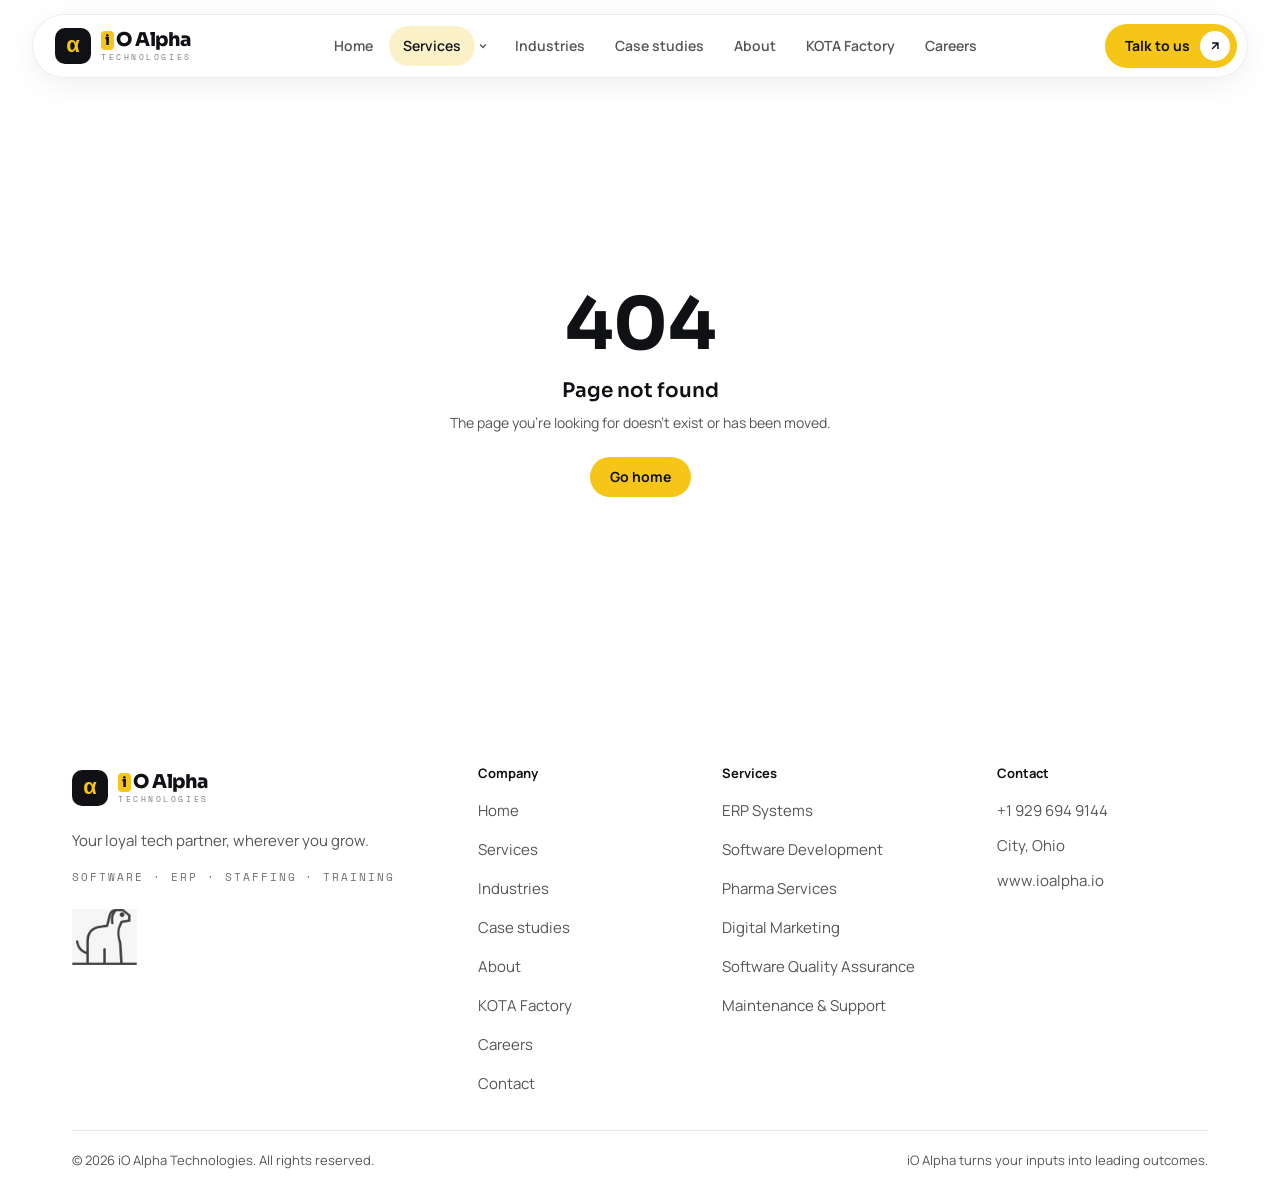
<file: services/index.html>
<!DOCTYPE html><html lang="en"><head><meta charSet="utf-8"/><meta name="viewport" content="width=device-width, initial-scale=1"/><link rel="preload" as="image" href="/images/brand/dog.png"/><link rel="stylesheet" href="/assets/styles-D1Kn5Sjs.css" data-precedence="default"/><link rel="stylesheet" href="https://fonts.googleapis.com/css2?family=Sora:wght@400;500;600;700;800&amp;family=Manrope:wght@400;500;600;700&amp;family=Space+Mono:wght@400;700&amp;display=swap" data-precedence="default"/><title>Services — iO Alpha</title><meta name="author" content="iO Alpha"/><meta name="theme-color" content="#F5C618"/><meta property="og:type" content="website"/><meta property="og:site_name" content="iO Alpha"/><meta property="og:locale" content="en_US"/><meta name="robots" content="index, follow, max-image-preview:large"/><meta name="description" content="Ten connected disciplines across enterprise systems, digital products, engineering and growth, with what each engagement covers and delivers."/><meta property="og:title" content="Services — iO Alpha"/><meta property="og:description" content="Ten connected disciplines across enterprise systems, digital products, engineering and growth, with what each engagement covers and delivers."/><meta property="og:url" content="https://www.ioalpha.io/services"/><meta property="og:image" content="https://www.ioalpha.io/og/services.png"/><meta property="og:image:width" content="1200"/><meta property="og:image:height" content="630"/><meta property="og:image:alt" content="Services — iO Alpha"/><meta name="twitter:card" content="summary_large_image"/><meta name="twitter:title" content="Services — iO Alpha"/><meta name="twitter:description" content="Ten connected disciplines across enterprise systems, digital products, engineering and growth, with what each engagement covers and delivers."/><meta name="twitter:image" content="https://www.ioalpha.io/og/services.png"/><link rel="modulepreload" href="/assets/index-BiWZoLVl.js"/><link rel="modulepreload" href="/assets/site-content-B1hmsXiK.js"/><link rel="modulepreload" href="/assets/seo-uvzfljpj.js"/><link rel="modulepreload" href="/assets/site-shell-BBRLdK0J.js"/><link rel="modulepreload" href="/assets/preload-helper-Czpn1I53.js"/><link rel="modulepreload" href="/assets/cases-haqzf-V1.js"/><link rel="modulepreload" href="/assets/industries-Be_gSkvD.js"/><link rel="modulepreload" href="/assets/kota-content-CZgteFAD.js"/><link rel="modulepreload" href="/assets/services-DHFHqDqq.js"/><link rel="modulepreload" href="/assets/services-OU9lnUOV.js"/><link rel="modulepreload" href="/assets/page-hero-BXDobo7_.js"/><link rel="modulepreload" href="/assets/reveal-CylCdubR.js"/><link rel="preconnect" href="https://fonts.googleapis.com"/><link rel="preconnect" href="https://fonts.gstatic.com" crossorigin="anonymous"/><link rel="icon" href="/favicon.png" type="image/png"/><link rel="apple-touch-icon" href="/apple-touch-icon.png"/><link rel="sitemap" type="application/xml" href="/sitemap.xml"/><link rel="canonical" href="https://www.ioalpha.io/services"/><script type="application/ld+json">{"@context":"https://schema.org","@graph":[{"@type":"Organization","@id":"https://www.ioalpha.io/#organization","name":"iO Alpha Technologies","alternateName":"iO Alpha","url":"https://www.ioalpha.io","logo":"https://www.ioalpha.io/favicon.png","image":"https://www.ioalpha.io/og/default.png","description":"Your loyal tech partner, wherever you grow. Software, ERP, staffing and training, delivered as one accountable team.","telephone":"+1-929-694-9144","address":{"@type":"PostalAddress","addressRegion":"Ohio","addressCountry":"US"},"areaServed":"US","knowsAbout":["Software development","ERP systems","Staffing","Software training","Data analytics","Quality assurance"]},{"@type":"WebSite","@id":"https://www.ioalpha.io/#website","url":"https://www.ioalpha.io","name":"iO Alpha","publisher":{"@id":"https://www.ioalpha.io/#organization"},"inLanguage":"en"}]}</script><script type="application/ld+json">{"@context":"https://schema.org","@type":"BreadcrumbList","itemListElement":[{"@type":"ListItem","position":1,"name":"Home","item":"https://www.ioalpha.io/"},{"@type":"ListItem","position":2,"name":"Services","item":"https://www.ioalpha.io/services"}]}</script><script type="application/ld+json">{"@context":"https://schema.org","@type":"ItemList","name":"iO Alpha services","itemListElement":[{"@type":"ListItem","position":1,"item":{"@type":"Service","name":"ERP Systems","description":"Configure connected ERP environments that bring finance, operations, inventory and reporting into a clearer operating model.","provider":{"@id":"https://www.ioalpha.io/#organization"},"url":"https://www.ioalpha.io/services?s=erp-systems"}},{"@type":"ListItem","position":2,"item":{"@type":"Service","name":"Software Development","description":"Design and build scalable business applications with secure integrations, reliable data flows and maintainable architecture.","provider":{"@id":"https://www.ioalpha.io/#organization"},"url":"https://www.ioalpha.io/services?s=software-development"}},{"@type":"ListItem","position":3,"item":{"@type":"Service","name":"Pharma Services","description":"Support clinical data, regulated workflows, pharma ERP and CRM, analytics, and technology-enabled manufacturing operations.","provider":{"@id":"https://www.ioalpha.io/#organization"},"url":"https://www.ioalpha.io/services?s=pharma-services"}},{"@type":"ListItem","position":4,"item":{"@type":"Service","name":"Digital Marketing","description":"Create focused digital programs that improve visibility, engage priority audiences and connect campaigns with measurable business objectives.","provider":{"@id":"https://www.ioalpha.io/#organization"},"url":"https://www.ioalpha.io/services?s=digital-marketing"}},{"@type":"ListItem","position":5,"item":{"@type":"Service","name":"Software Quality Assurance","description":"Establish structured functional, performance, security and usability testing across the software delivery lifecycle.","provider":{"@id":"https://www.ioalpha.io/#organization"},"url":"https://www.ioalpha.io/services?s=software-quality-assurance"}},{"@type":"ListItem","position":6,"item":{"@type":"Service","name":"Maintenance & Support","description":"Keep critical platforms dependable through monitoring, issue resolution, managed updates and continuous improvement support.","provider":{"@id":"https://www.ioalpha.io/#organization"},"url":"https://www.ioalpha.io/services?s=maintenance-and-support"}},{"@type":"ListItem","position":7,"item":{"@type":"Service","name":"Sales & Marketing","description":"Align market positioning, lead generation and sales activity around clear audiences, opportunities and commercial priorities.","provider":{"@id":"https://www.ioalpha.io/#organization"},"url":"https://www.ioalpha.io/services?s=sales-and-marketing"}},{"@type":"ListItem","position":8,"item":{"@type":"Service","name":"Civil Design","description":"Provide practical civil engineering design support focused on constructability, cost awareness and confident project execution.","provider":{"@id":"https://www.ioalpha.io/#organization"},"url":"https://www.ioalpha.io/services?s=civil-design"}},{"@type":"ListItem","position":9,"item":{"@type":"Service","name":"Mobile App Development","description":"Create secure, intuitive mobile products that make services easier to access and operational tasks easier to complete.","provider":{"@id":"https://www.ioalpha.io/#organization"},"url":"https://www.ioalpha.io/services?s=mobile-app-development"}},{"@type":"ListItem","position":10,"item":{"@type":"Service","name":"Data Analytics","description":"Prepare, examine and interpret complex data to reveal patterns, sharpen decisions and identify operational opportunities.","provider":{"@id":"https://www.ioalpha.io/#organization"},"url":"https://www.ioalpha.io/services?s=data-analytics"}}]}</script></head><body><div class="min-h-screen bg-background text-foreground"><a href="#main" class="sr-only focus:not-sr-only focus:fixed focus:left-4 focus:top-4 focus:z-[100] focus:rounded-full focus:bg-ink focus:px-4 focus:py-2 focus:text-sm focus:font-bold focus:text-brand">Skip to content</a><div class="sticky top-0 z-40 px-4 pt-3.5 sm:px-[3vw] lg:px-8"><nav class="mx-auto flex h-16 items-center gap-3 rounded-full border border-ink/8 bg-white/86 pl-4 pr-2.5 sm:gap-6 sm:pl-[22px] shadow-[0_8px_30px_oklch(0.12_0_0/0.06)] backdrop-blur-xl" aria-label="Primary navigation"><a aria-label="iO Alpha home" href="/" class="group -ml-1.5 inline-flex cursor-pointer items-center gap-2.5 rounded-full py-1.5 pl-1.5 pr-3.5 transition-[background-color,transform] duration-300 hover:bg-secondary active:scale-[0.96] shrink-0"><span class="grid size-9 shrink-0 place-items-center rounded-[10px] bg-ink pb-0.5 font-display text-[22px] font-bold leading-none text-brand transition-transform duration-500 group-hover:-rotate-6" aria-hidden="true">α</span><span class="flex flex-col leading-none"><span class="flex items-center gap-[2px] font-display text-[19px] font-extrabold tracking-[-0.02em] text-ink"><span class="grid h-[19px] w-[13px] place-items-center rounded-[4px] bg-brand pb-px text-[14px] font-extrabold text-ink" aria-hidden="true">i</span><span class="sr-only">i</span>O Alpha</span><span class="mt-[3px] font-mono text-[8px] uppercase tracking-[0.32em] text-ink/55 hidden sm:block">Technologies</span></span></a><div class="hidden flex-1 justify-center gap-0.5 min-[1040px]:flex"><a class="flex items-center gap-1.5 whitespace-nowrap rounded-full px-3.5 py-2.5 text-sm font-semibold transition-colors hover:bg-secondary hover:text-ink text-muted-foreground" href="/">Home</a><div class="flex items-center"><a class="flex items-center gap-1.5 whitespace-nowrap rounded-full px-3.5 py-2.5 text-sm font-semibold transition-colors hover:bg-secondary hover:text-ink bg-tint text-ink" href="/services" data-status="active" aria-current="page">Services</a><button type="button" aria-label="Open services menu" aria-expanded="false" aria-controls="mega-menu" class="-ml-2 grid size-8 cursor-pointer place-items-center rounded-full border-0 bg-transparent text-muted-foreground transition-colors hover:bg-secondary hover:text-ink"><svg class="size-3 transition-transform duration-300" viewBox="0 0 24 24" fill="none" stroke="currentColor" stroke-width="2.5" aria-hidden="true"><path d="m6 9 6 6 6-6"></path></svg></button></div><a class="flex items-center gap-1.5 whitespace-nowrap rounded-full px-3.5 py-2.5 text-sm font-semibold transition-colors hover:bg-secondary hover:text-ink text-muted-foreground" href="/industries">Industries</a><a class="flex items-center gap-1.5 whitespace-nowrap rounded-full px-3.5 py-2.5 text-sm font-semibold transition-colors hover:bg-secondary hover:text-ink text-muted-foreground" href="/cases">Case studies</a><a class="flex items-center gap-1.5 whitespace-nowrap rounded-full px-3.5 py-2.5 text-sm font-semibold transition-colors hover:bg-secondary hover:text-ink text-muted-foreground" href="/about">About</a><a class="flex items-center gap-1.5 whitespace-nowrap rounded-full px-3.5 py-2.5 text-sm font-semibold transition-colors hover:bg-secondary hover:text-ink text-muted-foreground" href="/kota-factory">KOTA Factory</a><a class="flex items-center gap-1.5 whitespace-nowrap rounded-full px-3.5 py-2.5 text-sm font-semibold transition-colors hover:bg-secondary hover:text-ink text-muted-foreground" href="/careers">Careers</a></div><div class="flex-1 min-[1040px]:hidden"></div><a href="/contact" class="hidden h-11 items-center gap-2.5 whitespace-nowrap rounded-full bg-brand pl-5 pr-[7px] text-sm font-bold text-ink transition-colors hover:bg-brand-hover min-[480px]:inline-flex io-shine">Talk to us<span class="grid size-[30px] place-items-center rounded-full bg-white"><svg class="size-3.5" viewBox="0 0 24 24" fill="none" stroke="currentColor" stroke-width="2.5" aria-hidden="true"><path d="M7 17 17 7M7 7h10v10"></path></svg></span></a><button type="button" aria-label="Open menu" aria-expanded="false" aria-controls="mobile-menu" class="grid size-11 cursor-pointer place-items-center rounded-full border-0 bg-secondary text-ink min-[1040px]:hidden"><svg class="size-5" viewBox="0 0 24 24" fill="none" stroke="currentColor" stroke-width="2.25" aria-hidden="true"><path d="M4 8h16M4 16h16"></path></svg></button></nav></div><main id="main" tabindex="-1" class="animate-in fade-in duration-500 outline-none"><!--$--><header class=" pt-5"><div class="w-full io-hero-in relative flex flex-col gap-5 overflow-hidden bg-secondary px-6 pb-8 pt-10 sm:px-[5vw] sm:pb-[4vw] sm:pt-[5vw] xl:px-[72px] xl:pb-12 xl:pt-16"><div class="pointer-events-none absolute inset-0 overflow-hidden rounded-[inherit]" aria-hidden="true"><div class="io-drift absolute -left-[6%] -top-[30%] aspect-square w-[34%] rounded-full bg-brand/35 blur-[60px]"></div><div class="io-spin-slow absolute -bottom-[20%] right-[10%] aspect-square w-[min(420px,50vw)] rounded-full border-[1.5px] border-dashed border-ink/10"></div><span class="io-float absolute -bottom-[0.18em] right-4 hidden lg:block font-display text-[clamp(200px,26vw,400px)] font-bold leading-none text-brand opacity-70 sm:right-[4vw] xl:right-16">α</span></div><nav class="io-fade relative flex items-center gap-2 text-sm font-semibold text-muted-foreground" aria-label="Breadcrumb"><a href="/" class="transition-colors hover:text-ink">Home</a><span aria-hidden="true">/</span><span class="whitespace-nowrap rounded-full bg-white px-3 py-1.5 text-ink">Services</span></nav><h1 class="io-fade relative max-w-[14ch] font-display text-[clamp(44px,6.4vw,100px)] font-semibold leading-[0.98] tracking-[-0.045em] [transition-delay:0.12s]">Connected expertise for<!-- --> <span class="io-hl rounded-[0.16em] bg-[linear-gradient(var(--brand),var(--brand))] bg-left bg-no-repeat px-[0.1em] [box-decoration-break:clone] [-webkit-box-decoration-break:clone]">complex work.</span></h1><p class="io-fade relative max-w-[56ch] text-[clamp(17px,1.4vw,20px)] leading-[1.65] text-muted-foreground [transition-delay:0.3s]">From enterprise platforms and digital products to industrial automation and commercial growth, our services work independently or as one coordinated program.</p></div></header><section class="io-reveal px-6 sm:px-[5vw] xl:px-[72px] py-10 sm:py-[5vw] xl:py-16"><div class="w-full"><div class="io-scroll io-stagger flex gap-2 overflow-x-auto pb-1" role="tablist" aria-label="Services"><button type="button" aria-pressed="true" class="shrink-0 cursor-pointer whitespace-nowrap rounded-full border px-[18px] py-3 text-sm font-bold text-ink transition-colors hover:border-brand border-brand bg-brand">ERP Systems</button><button type="button" aria-pressed="false" class="shrink-0 cursor-pointer whitespace-nowrap rounded-full border px-[18px] py-3 text-sm font-bold text-ink transition-colors hover:border-brand border-line bg-white">Software Development</button><button type="button" aria-pressed="false" class="shrink-0 cursor-pointer whitespace-nowrap rounded-full border px-[18px] py-3 text-sm font-bold text-ink transition-colors hover:border-brand border-line bg-white">Pharma Services</button><button type="button" aria-pressed="false" class="shrink-0 cursor-pointer whitespace-nowrap rounded-full border px-[18px] py-3 text-sm font-bold text-ink transition-colors hover:border-brand border-line bg-white">Digital Marketing</button><button type="button" aria-pressed="false" class="shrink-0 cursor-pointer whitespace-nowrap rounded-full border px-[18px] py-3 text-sm font-bold text-ink transition-colors hover:border-brand border-line bg-white">Software Quality Assurance</button><button type="button" aria-pressed="false" class="shrink-0 cursor-pointer whitespace-nowrap rounded-full border px-[18px] py-3 text-sm font-bold text-ink transition-colors hover:border-brand border-line bg-white">Maintenance &amp; Support</button><button type="button" aria-pressed="false" class="shrink-0 cursor-pointer whitespace-nowrap rounded-full border px-[18px] py-3 text-sm font-bold text-ink transition-colors hover:border-brand border-line bg-white">Sales &amp; Marketing</button><button type="button" aria-pressed="false" class="shrink-0 cursor-pointer whitespace-nowrap rounded-full border px-[18px] py-3 text-sm font-bold text-ink transition-colors hover:border-brand border-line bg-white">Civil Design</button><button type="button" aria-pressed="false" class="shrink-0 cursor-pointer whitespace-nowrap rounded-full border px-[18px] py-3 text-sm font-bold text-ink transition-colors hover:border-brand border-line bg-white">Mobile App Development</button><button type="button" aria-pressed="false" class="shrink-0 cursor-pointer whitespace-nowrap rounded-full border px-[18px] py-3 text-sm font-bold text-ink transition-colors hover:border-brand border-line bg-white">Data Analytics</button></div><div class="mt-8 flex flex-wrap gap-5"><article class="animate-in fade-in slide-in-from-bottom-2 duration-500 flex flex-[1.3_1_480px] flex-col gap-6 rounded-[32px] bg-tint p-7 sm:p-[4vw] xl:p-[52px]" aria-live="polite"><span class="flex items-center justify-between gap-4"><span class="text-sm font-semibold text-ink/66">Enterprise systems<!-- --> · <!-- -->Connected operations</span><span class="font-display text-5xl font-bold leading-none tracking-[-0.04em]">01</span></span><h2 class="font-display text-[clamp(34px,4vw,58px)] font-semibold leading-[1] tracking-[-0.035em]">ERP Systems</h2><p class="font-display text-xl font-medium leading-[1.45]">Configure connected ERP environments that bring finance, operations, inventory and reporting into a clearer operating model.</p><p class="text-base leading-[1.8] text-ink/72">Most organisations do not suffer from a shortage of systems — they suffer from systems that do not speak to each other. We map the real process first, then configure an ERP environment where finance, procurement, inventory, production and reporting share one version of the truth. The objective is fewer manual reconciliations, faster month-end and a platform your team can operate without specialist help.</p><a href="/contact" class="group inline-flex items-center gap-3 whitespace-nowrap rounded-full font-bold transition-colors h-[52px] pl-[22px] pr-[7px] text-[15px] io-shine bg-brand text-ink hover:bg-brand-hover self-start">Discuss this service<span class="grid place-items-center rounded-full transition-transform duration-500 group-hover:rotate-[-45deg] size-[38px] bg-white text-ink"><svg class="size-4" viewBox="0 0 24 24" fill="none" stroke="currentColor" stroke-width="2.5" aria-hidden="true"><path d="M5 12h14M13 5l7 7-7 7"></path></svg></span></a><div class="mt-1 flex flex-wrap gap-2 border-t border-ink/10 pt-5"><button type="button" class="flex flex-[1_1_200px] cursor-pointer flex-col items-start gap-0.5 rounded-[18px] border-0 bg-white/70 px-[18px] py-3 text-left text-ink transition-colors hover:bg-white"><span class="text-xs text-muted-foreground">← Previous</span><span class="text-sm font-bold">Data Analytics</span></button><button type="button" class="flex flex-[1_1_200px] cursor-pointer flex-col items-end gap-0.5 rounded-[18px] border-0 bg-white/70 px-[18px] py-3 text-right text-ink transition-colors hover:bg-white"><span class="text-xs text-muted-foreground">Next →</span><span class="text-sm font-bold">Software Development</span></button></div></article><div class="io-stagger flex flex-[1_1_340px] flex-col gap-5"><div class="flex flex-col gap-3.5 rounded-[32px] border border-ink/10 p-8"><h3 class="mb-1.5 font-display text-xl font-semibold">What the work covers</h3><div class="flex gap-3 text-[15px] leading-[1.5]"><span class="grid size-[22px] shrink-0 place-items-center rounded-full bg-tint"><svg class="size-3" viewBox="0 0 24 24" fill="none" stroke="currentColor" stroke-width="3.5" aria-hidden="true"><path d="M20 6 9 17l-5-5"></path></svg></span>Process discovery and current-state mapping</div><div class="flex gap-3 text-[15px] leading-[1.5]"><span class="grid size-[22px] shrink-0 place-items-center rounded-full bg-tint"><svg class="size-3" viewBox="0 0 24 24" fill="none" stroke="currentColor" stroke-width="3.5" aria-hidden="true"><path d="M20 6 9 17l-5-5"></path></svg></span>Module configuration for finance, inventory, procurement and production</div><div class="flex gap-3 text-[15px] leading-[1.5]"><span class="grid size-[22px] shrink-0 place-items-center rounded-full bg-tint"><svg class="size-3" viewBox="0 0 24 24" fill="none" stroke="currentColor" stroke-width="3.5" aria-hidden="true"><path d="M20 6 9 17l-5-5"></path></svg></span>Migration of master data and historical records</div><div class="flex gap-3 text-[15px] leading-[1.5]"><span class="grid size-[22px] shrink-0 place-items-center rounded-full bg-tint"><svg class="size-3" viewBox="0 0 24 24" fill="none" stroke="currentColor" stroke-width="3.5" aria-hidden="true"><path d="M20 6 9 17l-5-5"></path></svg></span>Integration with existing line-of-business tools</div><div class="flex gap-3 text-[15px] leading-[1.5]"><span class="grid size-[22px] shrink-0 place-items-center rounded-full bg-tint"><svg class="size-3" viewBox="0 0 24 24" fill="none" stroke="currentColor" stroke-width="3.5" aria-hidden="true"><path d="M20 6 9 17l-5-5"></path></svg></span>Role-based access, approval chains and audit trails</div><div class="flex gap-3 text-[15px] leading-[1.5]"><span class="grid size-[22px] shrink-0 place-items-center rounded-full bg-tint"><svg class="size-3" viewBox="0 0 24 24" fill="none" stroke="currentColor" stroke-width="3.5" aria-hidden="true"><path d="M20 6 9 17l-5-5"></path></svg></span>User training and post-go-live stabilisation</div></div><div class="flex flex-col gap-3 rounded-[32px] bg-secondary p-8"><h3 class="mb-1.5 font-display text-xl font-semibold">Typical deliverables</h3><div class="flex flex-wrap gap-2"><span class="inline-flex items-center whitespace-nowrap rounded-full text-sm font-semibold bg-white px-3.5 py-[9px]">Process and data map</span><span class="inline-flex items-center whitespace-nowrap rounded-full text-sm font-semibold bg-white px-3.5 py-[9px]">Configured ERP environment</span><span class="inline-flex items-center whitespace-nowrap rounded-full text-sm font-semibold bg-white px-3.5 py-[9px]">Migration and cutover plan</span><span class="inline-flex items-center whitespace-nowrap rounded-full text-sm font-semibold bg-white px-3.5 py-[9px]">Reporting pack</span><span class="inline-flex items-center whitespace-nowrap rounded-full text-sm font-semibold bg-white px-3.5 py-[9px]">Trained key users</span></div></div></div></div></div></section><section class="io-reveal px-6 sm:px-[5vw] xl:px-[72px] pb-12 sm:pb-[6vw] xl:pb-20"><div class="w-full"><span class="font-mono text-[13px] uppercase tracking-[0.12em] text-muted-foreground">Where to begin</span><h2 class="font-display font-semibold text-[clamp(34px,4vw,56px)] leading-[1.02] tracking-[-0.035em] mt-5 max-w-[18ch]">Recognize the problem before choosing the service.</h2><div class="io-stagger mt-8 flex flex-col gap-3"><div class="flex flex-wrap items-baseline gap-x-10 gap-y-3 rounded-3xl px-8 py-7 bg-tint"><h3 class="flex-[1_1_360px] font-display text-[22px] font-semibold leading-[1.3]">“<!-- -->A critical process still depends on spreadsheets<!-- -->”</h3><p class="flex-[1_1_360px] text-[15.5px] leading-[1.7] text-ink/70">We map the workflow, define the source of truth and automate the handoffs that repeatedly consume time.</p></div><div class="flex flex-wrap items-baseline gap-x-10 gap-y-3 rounded-3xl px-8 py-7 bg-secondary"><h3 class="flex-[1_1_360px] font-display text-[22px] font-semibold leading-[1.3]">“<!-- -->Systems work separately but the business does not<!-- -->”</h3><p class="flex-[1_1_360px] text-[15.5px] leading-[1.7] text-ink/70">We connect platforms and data so a change in one part of the operation is visible where decisions are made.</p></div><div class="flex flex-wrap items-baseline gap-x-10 gap-y-3 rounded-3xl px-8 py-7 bg-tint"><h3 class="flex-[1_1_360px] font-display text-[22px] font-semibold leading-[1.3]">“<!-- -->A digital product cannot move from pilot to dependable use<!-- -->”</h3><p class="flex-[1_1_360px] text-[15.5px] leading-[1.7] text-ink/70">We address architecture, quality, security, release practice and support as one product-delivery problem.</p></div><div class="flex flex-wrap items-baseline gap-x-10 gap-y-3 rounded-3xl px-8 py-7 bg-secondary"><h3 class="flex-[1_1_360px] font-display text-[22px] font-semibold leading-[1.3]">“<!-- -->Growth activity is difficult to connect to revenue<!-- -->”</h3><p class="flex-[1_1_360px] text-[15.5px] leading-[1.7] text-ink/70">We establish the audience, sales process, instrumentation and reporting needed to make commercial activity accountable.</p></div></div></div></section><section class="io-reveal"><div class="w-full bg-secondary px-6 py-14 sm:px-[5vw] sm:py-[7vw] xl:px-[72px] xl:py-24"><h2 class="max-w-[20ch] font-display text-[clamp(32px,3.6vw,50px)] font-semibold leading-[1.04] tracking-[-0.03em]">Modern platforms selected for fit, security and maintainability.</h2><div class="io-stagger mt-10 flex flex-wrap gap-8"><div class="flex flex-[1_1_240px] flex-col gap-3.5"><h3 class="text-sm font-bold">AI &amp; intelligence</h3><div class="flex flex-wrap gap-2"><span class="whitespace-nowrap rounded-full bg-white px-3.5 py-2 text-sm">OpenAI</span><span class="whitespace-nowrap rounded-full bg-white px-3.5 py-2 text-sm">Microsoft Copilot</span><span class="whitespace-nowrap rounded-full bg-white px-3.5 py-2 text-sm">Azure AI</span><span class="whitespace-nowrap rounded-full bg-white px-3.5 py-2 text-sm">Anthropic</span><span class="whitespace-nowrap rounded-full bg-white px-3.5 py-2 text-sm">Google Gemini</span><span class="whitespace-nowrap rounded-full bg-white px-3.5 py-2 text-sm">AWS Bedrock</span></div></div><div class="flex flex-[1_1_240px] flex-col gap-3.5"><h3 class="text-sm font-bold">Applications</h3><div class="flex flex-wrap gap-2"><span class="whitespace-nowrap rounded-full bg-white px-3.5 py-2 text-sm">React</span><span class="whitespace-nowrap rounded-full bg-white px-3.5 py-2 text-sm">Next.js</span><span class="whitespace-nowrap rounded-full bg-white px-3.5 py-2 text-sm">Angular</span><span class="whitespace-nowrap rounded-full bg-white px-3.5 py-2 text-sm">TypeScript</span><span class="whitespace-nowrap rounded-full bg-white px-3.5 py-2 text-sm">Node.js</span><span class="whitespace-nowrap rounded-full bg-white px-3.5 py-2 text-sm">.NET</span><span class="whitespace-nowrap rounded-full bg-white px-3.5 py-2 text-sm">Python</span></div></div><div class="flex flex-[1_1_240px] flex-col gap-3.5"><h3 class="text-sm font-bold">Data platforms</h3><div class="flex flex-wrap gap-2"><span class="whitespace-nowrap rounded-full bg-white px-3.5 py-2 text-sm">SQL Server</span><span class="whitespace-nowrap rounded-full bg-white px-3.5 py-2 text-sm">PostgreSQL</span><span class="whitespace-nowrap rounded-full bg-white px-3.5 py-2 text-sm">MongoDB</span><span class="whitespace-nowrap rounded-full bg-white px-3.5 py-2 text-sm">Azure AI Search</span><span class="whitespace-nowrap rounded-full bg-white px-3.5 py-2 text-sm">Elasticsearch</span></div></div><div class="flex flex-[1_1_240px] flex-col gap-3.5"><h3 class="text-sm font-bold">Delivery</h3><div class="flex flex-wrap gap-2"><span class="whitespace-nowrap rounded-full bg-white px-3.5 py-2 text-sm">GitHub</span><span class="whitespace-nowrap rounded-full bg-white px-3.5 py-2 text-sm">Azure DevOps</span><span class="whitespace-nowrap rounded-full bg-white px-3.5 py-2 text-sm">Jenkins</span><span class="whitespace-nowrap rounded-full bg-white px-3.5 py-2 text-sm">Docker</span><span class="whitespace-nowrap rounded-full bg-white px-3.5 py-2 text-sm">Kubernetes</span><span class="whitespace-nowrap rounded-full bg-white px-3.5 py-2 text-sm">Terraform</span></div></div></div></div></section><div class="io-reveal"><section class=" pt-8 sm:pt-[4vw] lg:pt-10"><div class="w-full relative flex flex-wrap items-end justify-between gap-10 overflow-hidden bg-brand px-6 py-10 sm:px-[5vw] sm:py-[6vw] xl:px-[72px] xl:py-16"><span class="pointer-events-none absolute -right-[0.05em] -top-[0.2em] font-display text-[clamp(260px,34vw,520px)] font-bold leading-none text-white/35 io-float" aria-hidden="true">α</span><img src="/images/brand/dog.png" alt="" width="324" height="279" class="io-trot pointer-events-none absolute bottom-6 right-8 hidden h-24 w-auto lg:block" aria-hidden="true"/><h2 class="relative max-w-[15ch] font-display text-[clamp(36px,5vw,72px)] font-semibold leading-[1] tracking-[-0.04em]">Let’s shape the right mix of expertise for your next initiative.</h2><div class="relative flex flex-wrap gap-3"><a href="/contact" class="group inline-flex items-center gap-3 whitespace-nowrap rounded-full font-bold transition-colors h-[58px] pl-[26px] pr-2 text-base bg-white text-ink hover:shadow-[0_12px_30px_oklch(0.12_0_0/0.14)]">Contact iO Alpha<span class="grid place-items-center rounded-full transition-transform duration-500 group-hover:rotate-[-45deg] size-[42px] bg-brand text-ink"><svg class="size-4" viewBox="0 0 24 24" fill="none" stroke="currentColor" stroke-width="2.5" aria-hidden="true"><path d="M5 12h14M13 5l7 7-7 7"></path></svg></span></a><a href="tel:+19296949144" class="inline-flex h-[60px] items-center whitespace-nowrap rounded-full bg-white/45 px-[26px] text-base font-bold transition-colors hover:bg-white/70">+1 929 694 9144</a></div></div></section></div><script>(function(a,f){let l;try{l=JSON.parse(sessionStorage.getItem(a)||"{}")}catch{return}const n=l?.[f||history.state?.__TSR_key];let c=!1;for(const t in n){const e=n[t],o=e?.scrollX,s=e?.scrollY;if(Number.isFinite(o)&&Number.isFinite(s)){if(t==="window")scrollTo(o,s),c=!0;else if(t)try{const r=document.querySelector(t);r&&(r.scrollLeft=o,r.scrollTop=s)}catch{}}}if(c)return;const i=location.hash.slice(1);if(i){const t=history.state?.__hashScrollIntoViewOptions??!0;if(t){const e=document.getElementById(i);e&&e.scrollIntoView(t)}return}scrollTo(0,0)})("tsr-scroll-restoration-v1_3");document.currentScript.remove()</script><!--/$--></main><footer class="px-6 sm:px-[5vw] xl:px-[72px] pb-6 pt-10 sm:pt-[5vw] xl:pt-14"><div class="w-full"><div class="flex flex-wrap gap-x-16 gap-y-10"><div class="flex max-w-[400px] flex-[2_1_280px] flex-col gap-4"><a aria-label="iO Alpha home" href="/" class="group -ml-1.5 inline-flex cursor-pointer items-center gap-2.5 rounded-full py-1.5 pl-1.5 pr-3.5 transition-[background-color,transform] duration-300 hover:bg-secondary active:scale-[0.96]"><span class="grid size-9 shrink-0 place-items-center rounded-[10px] bg-ink pb-0.5 font-display text-[22px] font-bold leading-none text-brand transition-transform duration-500 group-hover:-rotate-6" aria-hidden="true">α</span><span class="flex flex-col leading-none"><span class="flex items-center gap-[2px] font-display text-[19px] font-extrabold tracking-[-0.02em] text-ink"><span class="grid h-[19px] w-[13px] place-items-center rounded-[4px] bg-brand pb-px text-[14px] font-extrabold text-ink" aria-hidden="true">i</span><span class="sr-only">i</span>O Alpha</span><span class="mt-[3px] font-mono text-[8px] uppercase tracking-[0.32em] text-ink/55">Technologies</span></span></a><p class="text-[15px] leading-[1.7] text-muted-foreground">Your loyal tech partner, wherever you grow.</p><p class="font-mono text-[11px] uppercase tracking-[0.18em] text-ink/60">Software · ERP · Staffing · Training</p><img src="/images/brand/dog.png" alt="" width="324" height="279" class="io-trot mt-2 h-14 w-auto self-start object-contain opacity-80" aria-hidden="true"/></div><div class="flex flex-col gap-2.5 flex-[1_1_150px]"><span class="mb-1 text-[13px] font-bold">Company</span><a href="/" class="py-1 text-[15px] text-muted-foreground transition-colors hover:text-ink">Home</a><a class="py-1 text-[15px] text-muted-foreground transition-colors hover:text-ink active" href="/services" data-status="active" aria-current="page">Services</a><a href="/industries" class="py-1 text-[15px] text-muted-foreground transition-colors hover:text-ink">Industries</a><a href="/cases" class="py-1 text-[15px] text-muted-foreground transition-colors hover:text-ink">Case studies</a><a href="/about" class="py-1 text-[15px] text-muted-foreground transition-colors hover:text-ink">About</a><a href="/kota-factory" class="py-1 text-[15px] text-muted-foreground transition-colors hover:text-ink">KOTA Factory</a><a href="/careers" class="py-1 text-[15px] text-muted-foreground transition-colors hover:text-ink">Careers</a><a href="/contact" class="py-1 text-[15px] text-muted-foreground transition-colors hover:text-ink">Contact</a></div><div class="flex flex-col gap-2.5 flex-[1_1_180px]"><span class="mb-1 text-[13px] font-bold">Services</span><a href="/services?s=erp-systems" class="py-1 text-[15px] text-muted-foreground transition-colors hover:text-ink">ERP Systems</a><a href="/services?s=software-development" class="py-1 text-[15px] text-muted-foreground transition-colors hover:text-ink">Software Development</a><a href="/services?s=pharma-services" class="py-1 text-[15px] text-muted-foreground transition-colors hover:text-ink">Pharma Services</a><a href="/services?s=digital-marketing" class="py-1 text-[15px] text-muted-foreground transition-colors hover:text-ink">Digital Marketing</a><a href="/services?s=software-quality-assurance" class="py-1 text-[15px] text-muted-foreground transition-colors hover:text-ink">Software Quality Assurance</a><a href="/services?s=maintenance-and-support" class="py-1 text-[15px] text-muted-foreground transition-colors hover:text-ink">Maintenance &amp; Support</a></div><div class="flex flex-col gap-2.5 flex-[1_1_180px]"><span class="mb-1 text-[13px] font-bold">Contact</span><a href="tel:+19296949144" class="py-1 text-[15px] text-muted-foreground transition-colors hover:text-ink">+1 929 694 9144</a><span class="text-[15px] text-muted-foreground">City, Ohio</span><a href="https://www.ioalpha.io" class="py-1 text-[15px] text-muted-foreground transition-colors hover:text-ink">www.ioalpha.io</a></div></div><div class="mt-8 flex flex-wrap justify-between gap-3 border-t border-ink/10 pt-5 text-[13px] text-muted-foreground"><span>© <!-- -->2026<!-- --> <!-- -->iO Alpha Technologies<!-- -->. All rights reserved.</span><span>iO Alpha turns your inputs into leading outcomes.</span></div></div></footer><div class="pointer-events-none fixed inset-x-0 top-0 z-[90] h-[3px] origin-left scale-x-0 bg-brand" aria-hidden="true"></div><button type="button" aria-label="Back to top" tabindex="-1" class="fixed bottom-4 right-4 z-50 grid size-[52px] cursor-pointer place-items-center rounded-full border border-ink/10 bg-white shadow-[0_12px_30px_oklch(0.12_0_0/0.12)] transition-[opacity,transform,background-color] duration-300 hover:bg-brand sm:bottom-[3vw] sm:right-[3vw] lg:bottom-8 lg:right-8 pointer-events-none translate-y-4 opacity-0"><svg class="size-[18px]" viewBox="0 0 24 24" fill="none" stroke="currentColor" stroke-width="2.5" aria-hidden="true"><path d="M12 19V5M5 12l7-7 7 7"></path></svg></button></div><script class="$tsr" id="$tsr-stream-barrier">(self.$R=self.$R||{})["tsr"]=[];self.$_TSR={h(){this.hydrated=!0,this.c()},e(){this.streamEnded=!0,this.c()},c(){this.hydrated&&this.streamEnded&&(delete self.$_TSR,delete self.$R.tsr)},p(e){this.initialized?e():this.buffer.push(e)},buffer:[]};$_TSR.router=($R=>$R[0]={manifest:$R[1]={routes:$R[2]={__root__:$R[3]={preloads:$R[4]=["/assets/index-BiWZoLVl.js","/assets/site-content-B1hmsXiK.js","/assets/seo-uvzfljpj.js","/assets/site-shell-BBRLdK0J.js","/assets/preload-helper-Czpn1I53.js","/assets/cases-haqzf-V1.js","/assets/industries-Be_gSkvD.js","/assets/kota-content-CZgteFAD.js","/assets/services-DHFHqDqq.js"],scripts:$R[5]=[$R[6]={attrs:$R[7]={type:"module",async:!0,src:"/assets/index-BiWZoLVl.js"}}]},"/services":$R[8]={preloads:$R[9]=["/assets/services-OU9lnUOV.js","/assets/page-hero-BXDobo7_.js","/assets/reveal-CylCdubR.js"]}}},matches:$R[10]=[$R[11]={i:"__root__ ",u:1792349237723,s:"success",ssr:!0},$R[12]={i:" services services",u:1792349237796,s:"success",ssr:!0}],lastMatchId:" services services"})($R["tsr"]);$_TSR.e();document.currentScript.remove()</script><script type="module" async="" src="/assets/index-BiWZoLVl.js"></script></body></html>
</file>
